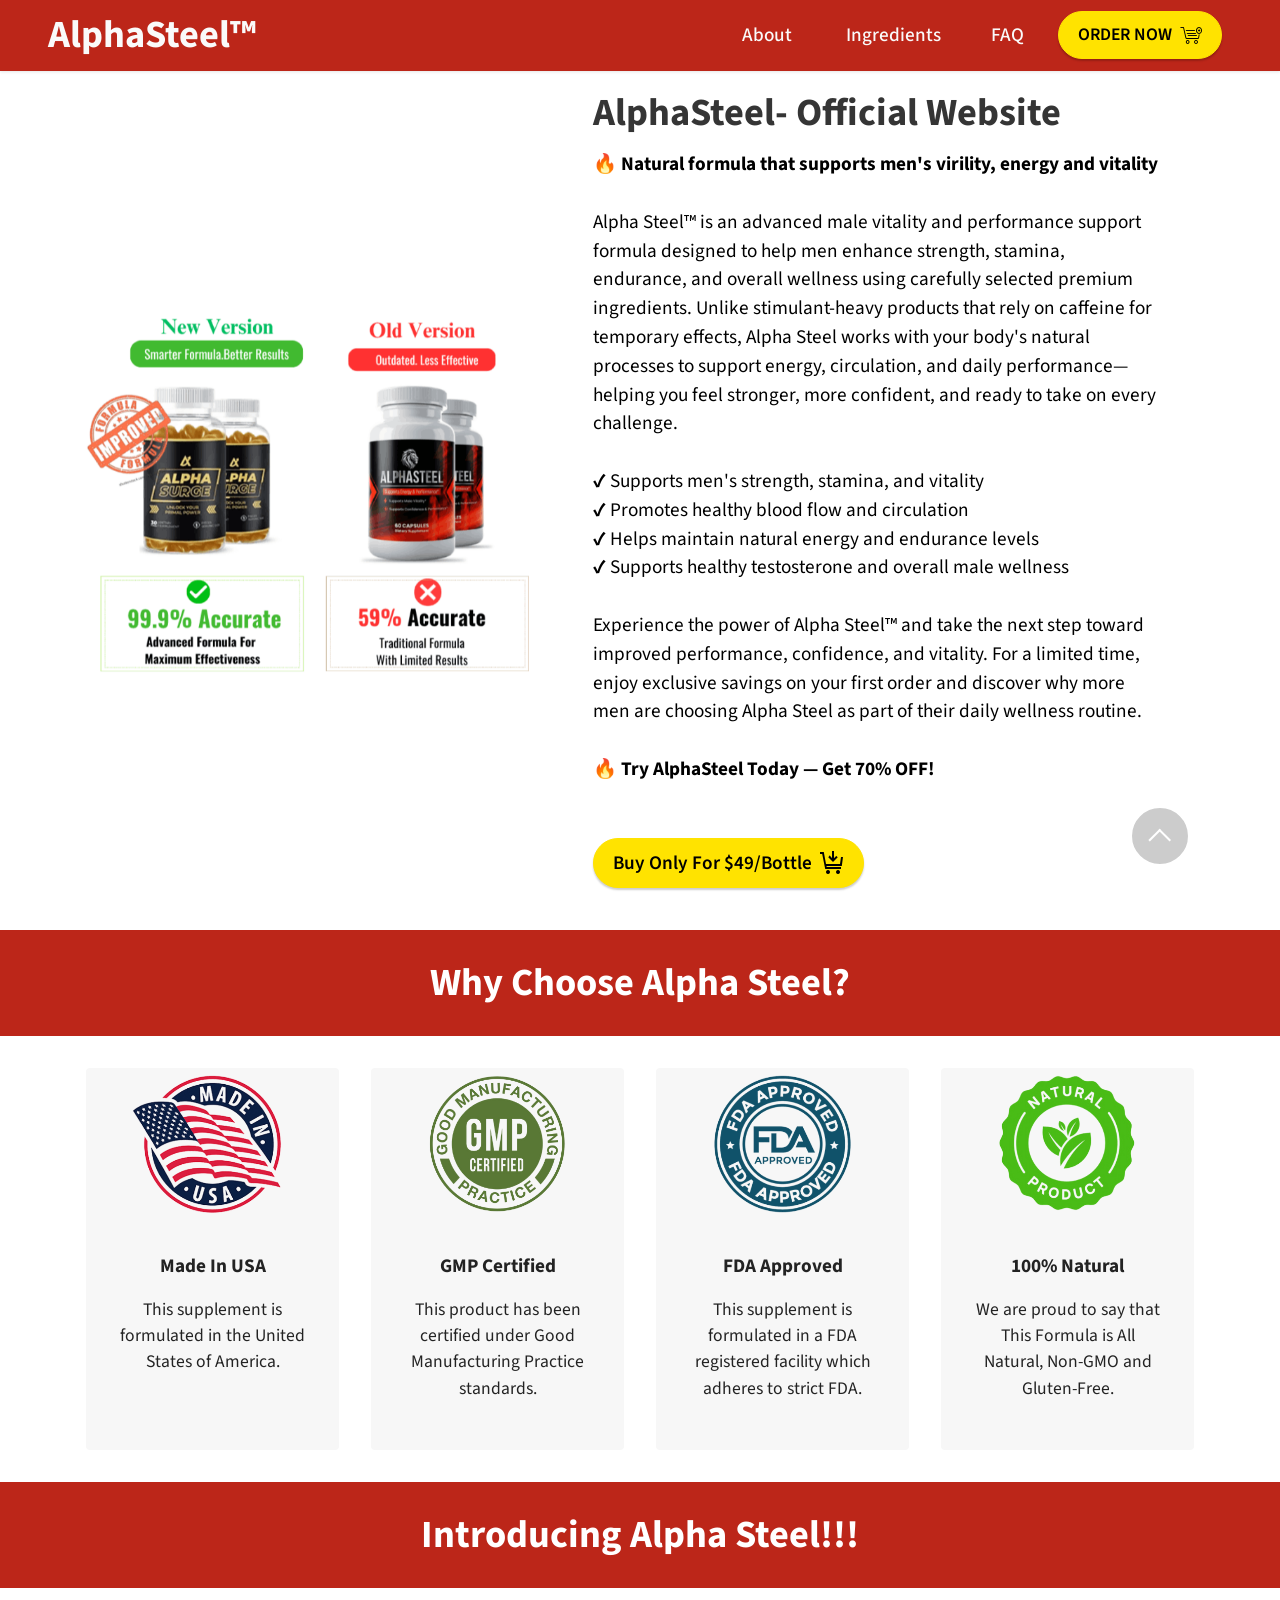
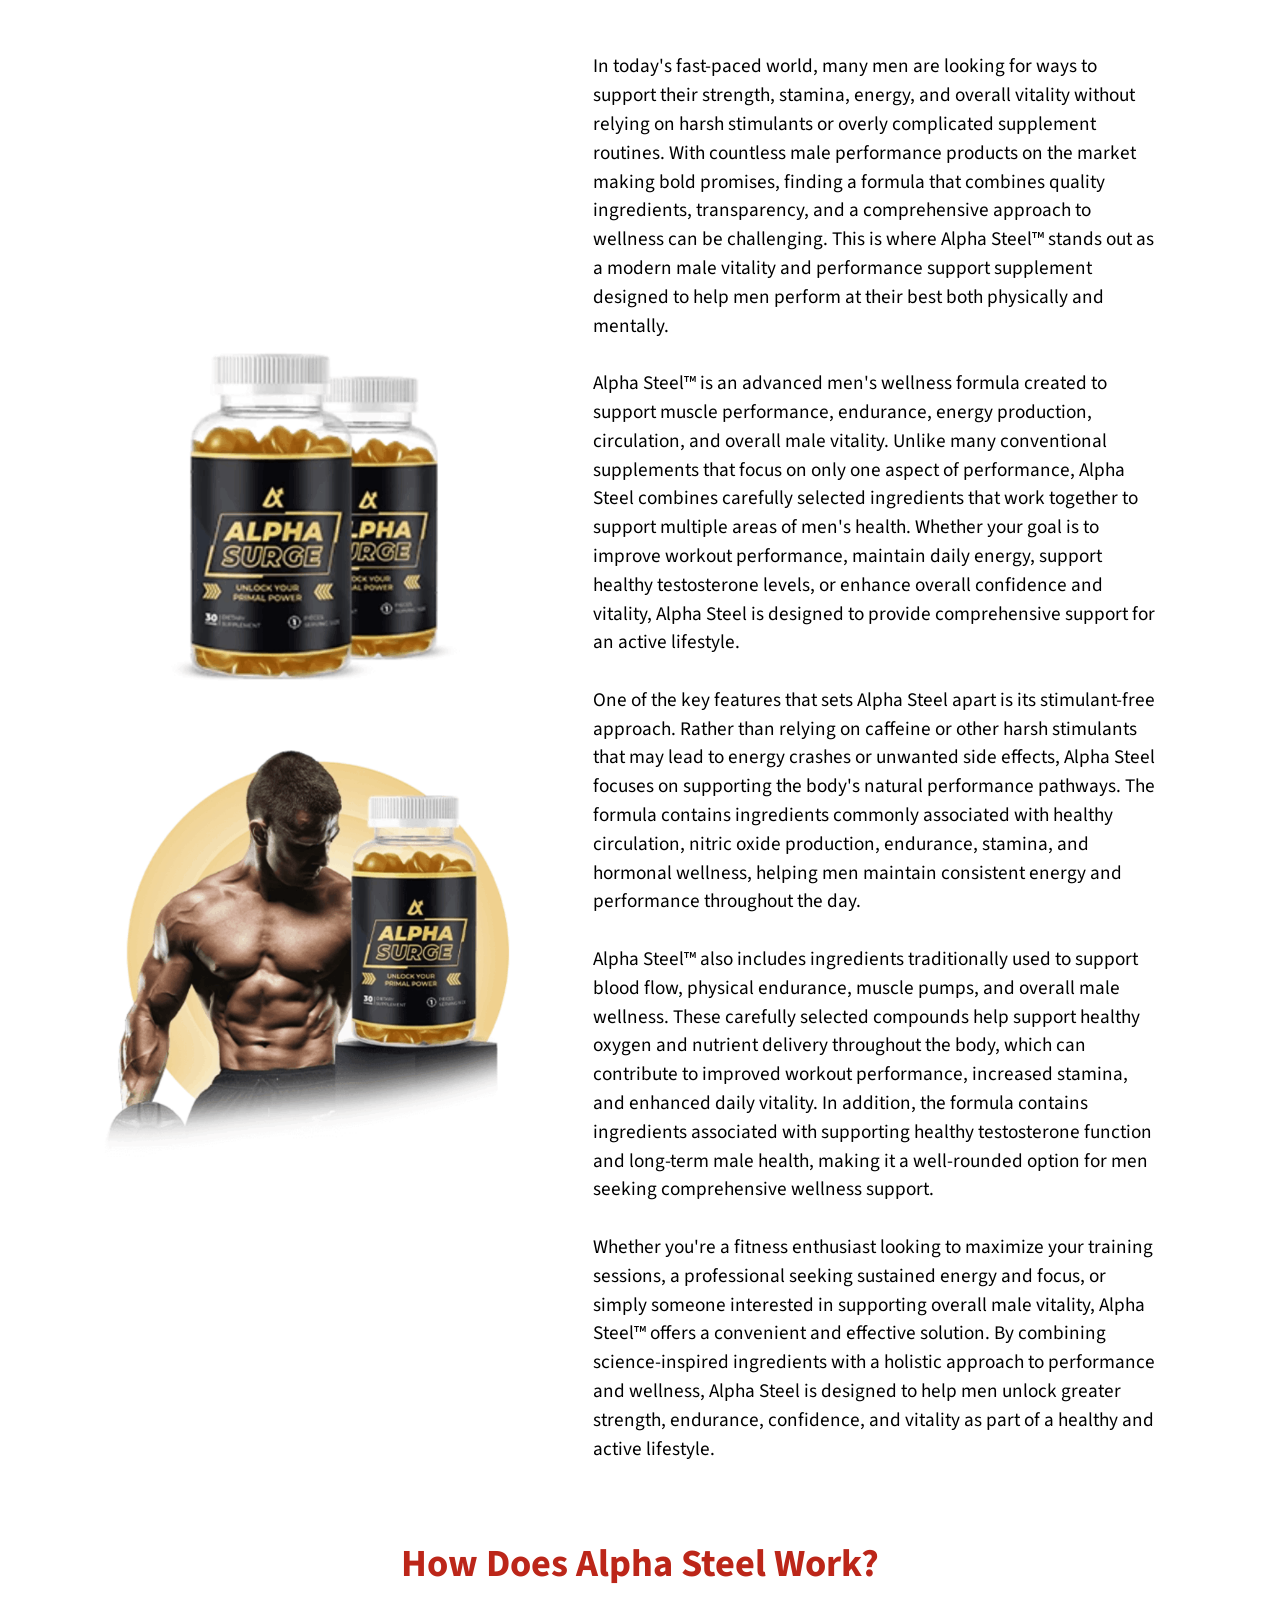
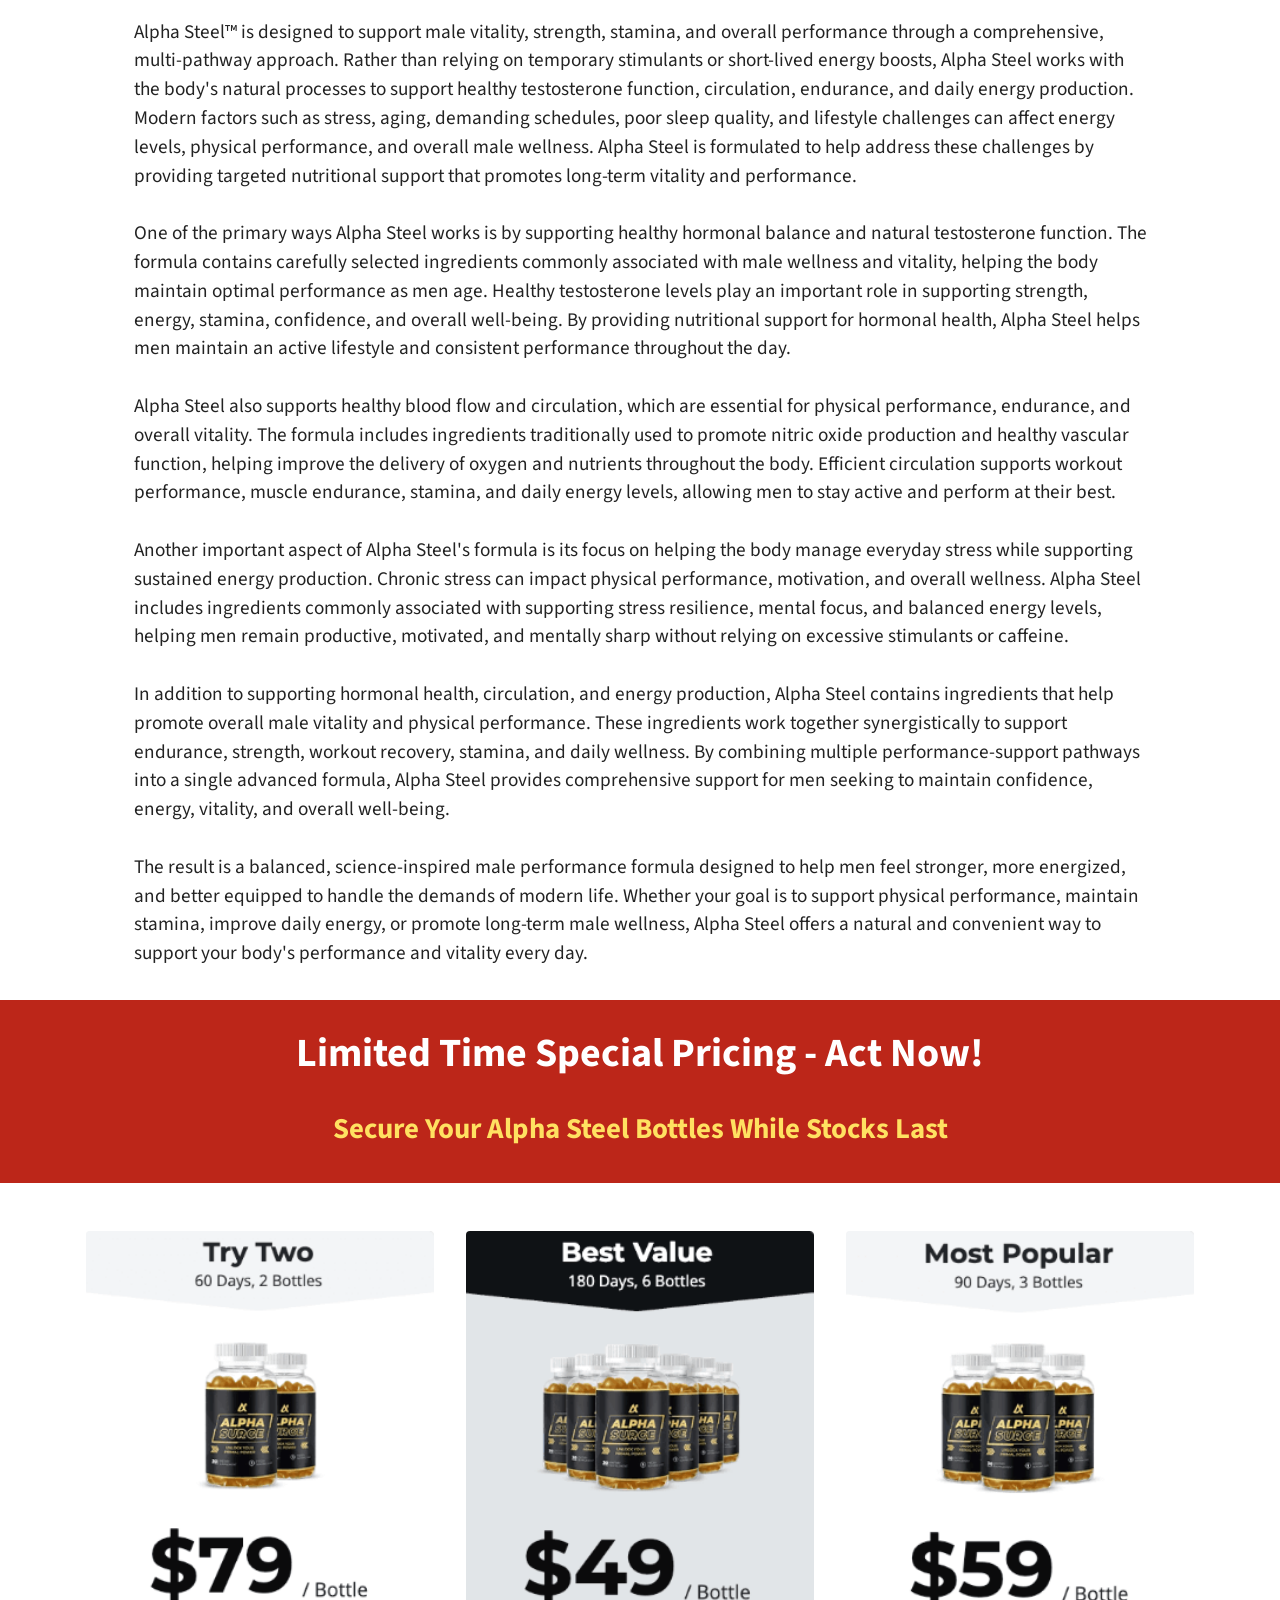
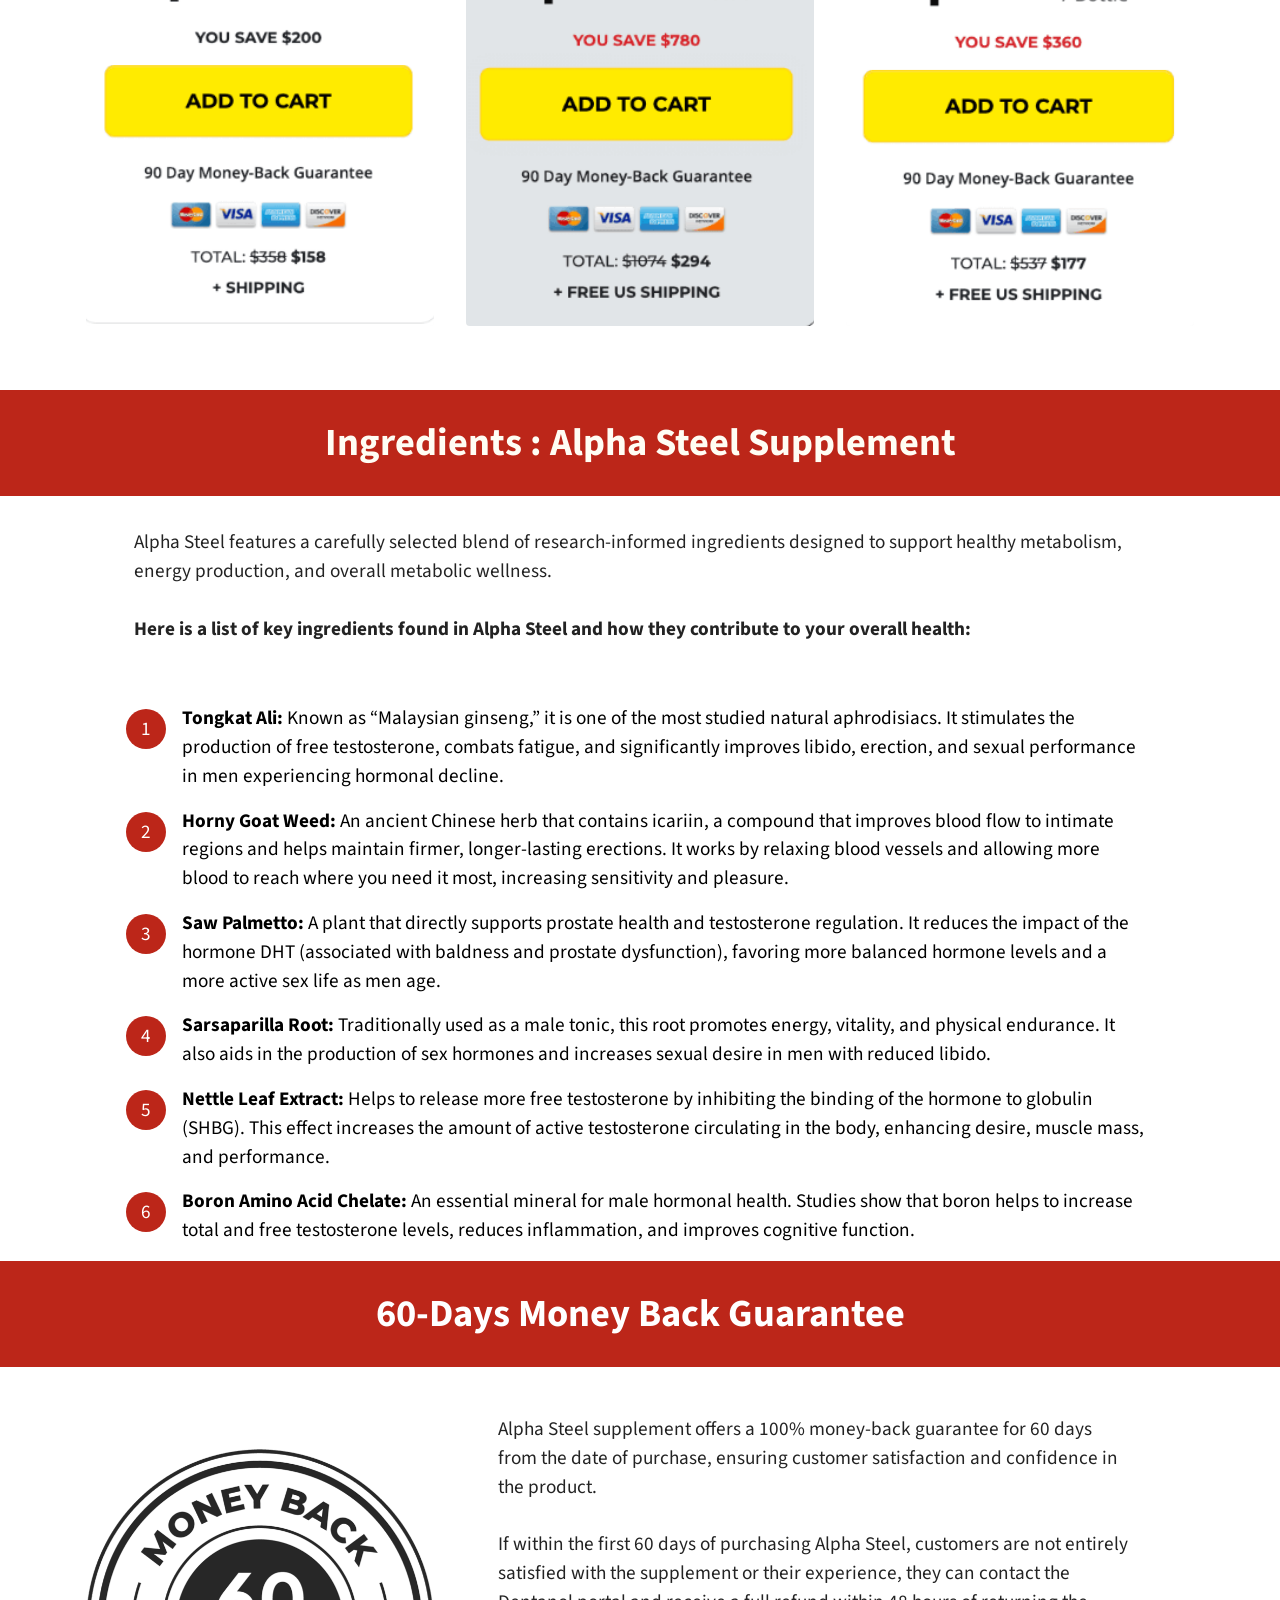
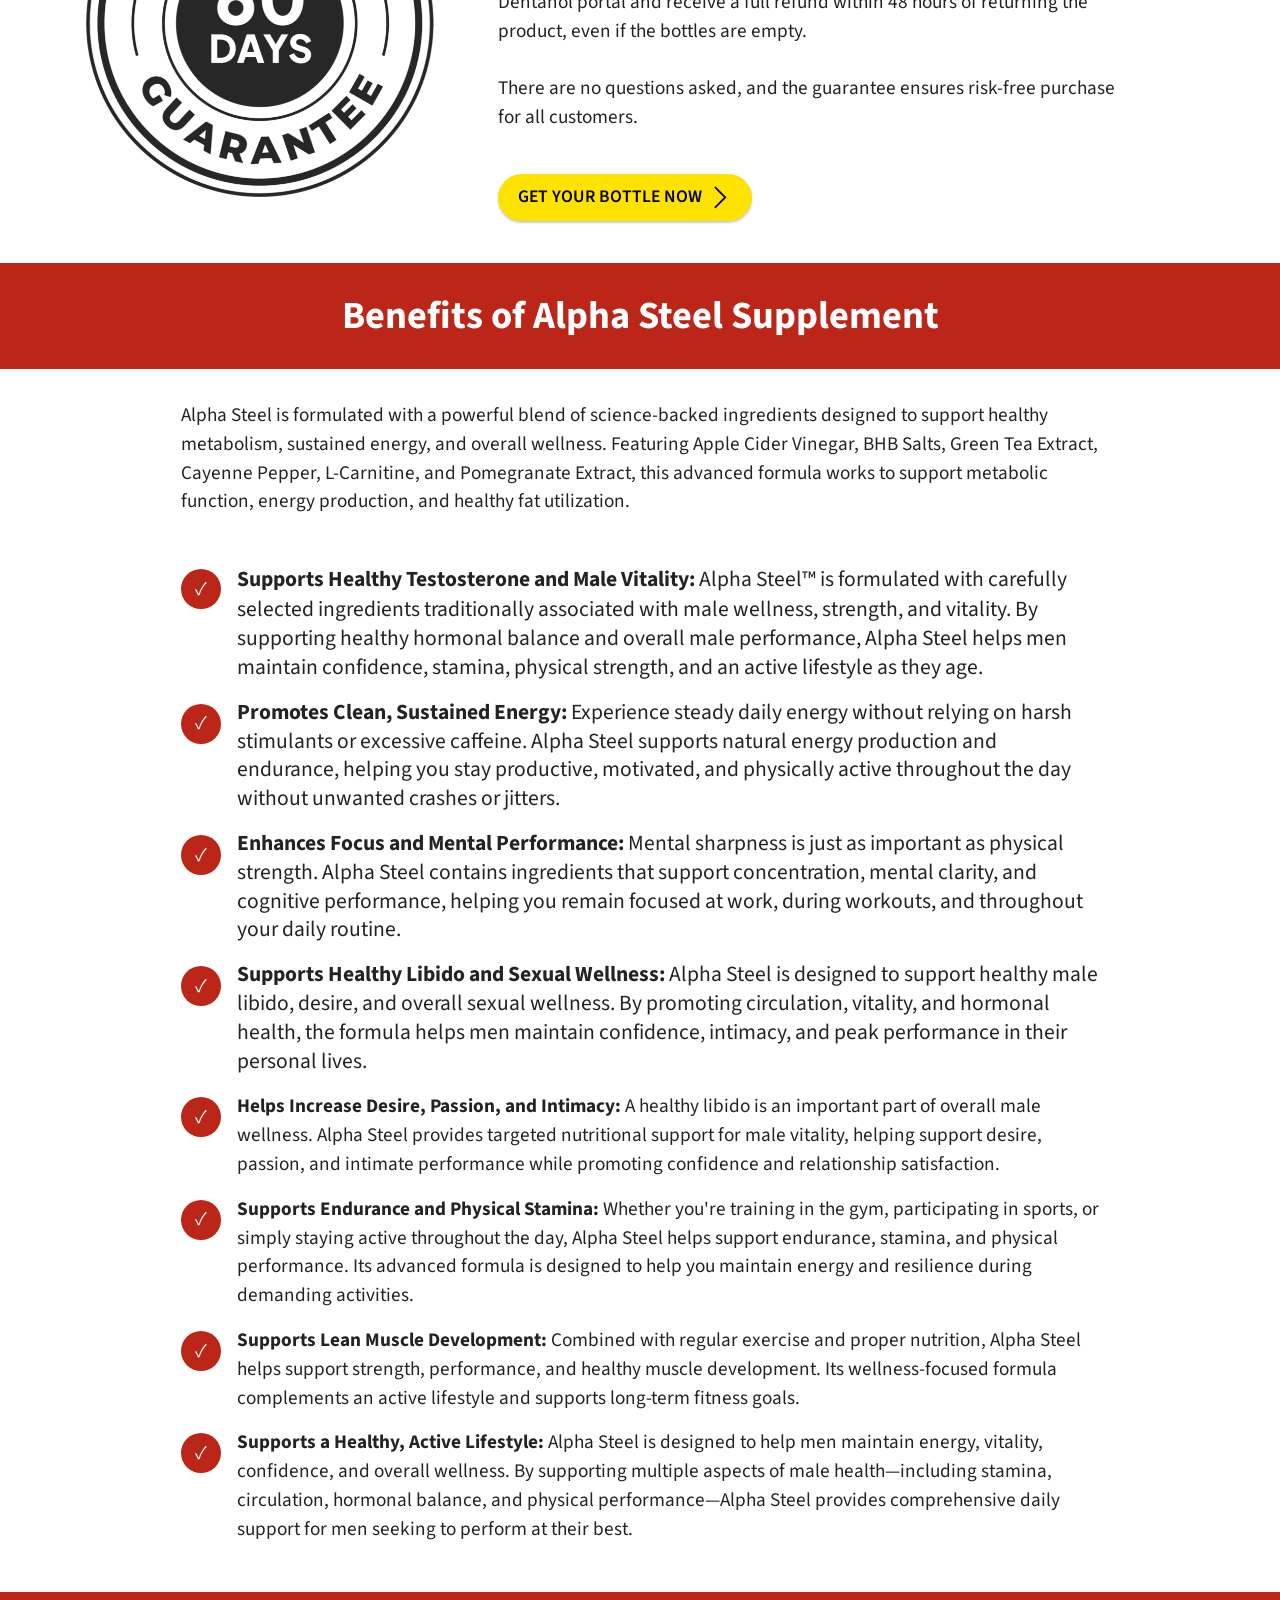
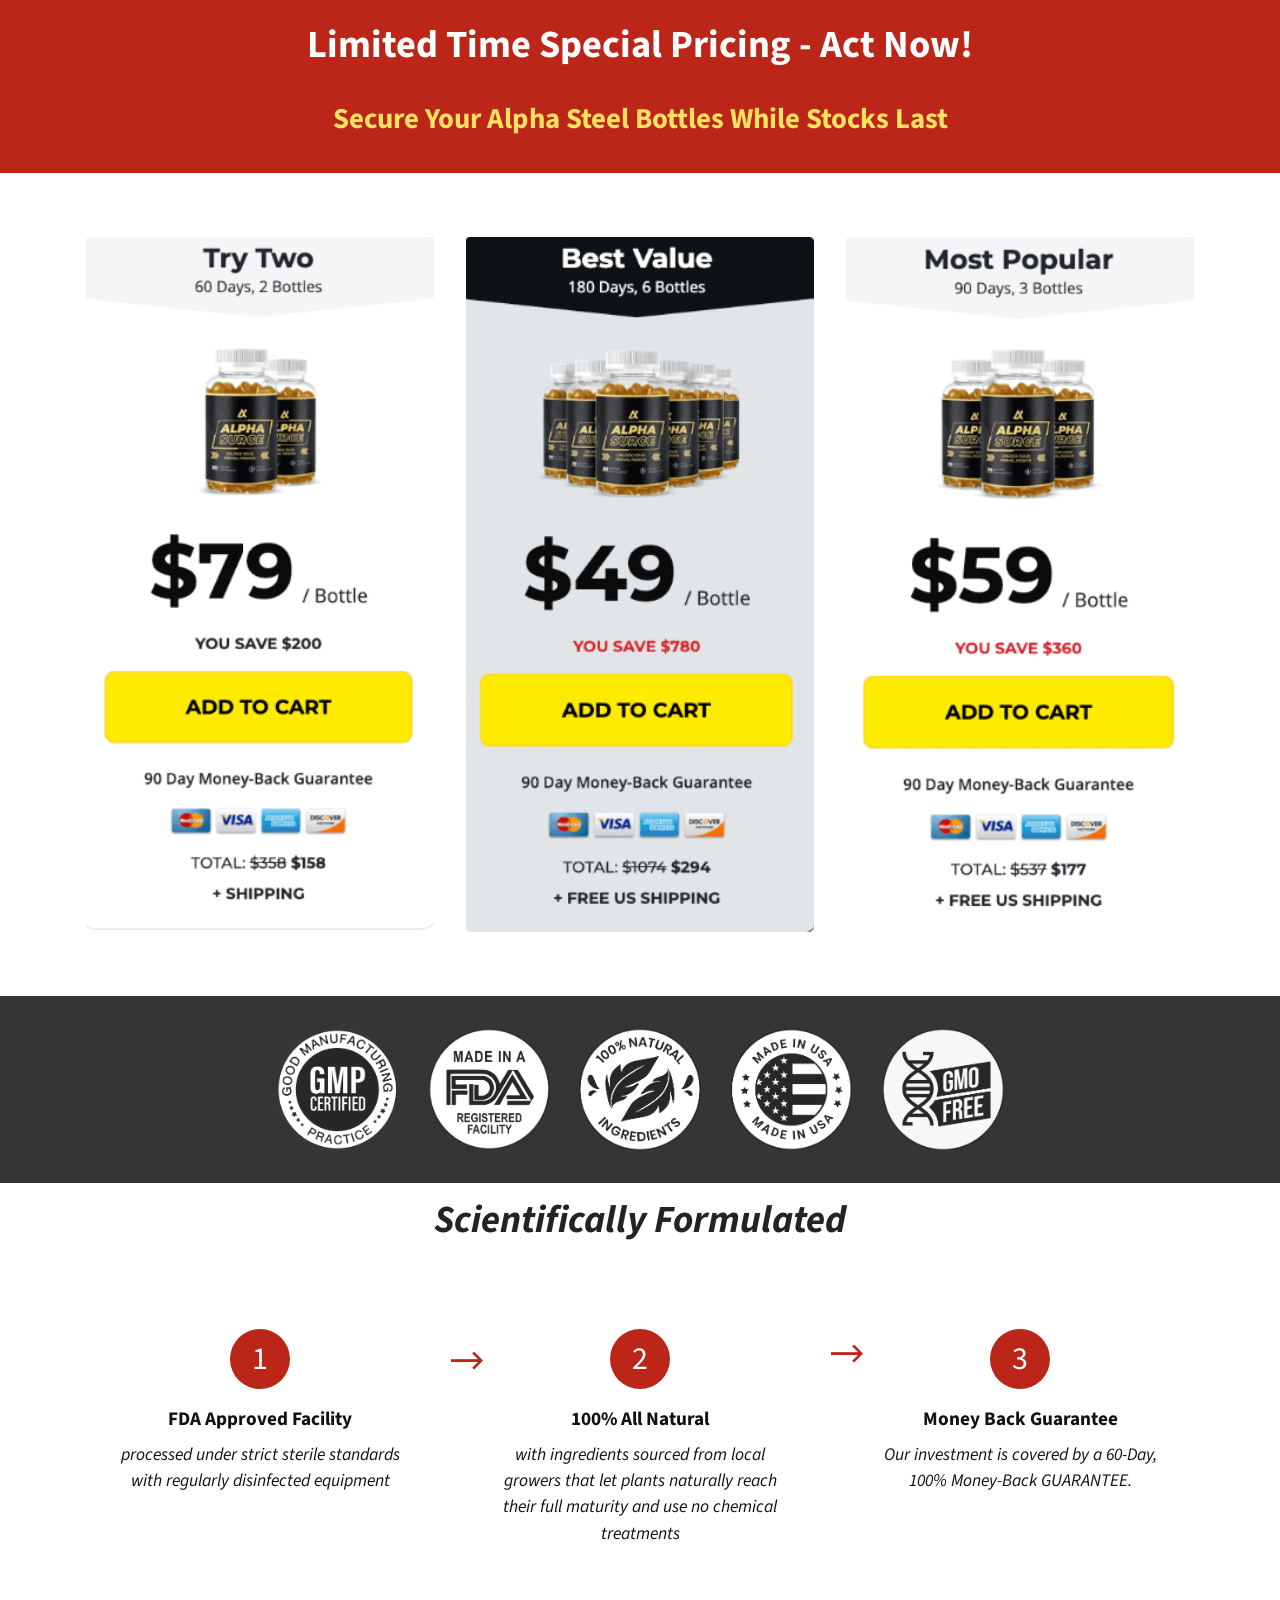
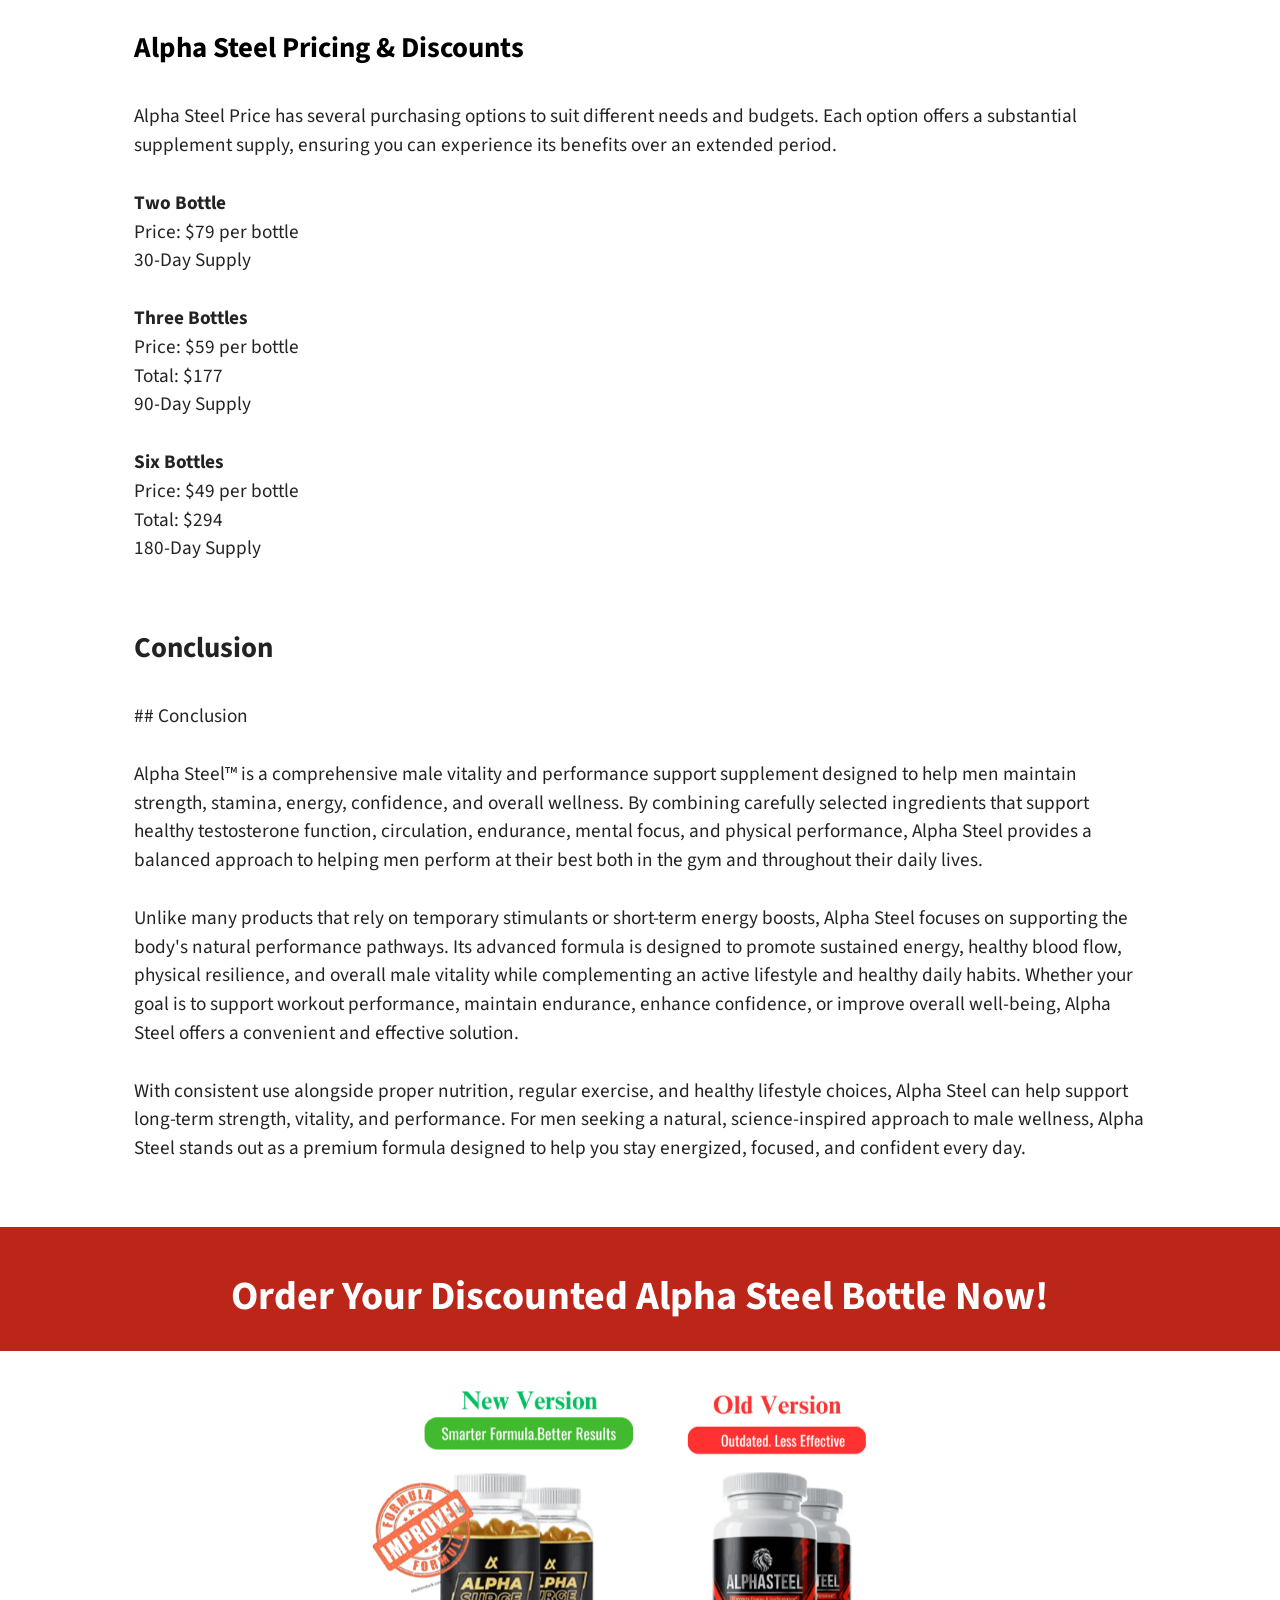
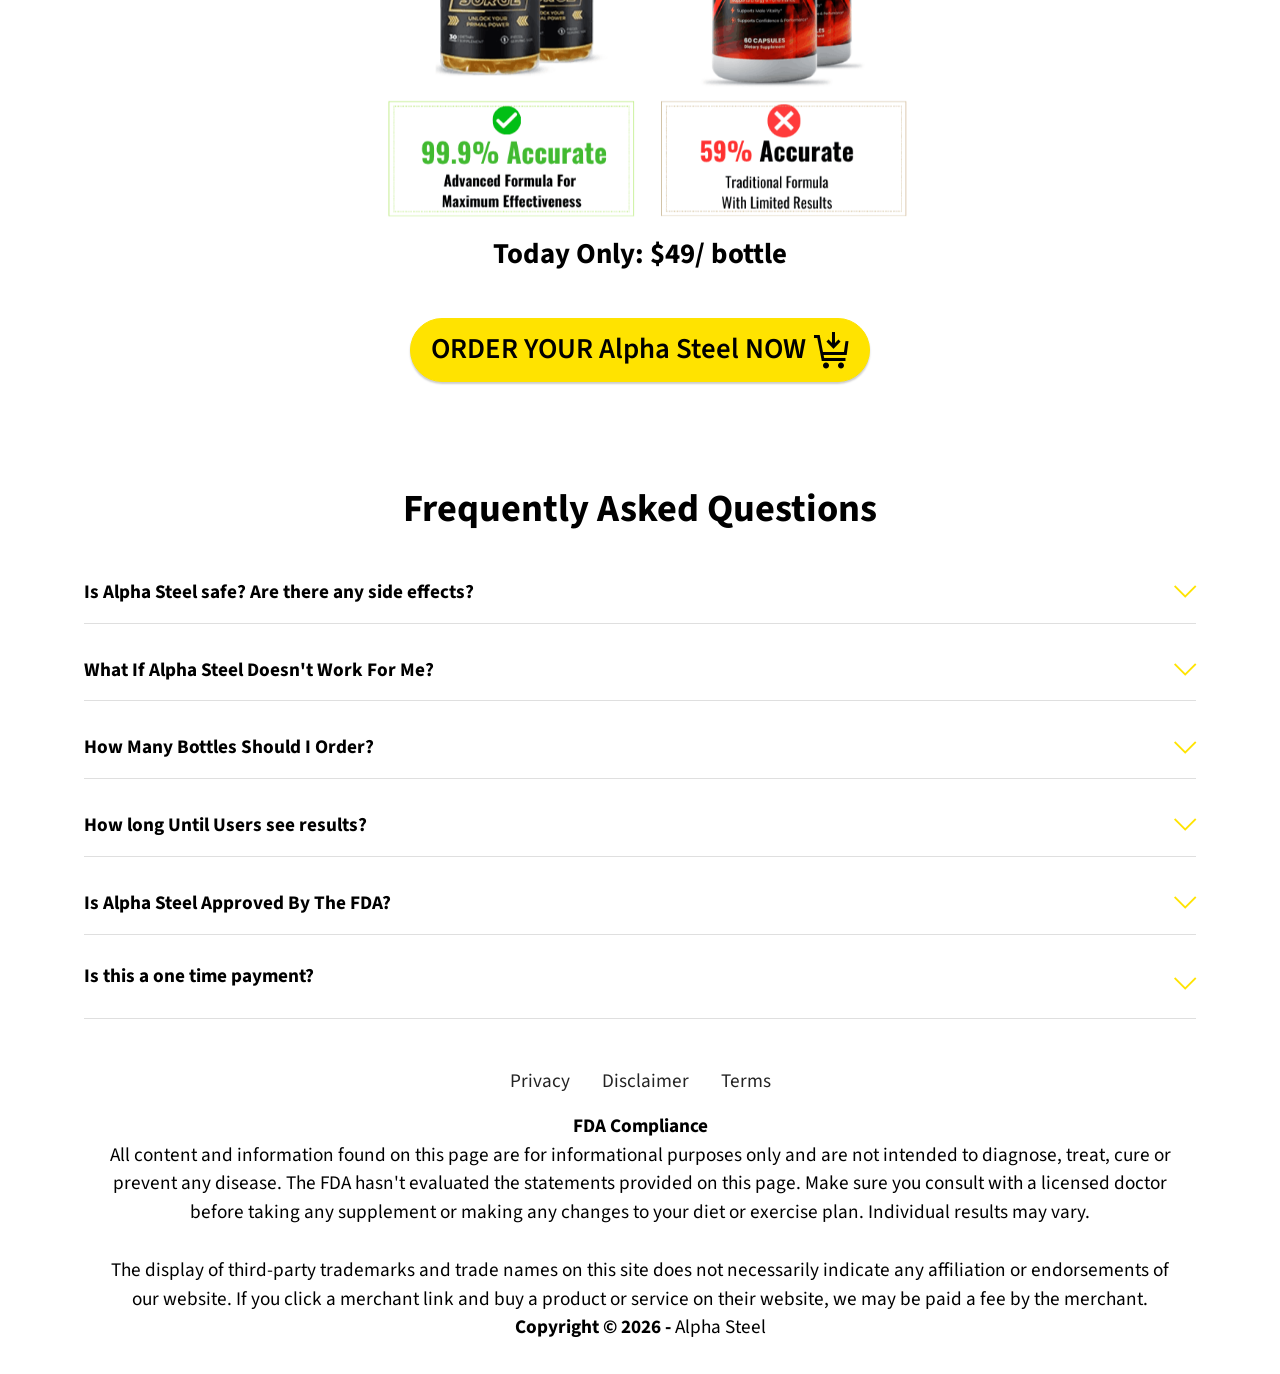
<file: index.html>
<!DOCTYPE html>
<html lang="en" >
<head>
  <!-- Site made with Mobirise Website Builder v5.9.18, https://mobirise.com -->
  <meta charset="UTF-8">
  <meta http-equiv="X-UA-Compatible" content="IE=edge">
  <meta name="generator" content="Mobirise v5.9.18, mobirise.com">
  <meta name="twitter:card" content="summary_large_image"/>
  <meta name="twitter:image:src" content="assets/images/index-meta.png">
  <meta property="og:image" content="assets/images/index-meta.png">
  <meta name="twitter:title" content="AlphaSteel™ - USA | Official Website">
  <meta name="viewport" content="width=device-width, initial-scale=1, minimum-scale=1">
  <link rel="shortcut icon" href="assets/images/favicon-128x128.png" type="image/x-icon">
  <meta name="description" content="Alpha Steel™ is an advanced male vitality and performance support formula designed to help men enhance strength, stamina, endurance, and overall wellness using carefully selected premium ingredients.">
  
   <meta http-equiv="Content-Type" content="text/html; charset=UTF-8">

  <meta http-equiv="X-UA-Compatible" content="IE=edge">

  <meta name="keywords" content="Alpha Steel, Alpha Steel official, Alpha Steel website, Alpha Steel supplement, buy Alpha Steel, Alpha Steel order
	website">

  <meta name="author" content="Alpha Steel">


   <html lang="en">

  <meta http-equiv="Content-Type" content="text/html; charset=UTF-8">

  <meta http-equiv="X-UA-Compatible" content="IE=edge">
  
  <title>AlphaSteel™ - USA | Official Website</title>
  <link rel="stylesheet" href="assets/web/assets/mobirise-icons2/mobirise2.css">
  <link rel="stylesheet" href="assets/web/assets/mobirise-icons/mobirise-icons.css">
  <link rel="stylesheet" href="assets/bootstrap/css/bootstrap.min.css">
  <link rel="stylesheet" href="assets/bootstrap/css/bootstrap-grid.min.css">
  <link rel="stylesheet" href="assets/bootstrap/css/bootstrap-reboot.min.css">
  <link rel="stylesheet" href="assets/animatecss/animate.css">
  <link rel="stylesheet" href="assets/dropdown/css/style.css">
  <link rel="stylesheet" href="assets/socicon/css/styles.css">
  <link rel="stylesheet" href="assets/theme/css/style.css">
  <link rel="preload" href="https://fonts.googleapis.com/css?family=Source+Sans+Pro:200,200i,300,300i,400,400i,600,600i,700,700i,900,900i&display=swap" as="style" onload="this.onload=null;this.rel='stylesheet'">
  <noscript><link rel="stylesheet" href="https://fonts.googleapis.com/css?family=Source+Sans+Pro:200,200i,300,300i,400,400i,600,600i,700,700i,900,900i&display=swap"></noscript>
  <link rel="preload" as="style" href="assets/mobirise/css/mbr-additional.css?v=ZSrj2t"><link rel="stylesheet" href="assets/mobirise/css/mbr-additional.css?v=ZSrj2t" type="text/css">

    <!-- Open Graph / Facebook -->

<meta property="og:type" content="website" />

<meta property="og:url" content="https://us-en-getalphasteel.com/" />

<meta property="og:title" content="AlphaSteel™ - USA | Official Website" />

<meta property="og:description" content="Alpha Steel™ is an advanced male vitality and performance support formula designed to help men enhance strength, stamina, endurance, and overall wellness using carefully selected premium ingredients." />



<!-- Twitter -->

<meta property="twitter:description" content="Alpha Steel™ is an advanced male vitality and performance support formula designed to help men enhance strength, stamina, endurance, and overall wellness using carefully selected premium ingredients." />
  
  
</head>
<body>
  
  <section data-bs-version="5.1" class="menu menu2 cid-tmA18yABu7" once="menu" id="menu2-s">
    
    <nav class="navbar navbar-dropdown navbar-fixed-top navbar-expand-lg">
        <div class="container-fluid">
            <div class="navbar-brand">
                
                <span class="navbar-caption-wrap"><a class="navbar-caption text-white text-primary display-2" href="https://f0d84pxr5z33k5k7qnj7upxbgb.hop.clickbank.net/?&extclid=alst">AlphaSteel™<br></a></span>
            </div>
            <button class="navbar-toggler" type="button" data-toggle="collapse" data-bs-toggle="collapse" data-target="#navbarSupportedContent" data-bs-target="#navbarSupportedContent" aria-controls="navbarNavAltMarkup" aria-expanded="false" aria-label="Toggle navigation">
                <div class="hamburger">
                    <span></span>
                    <span></span>
                    <span></span>
                    <span></span>
                </div>
            </button>
            <div class="collapse navbar-collapse" id="navbarSupportedContent">
                <ul class="navbar-nav nav-dropdown" data-app-modern-menu="true"><li class="nav-item"><a class="nav-link link text-white display-7" href="index.html#image1-1t">About&nbsp;</a></li>
                    <li class="nav-item"><a class="nav-link link text-white text-primary display-7" href="index.html#content9-6c">Ingredients</a>
                    </li><li class="nav-item"><a class="nav-link link text-white text-primary display-7" href="index.html#content16-19">FAQ</a></li></ul>
                
                <div class="navbar-buttons mbr-section-btn"><a class="btn btn-primary display-4" href="https://f0d84pxr5z33k5k7qnj7upxbgb.hop.clickbank.net/?&extclid=alst"><span class="mbri-cart-add mbr-iconfont mbr-iconfont-btn"></span>ORDER NOW</a></div>
            </div>
        </div>
    </nav>
</section>

<section data-bs-version="5.1" class="header11 cid-tmzZsiiIXk" id="header11-r">

    

    
    

    <div class="container">
        <div class="row justify-content-center">
            <div class="col-12 col-md-5 image-wrapper">
                <img class="w-100" src="assets/images/fitlifetrends-886x517.png" alt="Alpha Steel Supplement">
            </div>
            <div class="col-12 col-md">
                <div class="text-wrapper text-center">
                    <h1 class="mbr-section-title mbr-fonts-style mb-3 display-2"><strong>AlphaSteel- Official Website</strong></h1>
                    <p class="mbr-text mbr-fonts-style display-7">🔥<strong>&nbsp;Natural formula that supports men's virility, energy and vitality<br></strong><br>Alpha Steel™ is an advanced male vitality and performance support formula designed to help men enhance strength, stamina, endurance, and overall wellness using carefully selected premium ingredients. Unlike stimulant-heavy products that rely on caffeine for temporary effects, Alpha Steel works with your body's natural processes to support energy, circulation, and daily performance—helping you feel stronger, more confident, and ready to take on every challenge.<br><br>✔ Supports men's strength, stamina, and vitality<br>✔ Promotes healthy blood flow and circulation<br>✔ Helps maintain natural energy and endurance levels<br>✔ Supports healthy testosterone and overall male wellness<br><br>Experience the power of Alpha Steel™ and take the next step toward improved performance, confidence, and vitality. For a limited time, enjoy exclusive savings on your first order and discover why more men are choosing Alpha Steel as part of their daily wellness routine.<br><br><strong>🔥 Try AlphaSteel Today — Get 70% OFF!<br></strong>&nbsp;<br></p>
                    <div class="mbr-section-btn mt-3"><a class="btn btn-primary display-7" href="https://f0d84pxr5z33k5k7qnj7upxbgb.hop.clickbank.net/?&extclid=alst"><span class="mobi-mbri mobi-mbri-cart-add mbr-iconfont mbr-iconfont-btn"></span> Buy Only For $49/Bottle</a></div>
                </div>
            </div>
        </div>
    </div>
</section>

<section data-bs-version="5.1" class="content4 cid-ttAOq4Ii7G" id="content4-4n">
    

    
    
    <div class="container">
        <div class="row justify-content-center">
            <div class="title col-md-12 col-lg-4">
                
                
                
            </div>
        </div>
    </div>
</section>

<section data-bs-version="5.1" class="content4 cid-tnOg2SSYOC" id="content4-2b">
    

    
    
    <div class="container-fluid">
        <div class="row justify-content-center">
            <div class="title col-md-12 col-lg-12">
                <h3 class="mbr-section-title mbr-fonts-style align-center mb-4 display-2"><strong>Why Choose Alpha Steel?</strong></h3>
                
                
            </div>
        </div>
    </div>
</section>

<section data-bs-version="5.1" class="gallery3 cid-tnOdgKPWFd" id="gallery3-2a">
    
    
    <div class="container">
        
        <div class="row mt-4">
            <div class="item features-image сol-12 col-md-6 col-lg-3 active">
                <div class="item-wrapper">
                    <div class="item-img">
                        <img src="assets/images/made-in-usa-500x300.png" alt="Made In USA" data-slide-to="0" data-bs-slide-to="0">
                    </div>
                    <div class="item-content">
                        <h5 class="item-title mbr-fonts-style display-7"><strong>Made In USA</strong></h5>
                        
                        <p class="mbr-text mbr-fonts-style mt-3 display-4">This supplement is formulated in the United States of America.<br></p>
                    </div>
                    
                </div>
            </div><div class="item features-image сol-12 col-md-6 col-lg-3">
                <div class="item-wrapper">
                    <div class="item-img">
                        <img src="assets/images/gmp-certified-500x300.png" alt="GMP Certified" data-slide-to="1" data-bs-slide-to="1">
                    </div>
                    <div class="item-content">
                        <h5 class="item-title mbr-fonts-style display-7"><strong>GMP Certified</strong></h5>
                        
                        <p class="mbr-text mbr-fonts-style mt-3 display-4">This product has been certified under Good Manufacturing Practice standards.<br></p>
                    </div>
                    
                </div>
            </div><div class="item features-image сol-12 col-md-6 col-lg-3">
                <div class="item-wrapper">
                    <div class="item-img">
                        <img src="assets/images/fda-500x300.png" alt="FDA Approved" data-slide-to="2" data-bs-slide-to="2">
                    </div>
                    <div class="item-content">
                        <h5 class="item-title mbr-fonts-style display-7"><strong>FDA Approved</strong></h5>
                        
                        <p class="mbr-text mbr-fonts-style mt-3 display-4">This supplement is formulated in a FDA registered facility which adheres to strict FDA.<br></p>
                    </div>
                    
                </div>
            </div><div class="item features-image сol-12 col-md-6 col-lg-3">
                <div class="item-wrapper">
                    <div class="item-img">
                        <img src="assets/images/natural-product-500x300.png" alt="Natural Product" title="" data-slide-to="3" data-bs-slide-to="3">
                    </div>
                    <div class="item-content">
                        <h5 class="item-title mbr-fonts-style display-7"><strong>100% Natural</strong></h5>
                        
                        <p class="mbr-text mbr-fonts-style mt-3 display-4">We are proud to say that This Formula is All Natural, Non-GMO and Gluten-Free.<br></p>
                    </div>
                    
                </div>
            </div>
            
            
            
        </div>
    </div>
</section>

<section data-bs-version="5.1" class="content4 cid-uyVOeL6cnI" id="content4-6v">
    

    
    
    <div class="container">
        <div class="row justify-content-center">
            <div class="title col-md-12 col-lg-10">
                <h3 class="mbr-section-title mbr-fonts-style align-center mb-4 display-2"><strong>Introducing Alpha Steel!!!</strong></h3>
                
                
            </div>
        </div>
    </div>
</section>

<section data-bs-version="5.1" class="image1 cid-tmIu46GhV9" id="image1-1t">
    

    
    

    <div class="container">
        <div class="row align-items-center">
            <div class="col-12 col-lg-5">
                <div class="image-wrapper">
                    <img src="assets/images/untitled-design-886x1414.png" alt="Alpha Steel Gummies">
                    
                </div>
            </div>
            <div class="col-12 col-lg">
                <div class="text-wrapper">
                    
                    <p class="mbr-text mbr-fonts-style display-7">In today's fast-paced world, many men are looking for ways to support their strength, stamina, energy, and overall vitality without relying on harsh stimulants or overly complicated supplement routines. With countless male performance products on the market making bold promises, finding a formula that combines quality ingredients, transparency, and a comprehensive approach to wellness can be challenging. This is where Alpha Steel™ stands out as a modern male vitality and performance support supplement designed to help men perform at their best both physically and mentally.<br><br>Alpha Steel™ is an advanced men's wellness formula created to support muscle performance, endurance, energy production, circulation, and overall male vitality. Unlike many conventional supplements that focus on only one aspect of performance, Alpha Steel combines carefully selected ingredients that work together to support multiple areas of men's health. Whether your goal is to improve workout performance, maintain daily energy, support healthy testosterone levels, or enhance overall confidence and vitality, Alpha Steel is designed to provide comprehensive support for an active lifestyle.<br><br>One of the key features that sets Alpha Steel apart is its stimulant-free approach. Rather than relying on caffeine or other harsh stimulants that may lead to energy crashes or unwanted side effects, Alpha Steel focuses on supporting the body's natural performance pathways. The formula contains ingredients commonly associated with healthy circulation, nitric oxide production, endurance, stamina, and hormonal wellness, helping men maintain consistent energy and performance throughout the day.<br><br>Alpha Steel™ also includes ingredients traditionally used to support blood flow, physical endurance, muscle pumps, and overall male wellness. These carefully selected compounds help support healthy oxygen and nutrient delivery throughout the body, which can contribute to improved workout performance, increased stamina, and enhanced daily vitality. In addition, the formula contains ingredients associated with supporting healthy testosterone function and long-term male health, making it a well-rounded option for men seeking comprehensive wellness support.<br><br>Whether you're a fitness enthusiast looking to maximize your training sessions, a professional seeking sustained energy and focus, or simply someone interested in supporting overall male vitality, Alpha Steel™ offers a convenient and effective solution. By combining science-inspired ingredients with a holistic approach to performance and wellness, Alpha Steel is designed to help men unlock greater strength, endurance, confidence, and vitality as part of a healthy and active lifestyle.<br></p>
                </div>
            </div>
        </div>
    </div>
</section>

<section data-bs-version="5.1" class="content5 cid-tnOuGhRGpc" id="content5-2k">
    
    <div class="container">
        <div class="row justify-content-center">
            <div class="col-md-12 col-lg-11">
                <h3 class="mbr-section-title mbr-fonts-style mb-4 display-2"><div><strong>How Does Alpha Steel Work?</strong></div></h3>
                
                <p class="mbr-text mbr-fonts-style display-7">Alpha Steel™ is designed to support male vitality, strength, stamina, and overall performance through a comprehensive, multi-pathway approach. Rather than relying on temporary stimulants or short-lived energy boosts, Alpha Steel works with the body's natural processes to support healthy testosterone function, circulation, endurance, and daily energy production. Modern factors such as stress, aging, demanding schedules, poor sleep quality, and lifestyle challenges can affect energy levels, physical performance, and overall male wellness. Alpha Steel is formulated to help address these challenges by providing targeted nutritional support that promotes long-term vitality and performance.<br><br>One of the primary ways Alpha Steel works is by supporting healthy hormonal balance and natural testosterone function. The formula contains carefully selected ingredients commonly associated with male wellness and vitality, helping the body maintain optimal performance as men age. Healthy testosterone levels play an important role in supporting strength, energy, stamina, confidence, and overall well-being. By providing nutritional support for hormonal health, Alpha Steel helps men maintain an active lifestyle and consistent performance throughout the day.<br><br>Alpha Steel also supports healthy blood flow and circulation, which are essential for physical performance, endurance, and overall vitality. The formula includes ingredients traditionally used to promote nitric oxide production and healthy vascular function, helping improve the delivery of oxygen and nutrients throughout the body. Efficient circulation supports workout performance, muscle endurance, stamina, and daily energy levels, allowing men to stay active and perform at their best.<br><br>Another important aspect of Alpha Steel's formula is its focus on helping the body manage everyday stress while supporting sustained energy production. Chronic stress can impact physical performance, motivation, and overall wellness. Alpha Steel includes ingredients commonly associated with supporting stress resilience, mental focus, and balanced energy levels, helping men remain productive, motivated, and mentally sharp without relying on excessive stimulants or caffeine.<br><br>In addition to supporting hormonal health, circulation, and energy production, Alpha Steel contains ingredients that help promote overall male vitality and physical performance. These ingredients work together synergistically to support endurance, strength, workout recovery, stamina, and daily wellness. By combining multiple performance-support pathways into a single advanced formula, Alpha Steel provides comprehensive support for men seeking to maintain confidence, energy, vitality, and overall well-being.<br><br>The result is a balanced, science-inspired male performance formula designed to help men feel stronger, more energized, and better equipped to handle the demands of modern life. Whether your goal is to support physical performance, maintain stamina, improve daily energy, or promote long-term male wellness, Alpha Steel offers a natural and convenient way to support your body's performance and vitality every day.<br></p>
            </div>
        </div>
    </div>
</section>

<section data-bs-version="5.1" class="content4 cid-tmIwfc7iXI" id="content4-1u">
    

    
    
    <div class="container">
        <div class="row justify-content-center">
            <div class="title col-md-12 col-lg-12">
                <h3 class="mbr-section-title mbr-fonts-style align-center mb-4 display-1"><div><strong>Limited Time Special Pricing - Act Now!</strong></div></h3>
                <h4 class="mbr-section-subtitle align-center mbr-fonts-style mb-4 display-5"><strong>Secure Your Alpha Steel Bottles While Stocks Last</strong></h4>
                
            </div>
        </div>
    </div>
</section>

<section data-bs-version="5.1" class="content2 cid-vmx66VdD2O" id="content2-7g">
    
    
    <div class="container">
        
        <div class="row mt-4">
            <div class="item features-image сol-12 col-md-6 col-lg-4">
                <div class="item-wrapper">
                    <div class="item-img">
                        <a href="https://f0d84pxr5z33k5k7qnj7upxbgb.hop.clickbank.net/?&extclid=alst"><img src="assets/images/screenshot-2026-06-21-214401-303x594.png" alt="alphasteel 2 Bottle Pack" title=""></a>
                    </div>
                    
                    
                </div>
            </div>
            <div class="item features-image сol-12 col-md-6 col-lg-4">
                <div class="item-wrapper">
                    <div class="item-img">
                        <a href="https://f0d84pxr5z33k5k7qnj7upxbgb.hop.clickbank.net/?&extclid=alst"><img src="assets/images/screenshot-2026-06-21-214423-300x590.png" alt="AlphaSteel 6 Bottle Pack" title=""></a>
                    </div>
                    
                    
                </div>
            </div>
            <div class="item features-image сol-12 col-md-6 col-lg-4">
                <div class="item-wrapper">
                    <div class="item-img">
                        <a href="https://f0d84pxr5z33k5k7qnj7upxbgb.hop.clickbank.net/?&extclid=alst"><img src="assets/images/screenshot-2026-06-21-214444-295x589.png" alt="AlphaSteel 3 Bottle Pack" title=""></a>
                    </div>
                    
                    
                </div>
            </div>

        </div>
    </div>
</section>

<section data-bs-version="5.1" class="content4 cid-vixrSclEuD" id="content4-79">
    

    
    
    <div class="container">
        <div class="row justify-content-center">
            <div class="title col-md-12 col-lg-10">
                <h3 class="mbr-section-title mbr-fonts-style align-center mb-4 display-2"><strong>Ingredients : Alpha Steel Supplement</strong></h3>
                
                
            </div>
        </div>
    </div>
</section>

<section data-bs-version="5.1" class="content5 cid-vixsZU9E52" id="content5-7a">
    
    <div class="container">
        <div class="row justify-content-center">
            <div class="col-md-12 col-lg-11">
                
                
                <p class="mbr-text mbr-fonts-style display-7">Alpha Steel features a carefully selected blend of research-informed ingredients designed to support healthy metabolism, energy production, and overall metabolic wellness.<br><br><strong>Here is a list of key ingredients found in&nbsp;Alpha Steel and how they contribute to your overall health: 
<br></strong>
<br></p>
            </div>
        </div>
    </div>
</section>

<section data-bs-version="5.1" class="content9 cid-tBZlr2ESDv" id="content9-6c">
    

    <div class="container">
        <div class="row justify-content-center">
            <div class="counter-container col-md-12 col-lg-11">
                
                <div class="mbr-text mbr-fonts-style display-7">
                    <ol>
                        <li><strong>Tongkat Ali: </strong>Known as<strong>&nbsp;</strong>“Malaysian ginseng,” it is one of the most studied natural aphrodisiacs. It stimulates the production of free testosterone, combats fatigue, and significantly improves libido, erection, and sexual performance in men experiencing hormonal decline.</li><li><strong>Horny Goat Weed:</strong> An ancient Chinese herb that contains icariin, a compound that improves blood flow to intimate regions and helps maintain firmer, longer-lasting erections. It works by relaxing blood vessels and allowing more blood to reach where you need it most, increasing sensitivity and pleasure.</li><li><strong>Saw Palmetto:</strong>&nbsp;A plant that directly supports prostate health and testosterone regulation. It reduces the impact of the hormone DHT (associated with baldness and prostate dysfunction), favoring more balanced hormone levels and a more active sex life as men age.</li><li><strong>Sarsaparilla Root:</strong>&nbsp;Traditionally used as a male tonic, this root promotes energy, vitality, and physical endurance. It also aids in the production of sex hormones and increases sexual desire in men with reduced libido.</li><li><strong>Nettle Leaf Extract:</strong>&nbsp;Helps to release more free testosterone by inhibiting the binding of the hormone to globulin (SHBG). This effect increases the amount of active testosterone circulating in the body, enhancing desire, muscle mass, and performance.</li><li><strong>Boron Amino Acid Chelate:</strong>&nbsp;An essential mineral for male hormonal health. Studies show that boron helps to increase total and free testosterone levels, reduces inflammation, and improves cognitive function.</li><li><strong>
</strong></li><li><strong>
</strong></li><li><strong>
</strong></li><li><strong>
</strong></li><li><strong>
</strong></li><li><strong>
</strong></li><li><strong>
</strong></li><li><strong>
</strong></li><li><strong>
</strong></li><li><strong>
</strong></li><li><strong>
</strong></li><li><strong>
</strong></li><li><strong>
</strong></li></ol><ol>
                    </ol>
                </div>
            </div>
        </div>
    </div>
</section>

<section data-bs-version="5.1" class="content4 cid-vixykXWLWN" id="content4-7b">
    

    
    
    <div class="container">
        <div class="row justify-content-center">
            <div class="title col-md-12 col-lg-10">
                <h3 class="mbr-section-title mbr-fonts-style align-center mb-4 display-2"><strong>60-Days Money Back Guarantee</strong></h3>
                
                
            </div>
        </div>
    </div>
</section>

<section data-bs-version="5.1" class="features7 cid-v7ls8mOong" id="features7-76">
    <!---->
    

    
    
    <div class="container">
        <div class="card-wrapper">
            <div class="row align-items-center">
                <div class="col-12 col-lg-4">
                    <div class="image-wrapper">
                        <img src="assets/images/60-days-money-back-685x685.png" alt="Money Back Guarantee">
                    </div>
                </div>
                <div class="col-12 col-lg">
                    <div class="text-box">
                        
                        <p class="mbr-text mbr-fonts-style display-7">Alpha Steel supplement offers a 100% money-back guarantee for 60 days from the date of purchase, ensuring customer satisfaction and confidence in the product.
<br>
<br>If within the first 60 days of purchasing Alpha Steel, customers are not entirely satisfied with the supplement or their experience, they can contact the Dentanol portal and receive a full refund within 48 hours of returning the product, even if the bottles are empty.
<br>
<br>There are no questions asked, and the guarantee ensures risk-free purchase for all customers.</p>
                        
                        <div class="mbr-section-btn pt-3"><a href="https://f0d84pxr5z33k5k7qnj7upxbgb.hop.clickbank.net/?&extclid=alst" class="btn btn-primary display-4"><span class="mobi-mbri mobi-mbri-arrow-next mbr-iconfont mbr-iconfont-btn"></span>GET YOUR BOTTLE NOW</a></div>
                    </div>
                </div>
            </div>
        </div>
    </div>
</section>

<section data-bs-version="5.1" class="content4 cid-vixzAnh8B6" id="content4-7c">
    

    
    
    <div class="container">
        <div class="row justify-content-center">
            <div class="title col-md-12 col-lg-10">
                <h3 class="mbr-section-title mbr-fonts-style align-center mb-4 display-2"><strong>Benefits of Alpha Steel Supplement</strong></h3>
                
                
            </div>
        </div>
    </div>
</section>

<section data-bs-version="5.1" class="content5 cid-vixzSzA3Qo" id="content5-7d">
    
    <div class="container">
        <div class="row justify-content-center">
            <div class="col-md-12 col-lg-10">
                
                
                <p class="mbr-text mbr-fonts-style display-7">Alpha Steel is formulated with a powerful blend of science-backed ingredients designed to support healthy metabolism, sustained energy, and overall wellness. Featuring Apple Cider Vinegar, BHB Salts, Green Tea Extract, Cayenne Pepper, L-Carnitine, and Pomegranate Extract, this advanced formula works to support metabolic function, energy production, and healthy fat utilization.&nbsp;<br></p>
            </div>
        </div>
    </div>
</section>

<section data-bs-version="5.1" class="content8 cid-vixAten3ic" id="content8-7e">
    
    <div class="container">
        <div class="row justify-content-center">
            <div class="counter-container col-md-12 col-lg-10">
                
                <div class="mbr-text mbr-fonts-style display-7">
                    <ul>
                        <li><strong style="font-size: calc(1.07rem + 0.13 * ((100vw - 20rem) / 28));">Supports Healthy Testosterone and Male Vitality: </strong><span style="font-size: calc(1.07rem + 0.13 * ((100vw - 20rem) / 28));">Alpha Steel™ is formulated with carefully selected ingredients traditionally associated with male wellness, strength, and vitality. By supporting healthy hormonal balance and overall male performance, Alpha Steel helps men maintain confidence, stamina, physical strength, and an active lifestyle as they age.</span></li><li><span style="font-size: calc(1.07rem + 0.13 * ((100vw - 20rem) / 28));"><strong>Promotes Clean, Sustained Energy:</strong>&nbsp;Experience steady daily energy without relying on harsh stimulants or excessive caffeine. Alpha Steel supports natural energy production and endurance, helping you stay productive, motivated, and physically active throughout the day without unwanted crashes or jitters.</span></li><li><span style="font-size: calc(1.07rem + 0.13 * ((100vw - 20rem) / 28));"><strong>Enhances Focus and Mental Performance:</strong>&nbsp;Mental sharpness is just as important as physical strength. Alpha Steel contains ingredients that support concentration, mental clarity, and cognitive performance, helping you remain focused at work, during workouts, and throughout your daily routine.</span></li><li><span style="font-size: calc(1.07rem + 0.13 * ((100vw - 20rem) / 28));"><strong>Supports Healthy Libido and Sexual Wellness:</strong>&nbsp;Alpha Steel is designed to support healthy male libido, desire, and overall sexual wellness. By promoting circulation, vitality, and hormonal health, the formula helps men maintain confidence, intimacy, and peak performance in their personal lives.</span></li><li><strong>Helps Increase Desire, Passion, and Intimacy:</strong>&nbsp;A healthy libido is an important part of overall male wellness. Alpha Steel provides targeted nutritional support for male vitality, helping support desire, passion, and intimate performance while promoting confidence and relationship satisfaction.</li><li><strong>Supports Endurance and Physical Stamina:</strong>&nbsp;Whether you're training in the gym, participating in sports, or simply staying active throughout the day, Alpha Steel helps support endurance, stamina, and physical performance. Its advanced formula is designed to help you maintain energy and resilience during demanding activities.</li><li><strong>Supports Lean Muscle Development:</strong>&nbsp;Combined with regular exercise and proper nutrition, Alpha Steel helps support strength, performance, and healthy muscle development. Its wellness-focused formula complements an active lifestyle and supports long-term fitness goals.</li><li><strong>Supports a Healthy, Active Lifestyle:</strong>&nbsp;Alpha Steel is designed to help men maintain energy, vitality, confidence, and overall wellness. By supporting multiple aspects of male health—including stamina, circulation, hormonal balance, and physical performance—Alpha Steel provides comprehensive daily support for men seeking to perform at their best.</li>
                    </ul>
                </div>
            </div>
        </div>
    </div>
</section>

<section data-bs-version="5.1" class="content4 cid-tBu3dBvZQn" id="content4-61">
    

    
    
    <div class="container">
        <div class="row justify-content-center">
            <div class="title col-md-12 col-lg-12">
                <h3 class="mbr-section-title mbr-fonts-style align-center mb-4 display-2"><div><strong>Limited Time Special Pricing - Act Now!</strong></div><div><strong>
</strong></div></h3>
                <h4 class="mbr-section-subtitle align-center mbr-fonts-style mb-4 display-5"><strong>Secure Your Alpha Steel Bottles While Stocks Last</strong></h4>
                
            </div>
        </div>
    </div>
</section>

<section data-bs-version="5.1" class="content2 cid-vmx91jTddd" id="content2-7h">
    
    
    <div class="container">
        
        <div class="row mt-4">
            <div class="item features-image сol-12 col-md-6 col-lg-4">
                <div class="item-wrapper">
                    <div class="item-img">
                        <a href="https://f0d84pxr5z33k5k7qnj7upxbgb.hop.clickbank.net/?&extclid=alst"><img src="assets/images/screenshot-2026-06-21-214401-303x594.png" alt="AlphaSteel 2 Bottle" title=""></a>
                    </div>
                    
                    
                </div>
            </div>
            <div class="item features-image сol-12 col-md-6 col-lg-4">
                <div class="item-wrapper">
                    <div class="item-img">
                        <a href="https://f0d84pxr5z33k5k7qnj7upxbgb.hop.clickbank.net/?&extclid=alst"><img src="assets/images/screenshot-2026-06-21-214423-300x590.png" alt="AlphaSteel 6 Bottle" title=""></a>
                    </div>
                    
                    
                </div>
            </div>
            <div class="item features-image сol-12 col-md-6 col-lg-4">
                <div class="item-wrapper">
                    <div class="item-img">
                        <a href="https://f0d84pxr5z33k5k7qnj7upxbgb.hop.clickbank.net/?&extclid=alst"><img src="assets/images/screenshot-2026-06-21-214444-295x589.png" alt="AlphaSteel 3 Bottle" title=""></a>
                    </div>
                    
                    
                </div>
            </div>

        </div>
    </div>
</section>

<section data-bs-version="5.1" class="image3 cid-uyW5zuzrYf" id="image3-73">
    

    
    

    <div class="container">
        <div class="row justify-content-center">
            <div class="col-12 col-lg-8">
                <div class="image-wrapper">
                    <img src="assets/images/certification-badge-1-1761x297.png" alt="Certificate Approved">
                    
                </div>
            </div>
        </div>
    </div>
</section>

<section data-bs-version="5.1" class="features23 cid-tBu0ORyBOD" id="features24-60">

    

    
    
    <div class="container">
        <div class="row justify-content-center">
            <div class="col-12">
                <div class="card-wrapper mb-4">
                    <div class="card-box align-center">
                        <h4 class="card-title mbr-fonts-style mb-4 display-2"><strong><em>Scientifically Formulated</em></strong></h4>
                        
                        
                    </div>
                </div>
            </div>
            <div class="col-12 col-md-6 col-lg-4">
                <div class="item first mbr-flex p-4">
                    <div class="icon-wrap w-100">
                        <div class="icon-box">
                            <span class="step-number mbr-fonts-style display-5">1</span>
                        </div>
                    </div>

                    <div class="text-box">
                        <h4 class="icon-title card-title mbr-black mbr-fonts-style display-7"><strong>FDA Approved Facility</strong></h4>
                        <h5 class="mbr-text mbr-black mbr-fonts-style display-4"><em>processed under strict sterile standards with regularly disinfected equipment</em></h5>
                    </div>
                </div>
                <!-- <span mbr-icon class="mbr-iconfont mobi-mbri-devices mobi-mbri"></span> -->
            </div>
            <div class="col-12 col-md-6 col-lg-4">
                <div class="item mbr-flex p-4">
                    <div class="icon-wrap w-100">
                        <div class="icon-box">
                            <span class="step-number mbr-fonts-style display-5">2</span>
                        </div>
                    </div>
                    <div class="text-box">
                        <h4 class="icon-title card-title mbr-black mbr-fonts-style display-7"><strong>100% All Natural</strong></h4>
                        <h5 class="mbr-text mbr-black mbr-fonts-style display-4"><em>with ingredients sourced from local growers that let plants naturally reach their full maturity and use no chemical treatments</em></h5>
                    </div>
                </div>
            </div>
            <div class="col-12 col-md-6 col-lg-4">
                <div class="item mbr-flex p-4">
                    <div class="icon-wrap w-100">
                        <div class="icon-box">
                            <span class="step-number mbr-fonts-style display-5">3</span>
                        </div>
                    </div>
                    <div class="text-box">
                        <h4 class="icon-title card-title mbr-black mbr-fonts-style display-7"><strong>Money Back Guarantee</strong></h4>
                        <h5 class="mbr-text mbr-black mbr-fonts-style display-4"><em>Our investment is covered by a 60-Day, 100% Money-Back GUARANTEE.</em></h5>
                    </div>
                </div>
            </div>
            
            
            
            
            
        </div>
    </div>
</section>

<section data-bs-version="5.1" class="content5 cid-tEDBIlYILN" id="content5-6l">
    
    <div class="container">
        <div class="row justify-content-center">
            <div class="col-md-12 col-lg-11">
                
                <h4 class="mbr-section-subtitle mbr-fonts-style mb-4 display-5"><strong>Alpha Steel Pricing &amp; Discounts</strong></h4>
                <p class="mbr-text mbr-fonts-style display-7">Alpha Steel Price has several purchasing options to suit different needs and budgets. Each option offers a substantial supplement supply, ensuring you can experience its benefits over an extended period.
<br>
<br><strong>Two Bottle
</strong><br>Price: $79 per bottle
<br>30-Day Supply
<br>
<br><strong>Three Bottles
</strong><br>Price: $59 per bottle
<br>Total: $177<br>90-Day Supply
<br>
<br><strong>Six Bottles
</strong><br>Price: $49 per bottle
<br>Total: $294<br>180-Day Supply<br></p>
            </div>
        </div>
    </div>
</section>

<section data-bs-version="5.1" class="content5 cid-uyW8zFsTTL" id="content5-74">
    
    <div class="container">
        <div class="row justify-content-center">
            <div class="col-md-12 col-lg-11">
                
                <h4 class="mbr-section-subtitle mbr-fonts-style mb-4 display-5"><strong>Conclusion</strong></h4>
                <p class="mbr-text mbr-fonts-style display-7">## Conclusion
<br>
<br>Alpha Steel™ is a comprehensive male vitality and performance support supplement designed to help men maintain strength, stamina, energy, confidence, and overall wellness. By combining carefully selected ingredients that support healthy testosterone function, circulation, endurance, mental focus, and physical performance, Alpha Steel provides a balanced approach to helping men perform at their best both in the gym and throughout their daily lives.
<br>
<br>Unlike many products that rely on temporary stimulants or short-term energy boosts, Alpha Steel focuses on supporting the body's natural performance pathways. Its advanced formula is designed to promote sustained energy, healthy blood flow, physical resilience, and overall male vitality while complementing an active lifestyle and healthy daily habits. Whether your goal is to support workout performance, maintain endurance, enhance confidence, or improve overall well-being, Alpha Steel offers a convenient and effective solution.
<br>
<br>With consistent use alongside proper nutrition, regular exercise, and healthy lifestyle choices, Alpha Steel can help support long-term strength, vitality, and performance. For men seeking a natural, science-inspired approach to male wellness, Alpha Steel stands out as a premium formula designed to help you stay energized, focused, and confident every day.&nbsp;<br></p>
            </div>
        </div>
    </div>
</section>

<section data-bs-version="5.1" class="content4 cid-tnOYhNIGaO" id="content4-35">
    

    
    
    <div class="container">
        <div class="row justify-content-center">
            <div class="title col-md-12 col-lg-10">
                <h3 class="mbr-section-title mbr-fonts-style align-center mb-4 display-1"><strong>Order Your Discounted Alpha Steel Bottle Now!</strong></h3>
                
                
            </div>
        </div>
    </div>
</section>

<section data-bs-version="5.1" class="image3 cid-tnOYr9DDlj" id="image3-36">
    

    
    

    <div class="container">
        <div class="row justify-content-center">
            <div class="col-12 col-lg-6">
                <div class="image-wrapper">
                    <a href="https://f0d84pxr5z33k5k7qnj7upxbgb.hop.clickbank.net/?&extclid=alst"><img src="assets/images/fitlifetrends-1024x597.png" alt="Alpha Surge Best Value Pack"></a>
                    
                </div>
            </div>
        </div>
    </div>
</section>

<section data-bs-version="5.1" class="content4 cid-tnOYRfc8kj" id="content4-37">
    

    
    
    <div class="container">
        <div class="row justify-content-center">
            <div class="title col-md-12 col-lg-10">
                <h3 class="mbr-section-title mbr-fonts-style align-center mb-4 display-5"><strong>Today Only: $49/ bottle</strong></h3>
                
                <div class="mbr-section-btn align-center"><a class="btn btn-primary display-5" href="https://f0d84pxr5z33k5k7qnj7upxbgb.hop.clickbank.net/?&extclid=alst"><span class="mobi-mbri mobi-mbri-cart-add mbr-iconfont mbr-iconfont-btn"></span> ORDER YOUR Alpha Steel NOW</a></div>
            </div>
        </div>
    </div>
</section>

<section data-bs-version="5.1" class="content16 cid-tmAwtLzngo" id="content16-19">

    

    
    
    <div class="container-fluid">
        <div class="row justify-content-center">
            <div class="col-12 col-md-11">
                <div class="mbr-section-head align-center mb-4">
                    <h3 class="mbr-section-title mb-0 mbr-fonts-style display-2"><strong>Frequently Asked Questions</strong></h3>
                    
                </div>
                <div id="bootstrap-accordion_27" class="panel-group accordionStyles accordion" role="tablist" aria-multiselectable="true">
                    <div class="card mb-3">
                        <div class="card-header" role="tab" id="headingOne">
                            <a role="button" class="panel-title collapsed" data-toggle="collapse" data-bs-toggle="collapse" data-core="" href="#collapse1_27" aria-expanded="false" aria-controls="collapse1">
                                <h6 class="panel-title-edit mbr-fonts-style mb-0 display-7"><strong>Is Alpha Steel safe? Are there any side effects?</strong></h6>
                                <span class="sign mbr-iconfont mbri-arrow-down"></span>
                            </a>
                        </div>
                        <div id="collapse1_27" class="panel-collapse noScroll collapse" role="tabpanel" aria-labelledby="headingOne" data-parent="#accordion" data-bs-parent="#bootstrap-accordion_27">
                            <div class="panel-body">
                                <p class="mbr-fonts-style panel-text display-7">Alpha Steel supplement is absolutely 100% natural, safe and effective. Many thousands of folks enjoy taking Alpha Steel pills every day and there has been absolutely zero side effects reported.
<br>
<br>Alpha Steel is manufactured here in the USA in our state of the art FDA approved and GMP (good manufacturing practices) certified facility under the most sterile, strict and precise standards.
<br>
<br>As always, if you have a medical condition it’s recommended to consult with your doctor.&nbsp;<br></p>
                            </div>
                        </div>
                    </div>
                    <div class="card mb-3">
                        <div class="card-header" role="tab" id="headingOne">
                            <a role="button" class="panel-title collapsed" data-toggle="collapse" data-bs-toggle="collapse" data-core="" href="#collapse2_27" aria-expanded="false" aria-controls="collapse2">
                                <h6 class="panel-title-edit mbr-fonts-style mb-0 display-7"><strong>What If Alpha Steel Doesn't Work For Me?</strong></h6>
                                <span class="sign mbr-iconfont mbri-arrow-down"></span>
                            </a>
                        </div>
                        <div id="collapse2_27" class="panel-collapse noScroll collapse" role="tabpanel" aria-labelledby="headingOne" data-parent="#accordion" data-bs-parent="#bootstrap-accordion_27">
                            <div class="panel-body">
                                <p class="mbr-fonts-style panel-text display-7">We're so confident that our product works so every single bottle comes with our personal 60-day 100% money back guarantee. If for any reason you're unsatisfied with your results, you can just return what you haven't used for a full, no questions asked refund.<br></p>
                            </div>
                        </div>
                    </div>
                    <div class="card mb-3">
                        <div class="card-header" role="tab" id="headingOne">
                            <a role="button" class="panel-title collapsed" data-toggle="collapse" data-bs-toggle="collapse" data-core="" href="#collapse3_27" aria-expanded="false" aria-controls="collapse3">
                                <h6 class="panel-title-edit mbr-fonts-style mb-0 display-7"><strong>How Many Bottles Should I Order?</strong></h6>
                                <span class="sign mbr-iconfont mbri-arrow-down"></span>
                            </a>
                        </div>
                        <div id="collapse3_27" class="panel-collapse noScroll collapse" role="tabpanel" aria-labelledby="headingOne" data-parent="#accordion" data-bs-parent="#bootstrap-accordion_27">
                            <div class="panel-body">
                                <p class="mbr-fonts-style panel-text display-7">Alpha Steel order is best used for at least 3 to 5 months to achieve the best results. This will ensure you reach your goals. It can be purchased monthly, but we recommend you buy 3 to 6 bottles of this supplement as we offer discounts and that's the minimum amount you need to see results. You should note that this discount is not available year-round. So take advantage of it while you can.<br></p>
                            </div>
                        </div>
                    </div>
                    <div class="card mb-3">
                        <div class="card-header" role="tab" id="headingOne">
                            <a role="button" class="panel-title collapsed" data-toggle="collapse" data-bs-toggle="collapse" data-core="" href="#collapse4_27" aria-expanded="false" aria-controls="collapse4">
                                <h6 class="panel-title-edit mbr-fonts-style mb-0 display-7"><strong>How long Until Users see results?</strong></h6>
                                <span class="sign mbr-iconfont mbri-arrow-down"></span>
                            </a>
                        </div>
                        <div id="collapse4_27" class="panel-collapse noScroll collapse" role="tabpanel" aria-labelledby="headingOne" data-parent="#accordion" data-bs-parent="#bootstrap-accordion_27">
                            <div class="panel-body">
                                <p class="mbr-fonts-style panel-text display-7">This will greatly depend on your current health status. It should take at least one to two weeks to see results, but if you do not, be a little patient, and you will eventually see life-changing results.<br></p>
                            </div>
                        </div>
                    </div>
                    <div class="card mb-3">
                        <div class="card-header" role="tab" id="headingOne">
                            <a role="button" class="panel-title collapsed" data-toggle="collapse" data-bs-toggle="collapse" data-core="" href="#collapse5_27" aria-expanded="false" aria-controls="collapse5">
                                <h6 class="panel-title-edit mbr-fonts-style mb-0 display-7"><strong>Is Alpha Steel Approved By The FDA?</strong></h6>
                                <span class="sign mbr-iconfont mbri-arrow-down"></span>
                            </a>
                        </div>
                        <div id="collapse5_27" class="panel-collapse noScroll collapse" role="tabpanel" aria-labelledby="headingOne" data-parent="#accordion" data-bs-parent="#bootstrap-accordion_27">
                            <div class="panel-body">
                                <p class="mbr-fonts-style panel-text display-7">Alpha Steel is manufactured in the USA by our FDA-approved, GMP-certified facility. We adhere to the highest standards.<br></p>
                            </div>
                        </div>
                    </div>
                    <div class="card mb-3">
                        <div class="card-header" role="tab" id="headingOne">
                            <a role="button" class="panel-title collapsed" data-toggle="collapse" data-bs-toggle="collapse" data-core="" href="#collapse6_27" aria-expanded="false" aria-controls="collapse6">
                                <h6 class="panel-title-edit mbr-fonts-style mb-0 display-7"><p><strong>Is this a one time payment?</strong></p></h6>
                                <span class="sign mbr-iconfont mbri-arrow-down"></span>
                            </a>
                        </div>
                        <div id="collapse6_27" class="panel-collapse noScroll collapse" role="tabpanel" aria-labelledby="headingOne" data-parent="#accordion" data-bs-parent="#bootstrap-accordion_27">
                            <div class="panel-body">
                                <p class="mbr-fonts-style panel-text display-7">Yes, your order today is a one time payment with no auto ship subscriptions or hidden charges.<br></p>
                            </div>
                        </div>
                    </div>
                </div>
            </div>
        </div>
    </div>
</section>

<section data-bs-version="5.1" class="footer3 cid-tBujDcPTMr" once="footers" id="footer3-64">

    

    

    <div class="container">
        <div class="media-container-row align-center mbr-white">
            <div class="row row-links">
                <ul class="foot-menu">
                    
                    
                    
                    
                    
                <li class="foot-menu-item mbr-fonts-style display-7"><a href="privacy.html" class="text-danger" target="_blank">Privacy</a></li><li class="foot-menu-item mbr-fonts-style display-7"><a href="disclaimer.html" class="text-danger" target="_blank">Disclaimer</a></li><li class="foot-menu-item mbr-fonts-style display-7"><a href="terms.html" class="text-danger" target="_blank">Terms</a></li></ul>
            </div>
            
            <div class="row row-copirayt">
                <p class="mbr-text mb-0 mbr-fonts-style mbr-white align-center display-7"><strong>FDA Compliance</strong><br>All content and information found on this page are for informational purposes only and are not intended to diagnose, treat, cure or prevent any disease. The FDA hasn't evaluated the statements provided on this page. Make sure you consult with a licensed doctor before taking any supplement or making any changes to your diet or exercise plan. Individual results may vary.<br>
<br>The display of third-party trademarks and trade names on this site does not necessarily indicate any affiliation or endorsements of our website. If you click a merchant link and buy a product or service on their website, we may be paid a fee by the merchant.
<br><strong>Copyright © 2026 -&nbsp;</strong>Alpha Steel</p>
            </div>
        </div>
    </div> 
  
 <div id="scrollToTop" class="scrollToTop mbr-arrow-up"><a style="text-align: center;"><i class="mbr-arrow-up-icon mbr-arrow-up-icon-cm cm-icon cm-icon-smallarrow-up"></i></a></div>
    <input name="animation" type="hidden">
  </body>
</html>
</file>
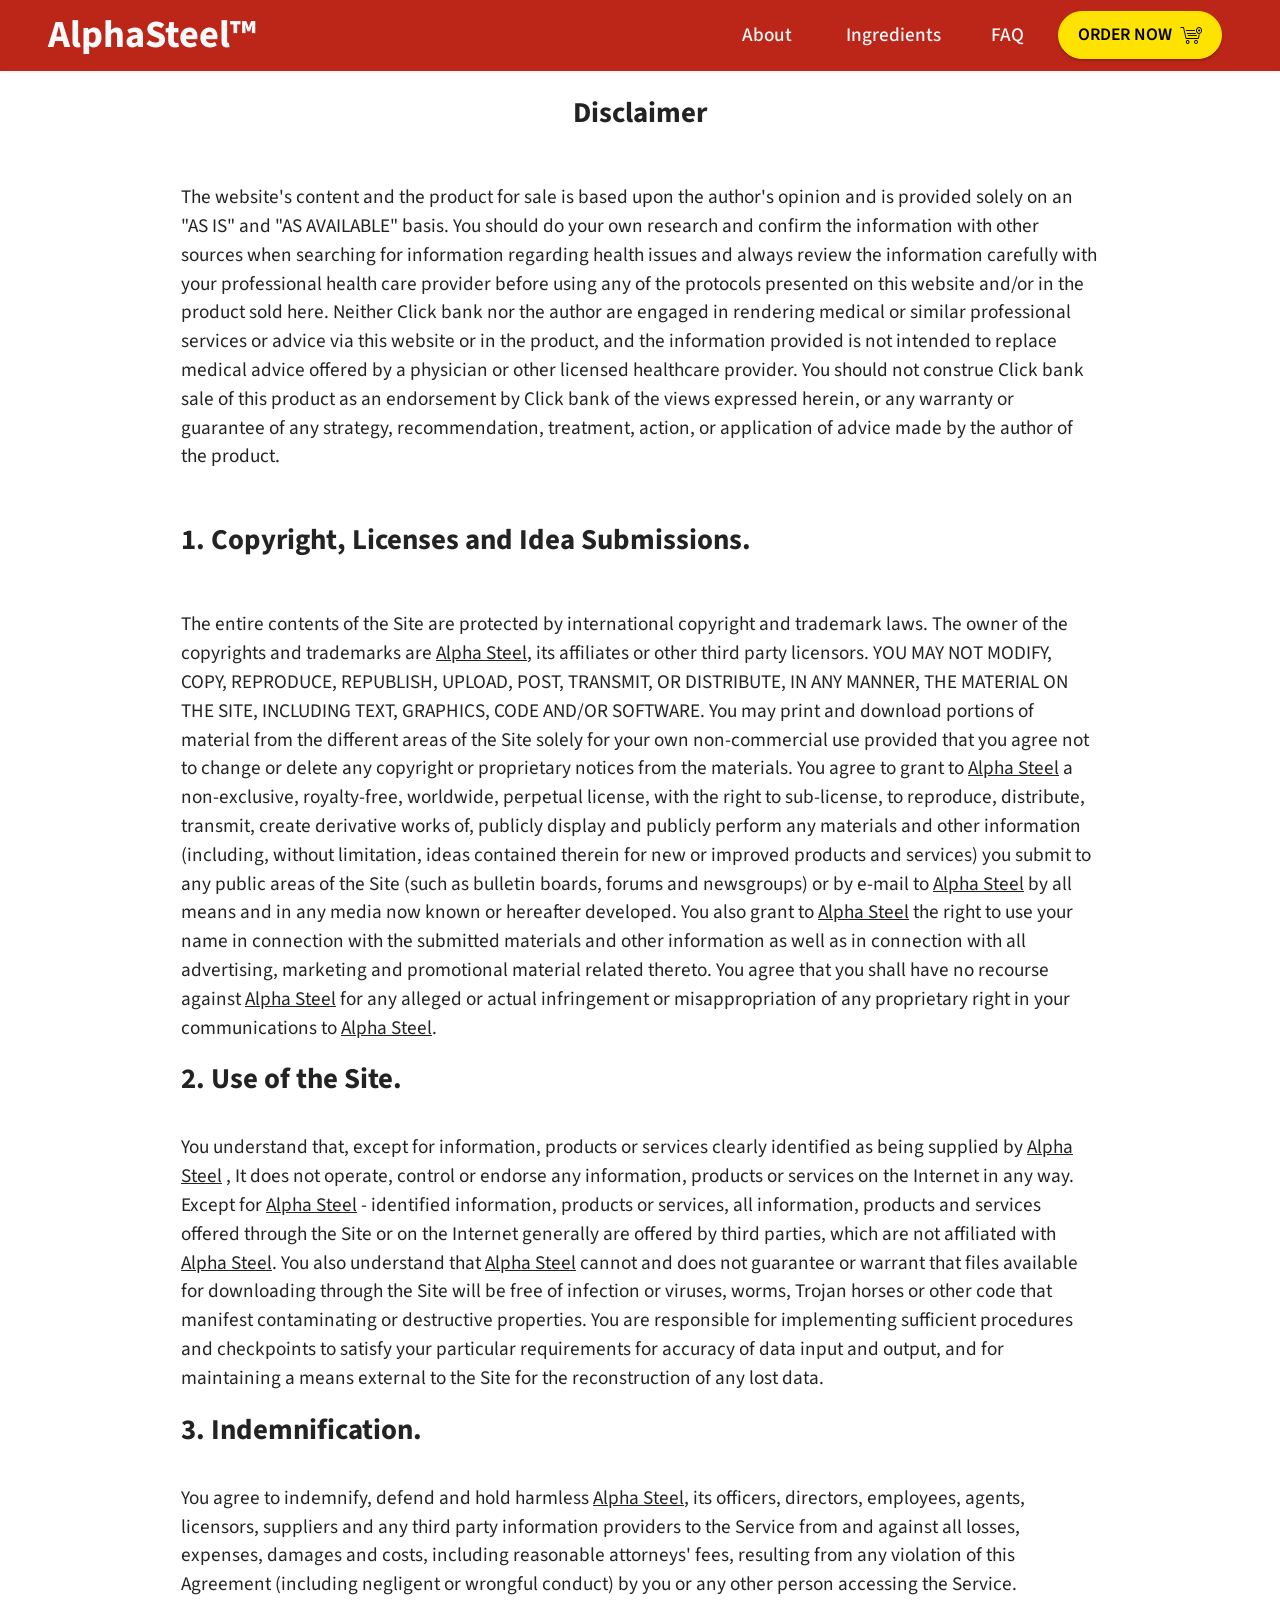
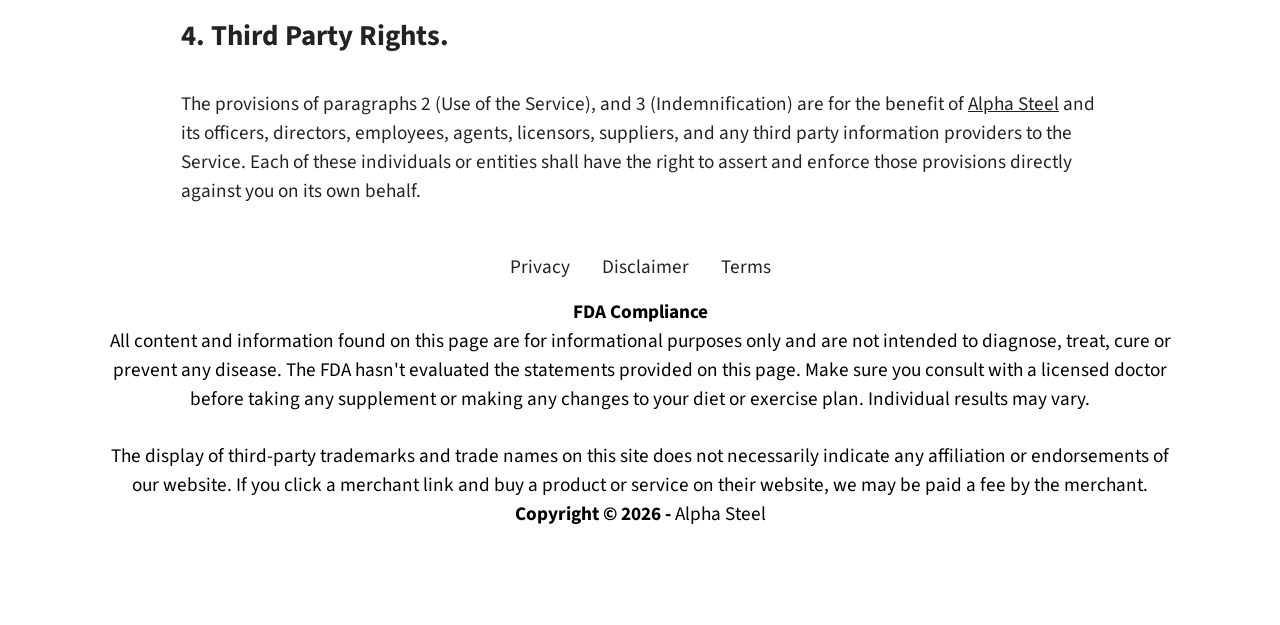
<file: disclaimer.html>
<!DOCTYPE html>
<html  >
<head>
  <!-- Site made with Mobirise Website Builder v5.9.18, https://mobirise.com -->
  <meta charset="UTF-8">
  <meta http-equiv="X-UA-Compatible" content="IE=edge">
  <meta name="generator" content="Mobirise v5.9.18, mobirise.com">
  <meta name="viewport" content="width=device-width, initial-scale=1, minimum-scale=1">
  <link rel="shortcut icon" href="assets/images/favicon-128x128.png" type="image/x-icon">
  <meta name="description" content="Disclaimer">
  
  
  <title>Disclaimer</title>
  <link rel="stylesheet" href="assets/web/assets/mobirise-icons/mobirise-icons.css">
  <link rel="stylesheet" href="assets/bootstrap/css/bootstrap.min.css">
  <link rel="stylesheet" href="assets/bootstrap/css/bootstrap-grid.min.css">
  <link rel="stylesheet" href="assets/bootstrap/css/bootstrap-reboot.min.css">
  <link rel="stylesheet" href="assets/animatecss/animate.css">
  <link rel="stylesheet" href="assets/dropdown/css/style.css">
  <link rel="stylesheet" href="assets/socicon/css/styles.css">
  <link rel="stylesheet" href="assets/theme/css/style.css">
  <link rel="preload" href="https://fonts.googleapis.com/css?family=Source+Sans+Pro:200,200i,300,300i,400,400i,600,600i,700,700i,900,900i&display=swap" as="style" onload="this.onload=null;this.rel='stylesheet'">
  <noscript><link rel="stylesheet" href="https://fonts.googleapis.com/css?family=Source+Sans+Pro:200,200i,300,300i,400,400i,600,600i,700,700i,900,900i&display=swap"></noscript>
  <link rel="preload" as="style" href="assets/mobirise/css/mbr-additional.css?v=UMHzAv"><link rel="stylesheet" href="assets/mobirise/css/mbr-additional.css?v=UMHzAv" type="text/css">

  
  
  
</head>
<body>
  
  <section data-bs-version="5.1" class="menu menu2 cid-tmA18yABu7" once="menu" id="menu2-3i">
    
    <nav class="navbar navbar-dropdown navbar-fixed-top navbar-expand-lg">
        <div class="container-fluid">
            <div class="navbar-brand">
                
                <span class="navbar-caption-wrap"><a class="navbar-caption text-white text-primary display-2" href="https://f0d84pxr5z33k5k7qnj7upxbgb.hop.clickbank.net/?&extclid=alst">AlphaSteel™<br></a></span>
            </div>
            <button class="navbar-toggler" type="button" data-toggle="collapse" data-bs-toggle="collapse" data-target="#navbarSupportedContent" data-bs-target="#navbarSupportedContent" aria-controls="navbarNavAltMarkup" aria-expanded="false" aria-label="Toggle navigation">
                <div class="hamburger">
                    <span></span>
                    <span></span>
                    <span></span>
                    <span></span>
                </div>
            </button>
            <div class="collapse navbar-collapse" id="navbarSupportedContent">
                <ul class="navbar-nav nav-dropdown" data-app-modern-menu="true"><li class="nav-item"><a class="nav-link link text-white display-7" href="index.html#image1-1t">About&nbsp;</a></li>
                    <li class="nav-item"><a class="nav-link link text-white text-primary display-7" href="index.html#content9-6c">Ingredients</a>
                    </li><li class="nav-item"><a class="nav-link link text-white text-primary display-7" href="index.html#content16-19">FAQ</a></li></ul>
                
                <div class="navbar-buttons mbr-section-btn"><a class="btn btn-primary display-4" href="https://f0d84pxr5z33k5k7qnj7upxbgb.hop.clickbank.net/?&extclid=alst"><span class="mbri-cart-add mbr-iconfont mbr-iconfont-btn"></span>ORDER NOW</a></div>
            </div>
        </div>
    </nav>
</section>

<section data-bs-version="5.1" class="content4 cid-tnPBHiR7om" id="content4-3j">
    

    
    
    <div class="container">
        <div class="row justify-content-center">
            <div class="title col-md-12 col-lg-10">
                <h3 class="mbr-section-title mbr-fonts-style align-center mb-4 display-5"><strong>Disclaimer</strong>
                </h3>
                
                
            </div>
        </div>
    </div>
</section>

<section data-bs-version="5.1" class="content5 cid-tAItBoYvZy" id="content5-5b">
    
    <div class="container">
        <div class="row justify-content-center">
            <div class="col-md-12 col-lg-10">
                
                
                <p class="mbr-text mbr-fonts-style display-7">
                    The website's content and the product for sale is based upon the author's opinion and is provided solely on an "AS IS" and "AS AVAILABLE" basis. You should do your own research and confirm the information with other sources when searching for information regarding health issues and always review the information carefully with your professional health care provider before using any of the protocols presented on this website and/or in the product sold here. Neither Click bank nor the author are engaged in rendering medical or similar professional services or advice via this website or in the product, and the information provided is not intended to replace medical advice offered by a physician or other licensed healthcare provider. You should not construe Click bank sale of this product as an endorsement by Click bank of the views expressed herein, or any warranty or guarantee of any strategy, recommendation, treatment, action, or application of advice made by the author of the product.</p>
            </div>
        </div>
    </div>
</section>

<section data-bs-version="5.1" class="content4 cid-tAItU4vJtG" id="content4-5c">
    

    
    
    <div class="container">
        <div class="row justify-content-center">
            <div class="title col-md-12 col-lg-10">
                <h3 class="mbr-section-title mbr-fonts-style align-center mb-4 display-5"><strong>1. Copyright, Licenses and Idea Submissions.</strong></h3>
                
                
            </div>
        </div>
    </div>
</section>

<section data-bs-version="5.1" class="content5 cid-tAIu7JBlQI" id="content5-5d">
    
    <div class="container">
        <div class="row justify-content-center">
            <div class="col-md-12 col-lg-10">
                
                
                <p class="mbr-text mbr-fonts-style display-7">
                    The entire contents of the Site are protected by international copyright and trademark laws. The owner of the copyrights and trademarks are <u>Alpha Steel</u>, its affiliates or other third party licensors. YOU MAY NOT MODIFY, COPY, REPRODUCE, REPUBLISH, UPLOAD, POST, TRANSMIT, OR DISTRIBUTE, IN ANY MANNER, THE MATERIAL ON THE SITE, INCLUDING TEXT, GRAPHICS, CODE AND/OR SOFTWARE. You may print and download portions of material from the different areas of the Site solely for your own non-commercial use provided that you agree not to change or delete any copyright or proprietary notices from the materials. You agree to grant to <u>Alpha Steel</u>&nbsp;a non-exclusive, royalty-free, worldwide, perpetual license, with the right to sub-license, to reproduce, distribute, transmit, create derivative works of, publicly display and publicly perform any materials and other information (including, without limitation, ideas contained therein for new or improved products and services) you submit to any public areas of the Site (such as bulletin boards, forums and newsgroups) or by e-mail to <u>Alpha Steel</u>&nbsp;by all means and in any media now known or hereafter developed. You also grant to <u>Alpha Steel</u>&nbsp;the right to use your name in connection with the submitted materials and other information as well as in connection with all advertising, marketing and promotional material related thereto. You agree that you shall have no recourse against <u>Alpha Steel</u>&nbsp;for any alleged or actual infringement or misappropriation of any proprietary right in your communications to <u>Alpha Steel</u>.</p>
            </div>
        </div>
    </div>
</section>

<section data-bs-version="5.1" class="content4 cid-tAIug8sEMw" id="content4-5e">
    

    
    
    <div class="container">
        <div class="row justify-content-center">
            <div class="title col-md-12 col-lg-10">
                <h3 class="mbr-section-title mbr-fonts-style align-center mb-4 display-5"><strong>2. Use of the Site.</strong></h3>
                
                
            </div>
        </div>
    </div>
</section>

<section data-bs-version="5.1" class="content5 cid-tAIuslZqyq" id="content5-5f">
    
    <div class="container">
        <div class="row justify-content-center">
            <div class="col-md-12 col-lg-10">
                
                
                <p class="mbr-text mbr-fonts-style display-7">
                    You understand that, except for information, products or services clearly identified as being supplied by <u>Alpha Steel</u>&nbsp;, It&nbsp;does not operate, control or endorse any information, products or services on the Internet in any way. Except for <u>Alpha Steel</u>&nbsp;- identified information, products or services, all information, products and services offered through the Site or on the Internet generally are offered by third parties, which are not affiliated with <u>Alpha Steel</u>. You also understand that <u>Alpha Steel</u>&nbsp;cannot and does not guarantee or warrant that files available for downloading through the Site will be free of infection or viruses, worms, Trojan horses or other code that manifest contaminating or destructive properties. You are responsible for implementing sufficient procedures and checkpoints to satisfy your particular requirements for accuracy of data input and output, and for maintaining a means external to the Site for the reconstruction of any lost data.</p>
            </div>
        </div>
    </div>
</section>

<section data-bs-version="5.1" class="content4 cid-tAIuAgAte2" id="content4-5g">
    

    
    
    <div class="container">
        <div class="row justify-content-center">
            <div class="title col-md-12 col-lg-10">
                <h3 class="mbr-section-title mbr-fonts-style align-center mb-4 display-5"><strong>3. Indemnification.</strong></h3>
                
                
            </div>
        </div>
    </div>
</section>

<section data-bs-version="5.1" class="content5 cid-tAIuBh2mSm" id="content5-5h">
    
    <div class="container">
        <div class="row justify-content-center">
            <div class="col-md-12 col-lg-10">
                
                
                <p class="mbr-text mbr-fonts-style display-7">
                    You agree to indemnify, defend and hold harmless <u>Alpha Steel</u>, its officers, directors, employees, agents, licensors, suppliers and any third party information providers to the Service from and against all losses, expenses, damages and costs, including reasonable attorneys' fees, resulting from any violation of this Agreement (including negligent or wrongful conduct) by you or any other person accessing the Service.</p>
            </div>
        </div>
    </div>
</section>

<section data-bs-version="5.1" class="content4 cid-tAIuNhwiAn" id="content4-5i">
    

    
    
    <div class="container">
        <div class="row justify-content-center">
            <div class="title col-md-12 col-lg-10">
                <h3 class="mbr-section-title mbr-fonts-style align-center mb-4 display-5"><strong>4. Third Party Rights.</strong></h3>
                
                
            </div>
        </div>
    </div>
</section>

<section data-bs-version="5.1" class="content5 cid-tAIuO10ISX" id="content5-5j">
    
    <div class="container">
        <div class="row justify-content-center">
            <div class="col-md-12 col-lg-10">
                
                
                <p class="mbr-text mbr-fonts-style display-7">
                    The provisions of paragraphs 2 (Use of the Service), and 3 (Indemnification) are for the benefit of <u>Alpha Steel</u>&nbsp;and its officers, directors, employees, agents, licensors, suppliers, and any third party information providers to the Service. Each of these individuals or entities shall have the right to assert and enforce those provisions directly against you on its own behalf.</p>
            </div>
        </div>
    </div>
</section>

<section data-bs-version="5.1" class="footer3 cid-tBujDcPTMr" once="footers" id="footer3-64">

    

    

    <div class="container">
        <div class="media-container-row align-center mbr-white">
            <div class="row row-links">
                <ul class="foot-menu">
                    
                    
                    
                    
                    
                <li class="foot-menu-item mbr-fonts-style display-7"><a href="privacy.html" class="text-danger" target="_blank">Privacy</a></li><li class="foot-menu-item mbr-fonts-style display-7"><a href="disclaimer.html" class="text-danger" target="_blank">Disclaimer</a></li><li class="foot-menu-item mbr-fonts-style display-7"><a href="terms.html" class="text-danger" target="_blank">Terms</a></li></ul>
            </div>
            
            <div class="row row-copirayt">
                <p class="mbr-text mb-0 mbr-fonts-style mbr-white align-center display-7"><strong>FDA Compliance</strong><br>All content and information found on this page are for informational purposes only and are not intended to diagnose, treat, cure or prevent any disease. The FDA hasn't evaluated the statements provided on this page. Make sure you consult with a licensed doctor before taking any supplement or making any changes to your diet or exercise plan. Individual results may vary.<br>
<br>The display of third-party trademarks and trade names on this site does not necessarily indicate any affiliation or endorsements of our website. If you click a merchant link and buy a product or service on their website, we may be paid a fee by the merchant.
<br><strong>Copyright © 2026 -&nbsp;</strong>Alpha Steel</p>
            </div>
        </div>
    </div>
</section><section class="display-7" style="padding: 0;align-items: center;justify-content: center;flex-wrap: wrap;    align-content: center;display: flex;position: relative;height: 4rem;"><a href="https://mobiri.se/2912600" style="flex: 1 1;height: 4rem;position: absolute;width: 100%;z-index: 1;"><img alt="" style="height: 4rem;" src="[data-uri]"></a><p style="margin: 0;text-align: center;" class="display-7">&#8204;</p><a style="z-index:1" href="https://mobirise.com/builder/ai-website-creator.html">AI Website Creator</a></section><script src="assets/bootstrap/js/bootstrap.bundle.min.js"></script>  <script src="assets/smoothscroll/smooth-scroll.js"></script>  <script src="assets/ytplayer/index.js"></script>  <script src="assets/dropdown/js/navbar-dropdown.js"></script>  <script src="assets/theme/js/script.js"></script>  
  
  
 <div id="scrollToTop" class="scrollToTop mbr-arrow-up"><a style="text-align: center;"><i class="mbr-arrow-up-icon mbr-arrow-up-icon-cm cm-icon cm-icon-smallarrow-up"></i></a></div>
    <input name="animation" type="hidden">
  </body>
</html>
</file>
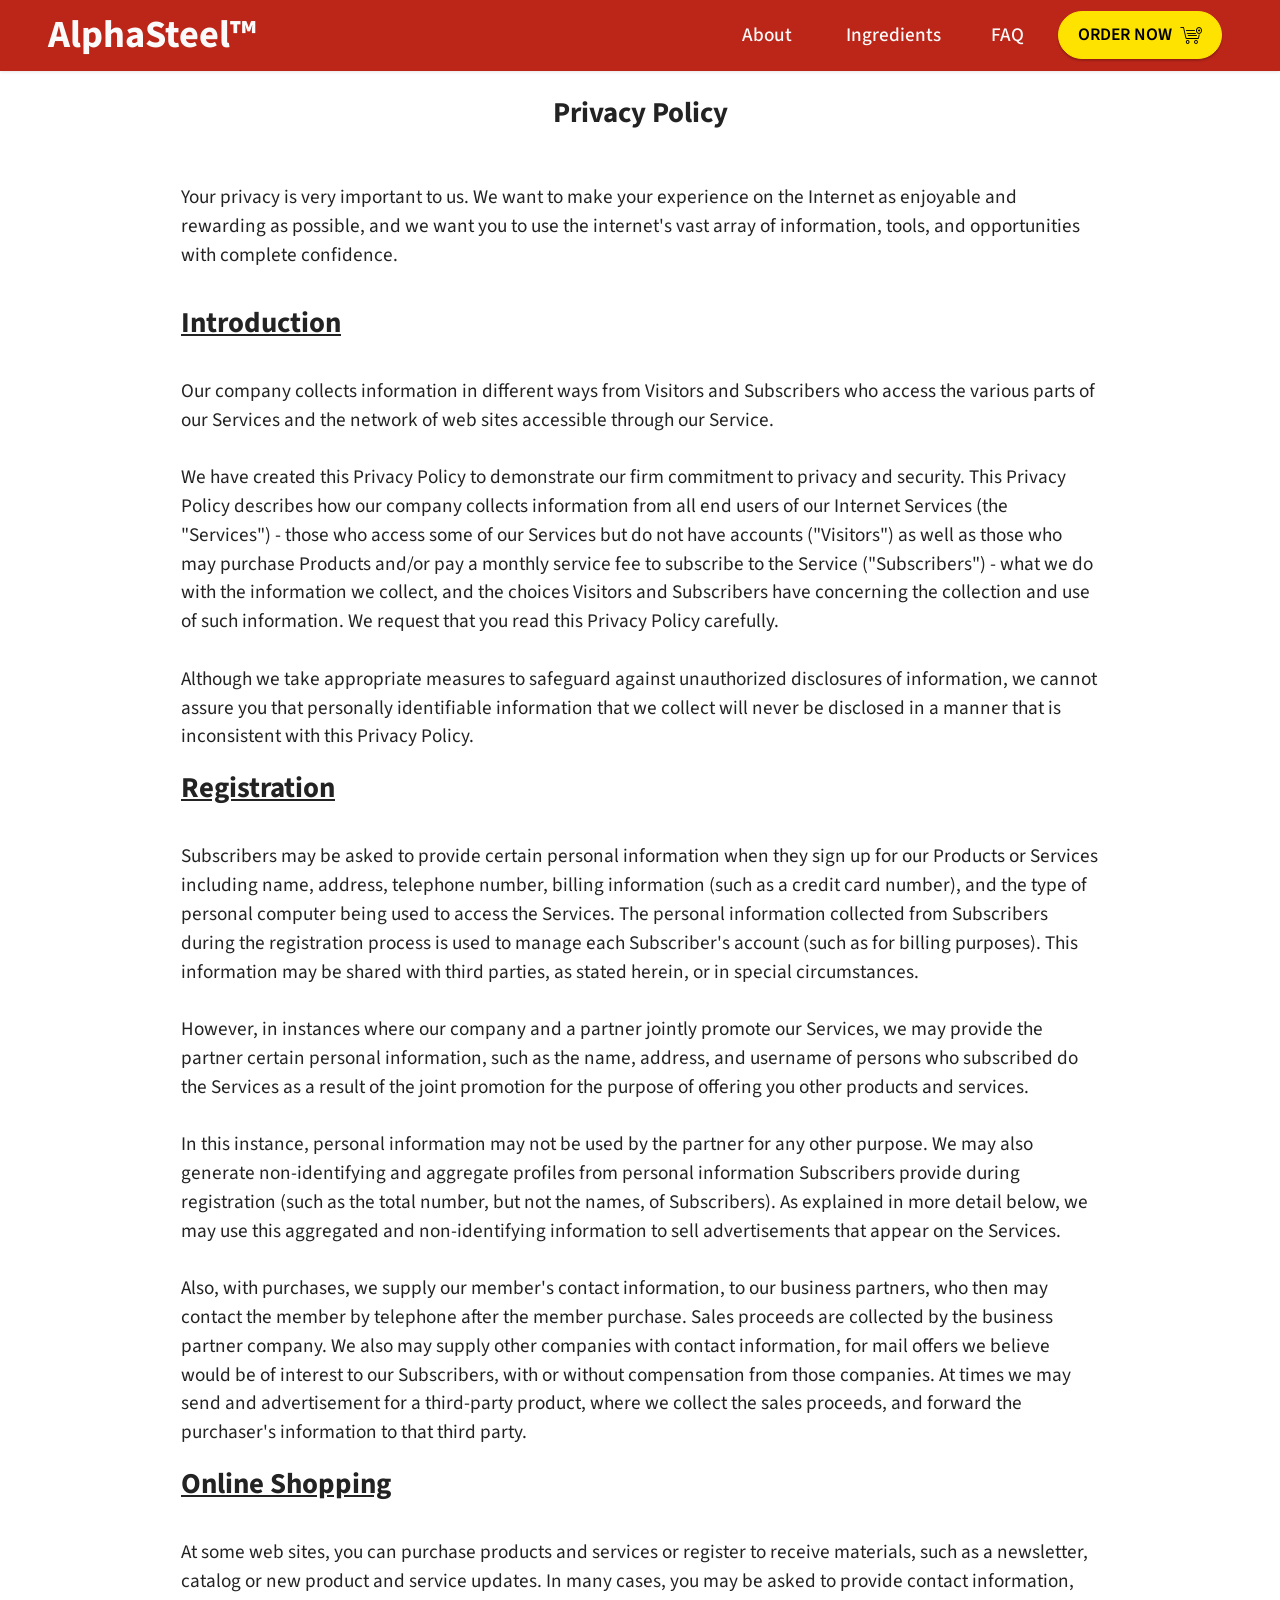
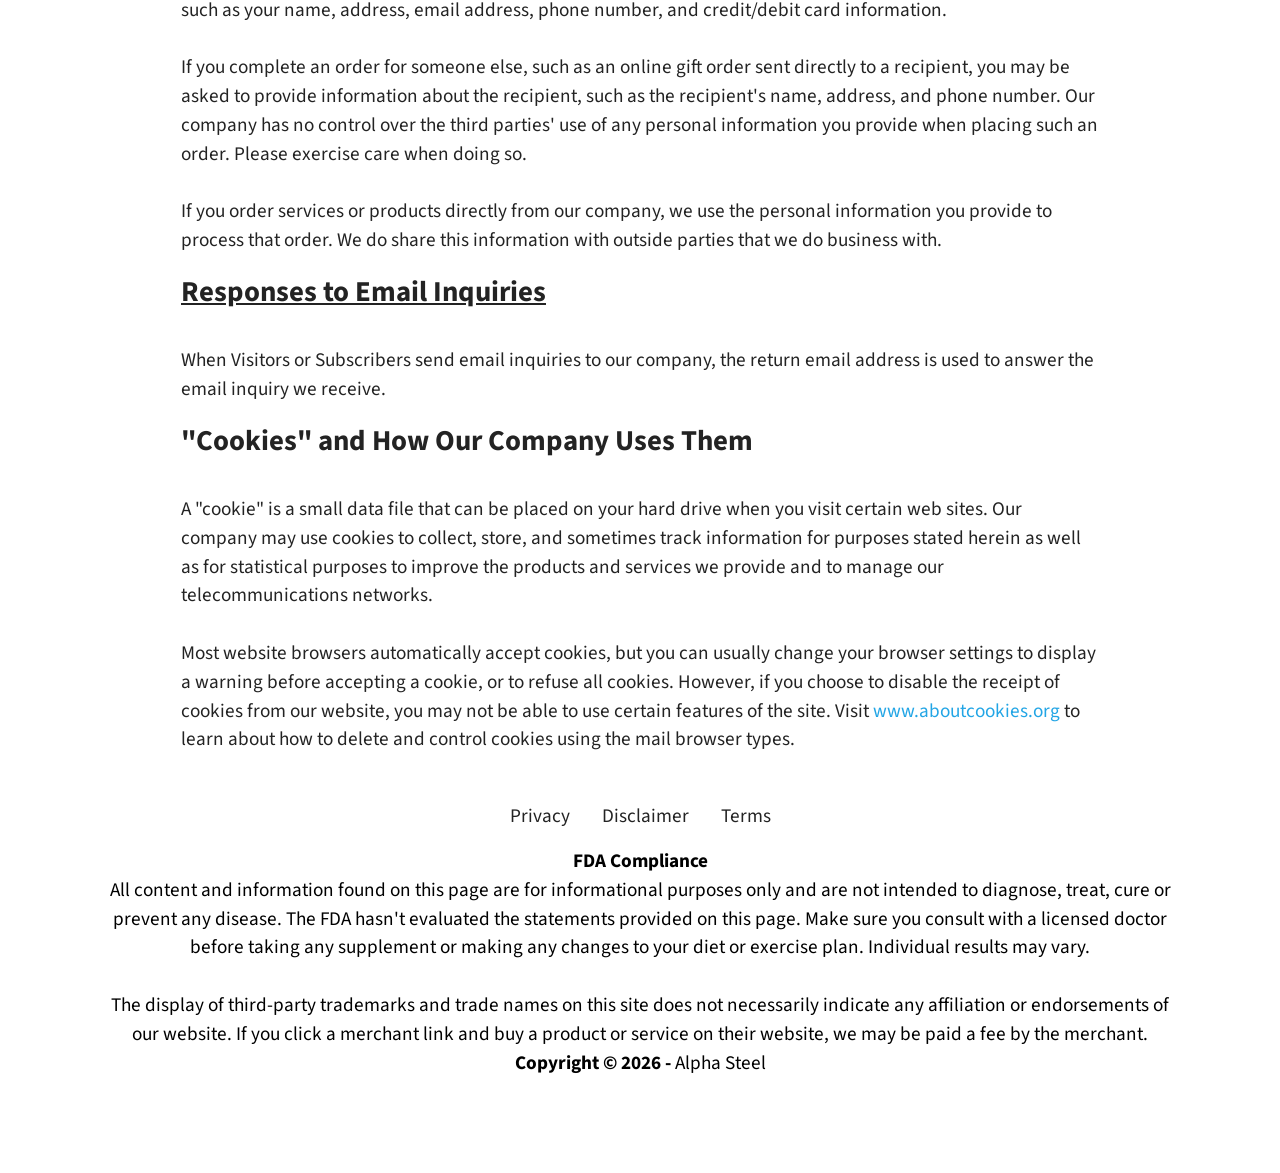
<file: privacy.html>
<!DOCTYPE html>
<html  >
<head>
  <!-- Site made with Mobirise Website Builder v5.9.18, https://mobirise.com -->
  <meta charset="UTF-8">
  <meta http-equiv="X-UA-Compatible" content="IE=edge">
  <meta name="generator" content="Mobirise v5.9.18, mobirise.com">
  <meta name="viewport" content="width=device-width, initial-scale=1, minimum-scale=1">
  <link rel="shortcut icon" href="assets/images/favicon-128x128.png" type="image/x-icon">
  <meta name="description" content="Privacy Policy">
  
  
  <title>Privacy Policy</title>
  <link rel="stylesheet" href="assets/web/assets/mobirise-icons/mobirise-icons.css">
  <link rel="stylesheet" href="assets/bootstrap/css/bootstrap.min.css">
  <link rel="stylesheet" href="assets/bootstrap/css/bootstrap-grid.min.css">
  <link rel="stylesheet" href="assets/bootstrap/css/bootstrap-reboot.min.css">
  <link rel="stylesheet" href="assets/animatecss/animate.css">
  <link rel="stylesheet" href="assets/dropdown/css/style.css">
  <link rel="stylesheet" href="assets/socicon/css/styles.css">
  <link rel="stylesheet" href="assets/theme/css/style.css">
  <link rel="preload" href="https://fonts.googleapis.com/css?family=Source+Sans+Pro:200,200i,300,300i,400,400i,600,600i,700,700i,900,900i&display=swap" as="style" onload="this.onload=null;this.rel='stylesheet'">
  <noscript><link rel="stylesheet" href="https://fonts.googleapis.com/css?family=Source+Sans+Pro:200,200i,300,300i,400,400i,600,600i,700,700i,900,900i&display=swap"></noscript>
  <link rel="preload" as="style" href="assets/mobirise/css/mbr-additional.css?v=zcdJYY"><link rel="stylesheet" href="assets/mobirise/css/mbr-additional.css?v=zcdJYY" type="text/css">

  
  
  
</head>
<body>
  
  <section data-bs-version="5.1" class="menu menu2 cid-tmA18yABu7" once="menu" id="menu2-38">
    
    <nav class="navbar navbar-dropdown navbar-fixed-top navbar-expand-lg">
        <div class="container-fluid">
            <div class="navbar-brand">
                
                <span class="navbar-caption-wrap"><a class="navbar-caption text-white text-primary display-2" href="https://f0d84pxr5z33k5k7qnj7upxbgb.hop.clickbank.net/?&extclid=alst">AlphaSteel™<br></a></span>
            </div>
            <button class="navbar-toggler" type="button" data-toggle="collapse" data-bs-toggle="collapse" data-target="#navbarSupportedContent" data-bs-target="#navbarSupportedContent" aria-controls="navbarNavAltMarkup" aria-expanded="false" aria-label="Toggle navigation">
                <div class="hamburger">
                    <span></span>
                    <span></span>
                    <span></span>
                    <span></span>
                </div>
            </button>
            <div class="collapse navbar-collapse" id="navbarSupportedContent">
                <ul class="navbar-nav nav-dropdown" data-app-modern-menu="true"><li class="nav-item"><a class="nav-link link text-white display-7" href="index.html#image1-1t">About&nbsp;</a></li>
                    <li class="nav-item"><a class="nav-link link text-white text-primary display-7" href="index.html#content9-6c">Ingredients</a>
                    </li><li class="nav-item"><a class="nav-link link text-white text-primary display-7" href="index.html#content16-19">FAQ</a></li></ul>
                
                <div class="navbar-buttons mbr-section-btn"><a class="btn btn-primary display-4" href="https://f0d84pxr5z33k5k7qnj7upxbgb.hop.clickbank.net/?&extclid=alst"><span class="mbri-cart-add mbr-iconfont mbr-iconfont-btn"></span>ORDER NOW</a></div>
            </div>
        </div>
    </nav>
</section>

<section data-bs-version="5.1" class="content4 cid-tnPkNcgxWQ" id="content4-39">
    

    
    
    <div class="container">
        <div class="row justify-content-center">
            <div class="title col-md-12 col-lg-10">
                <h3 class="mbr-section-title mbr-fonts-style align-center mb-4 display-5"><strong>Privacy Policy</strong></h3>
                
                
            </div>
        </div>
    </div>
</section>

<section data-bs-version="5.1" class="content5 cid-tAIwmdX5cy" id="content5-5l">
    
    <div class="container">
        <div class="row justify-content-center">
            <div class="col-md-12 col-lg-10">
                
                
                <p class="mbr-text mbr-fonts-style display-7">
                    Your privacy is very important to us. We want to make your experience on the Internet as enjoyable and rewarding as possible, and we want you to use the internet's vast array of information, tools, and opportunities with complete confidence.</p>
            </div>
        </div>
    </div>
</section>

<section data-bs-version="5.1" class="content4 cid-tAIwup1y0c" id="content4-5m">
    

    
    
    <div class="container">
        <div class="row justify-content-center">
            <div class="title col-md-12 col-lg-10">
                <h3 class="mbr-section-title mbr-fonts-style align-center mb-4 display-5">
                    <strong><u>Introduction</u></strong>
                </h3>
                
                
            </div>
        </div>
    </div>
</section>

<section data-bs-version="5.1" class="content5 cid-tAIwuP4nms" id="content5-5n">
    
    <div class="container">
        <div class="row justify-content-center">
            <div class="col-md-12 col-lg-10">
                
                
                <p class="mbr-text mbr-fonts-style display-7">Our company collects information in different ways from Visitors and Subscribers who access the various parts of our Services and the network of web sites accessible through our Service.
<br>
<br>We have created this Privacy Policy to demonstrate our firm commitment to privacy and security. This Privacy Policy describes how our company collects information from all end users of our Internet Services (the "Services") - those who access some of our Services but do not have accounts ("Visitors") as well as those who may purchase Products and/or pay a monthly service fee to subscribe to the Service ("Subscribers") - what we do with the information we collect, and the choices Visitors and Subscribers have concerning the collection and use of such information. We request that you read this Privacy Policy carefully.
<br>
<br>Although we take appropriate measures to safeguard against unauthorized disclosures of information, we cannot assure you that personally identifiable information that we collect will never be disclosed in a manner that is inconsistent with this Privacy Policy.</p>
            </div>
        </div>
    </div>
</section>

<section data-bs-version="5.1" class="content4 cid-tAIwITVYKF" id="content4-5o">
    

    
    
    <div class="container">
        <div class="row justify-content-center">
            <div class="title col-md-12 col-lg-10">
                <h3 class="mbr-section-title mbr-fonts-style align-center mb-4 display-5">
                    <strong><u>Registration</u></strong>
                </h3>
                
                
            </div>
        </div>
    </div>
</section>

<section data-bs-version="5.1" class="content5 cid-tAIwJa2ELA" id="content5-5p">
    
    <div class="container">
        <div class="row justify-content-center">
            <div class="col-md-12 col-lg-10">
                
                
                <p class="mbr-text mbr-fonts-style display-7">Subscribers may be asked to provide certain personal information when they sign up for our Products or Services including name, address, telephone number, billing information (such as a credit card number), and the type of personal computer being used to access the Services. The personal information collected from Subscribers during the registration process is used to manage each Subscriber's account (such as for billing purposes). This information may be shared with third parties, as stated herein, or in special circumstances.
<br>
<br>However, in instances where our company and a partner jointly promote our Services, we may provide the partner certain personal information, such as the name, address, and username of persons who subscribed do the Services as a result of the joint promotion for the purpose of offering you other products and services.
<br>
<br>In this instance, personal information may not be used by the partner for any other purpose. We may also generate non-identifying and aggregate profiles from personal information Subscribers provide during registration (such as the total number, but not the names, of Subscribers). As explained in more detail below, we may use this aggregated and non-identifying information to sell advertisements that appear on the Services.
<br>
<br>Also, with purchases, we supply our member's contact information, to our business partners, who then may contact the member by telephone after the member purchase. Sales proceeds are collected by the business partner company. We also may supply other companies with contact information, for mail offers we believe would be of interest to our Subscribers, with or without compensation from those companies. At times we may send and advertisement for a third-party product, where we collect the sales proceeds, and forward the purchaser's information to that third party.</p>
            </div>
        </div>
    </div>
</section>

<section data-bs-version="5.1" class="content4 cid-tAIwYeYRku" id="content4-5q">
    

    
    
    <div class="container">
        <div class="row justify-content-center">
            <div class="title col-md-12 col-lg-10">
                <h3 class="mbr-section-title mbr-fonts-style align-center mb-4 display-5"><strong><u>Online Shopping</u></strong></h3>
                
                
            </div>
        </div>
    </div>
</section>

<section data-bs-version="5.1" class="content5 cid-tAIwYvSPJt" id="content5-5r">
    
    <div class="container">
        <div class="row justify-content-center">
            <div class="col-md-12 col-lg-10">
                
                
                <p class="mbr-text mbr-fonts-style display-7">At some web sites, you can purchase products and services or register to receive materials, such as a newsletter, catalog or new product and service updates. In many cases, you may be asked to provide contact information, such as your name, address, email address, phone number, and credit/debit card information.
<br>
<br>If you complete an order for someone else, such as an online gift order sent directly to a recipient, you may be asked to provide information about the recipient, such as the recipient's name, address, and phone number. Our company has no control over the third parties' use of any personal information you provide when placing such an order. Please exercise care when doing so.
<br>
<br>If you order services or products directly from our company, we use the personal information you provide to process that order. We do share this information with outside parties that we do business with.</p>
            </div>
        </div>
    </div>
</section>

<section data-bs-version="5.1" class="content4 cid-tAIxkslOva" id="content4-5s">
    

    
    
    <div class="container">
        <div class="row justify-content-center">
            <div class="title col-md-12 col-lg-10">
                <h3 class="mbr-section-title mbr-fonts-style align-center mb-4 display-5"><strong><u>Responses to Email Inquiries</u></strong></h3>
                
                
            </div>
        </div>
    </div>
</section>

<section data-bs-version="5.1" class="content5 cid-tAIxkICWSd" id="content5-5t">
    
    <div class="container">
        <div class="row justify-content-center">
            <div class="col-md-12 col-lg-10">
                
                
                <p class="mbr-text mbr-fonts-style display-7">
                    When Visitors or Subscribers send email inquiries to our company, the return email address is used to answer the email inquiry we receive.</p>
            </div>
        </div>
    </div>
</section>

<section data-bs-version="5.1" class="content4 cid-tAIxxMky6a" id="content4-5u">
    

    
    
    <div class="container">
        <div class="row justify-content-center">
            <div class="title col-md-12 col-lg-10">
                <h3 class="mbr-section-title mbr-fonts-style align-center mb-4 display-5"><strong>"Cookies" and How Our Company Uses Them</strong></h3>
                
                
            </div>
        </div>
    </div>
</section>

<section data-bs-version="5.1" class="content5 cid-tAIxyftNwT" id="content5-5v">
    
    <div class="container">
        <div class="row justify-content-center">
            <div class="col-md-12 col-lg-10">
                
                
                <p class="mbr-text mbr-fonts-style display-7">A "cookie" is a small data file that can be placed on your hard drive when you visit certain web sites. Our company may use cookies to collect, store, and sometimes track information for purposes stated herein as well as for statistical purposes to improve the products and services we provide and to manage our telecommunications networks.
<br>
<br>Most website browsers automatically accept cookies, but you can usually change your browser settings to display a warning before accepting a cookie, or to refuse all cookies. However, if you choose to disable the receipt of cookies from our website, you may not be able to use certain features of the site. Visit <a href="https://www.aboutcookies.org/" class="text-info" target="_blank">www.aboutcookies.org</a> to learn about how to delete and control cookies using the mail browser types.</p>
            </div>
        </div>
    </div>
</section>

<section data-bs-version="5.1" class="footer3 cid-tBujDcPTMr" once="footers" id="footer3-64">

    

    

    <div class="container">
        <div class="media-container-row align-center mbr-white">
            <div class="row row-links">
                <ul class="foot-menu">
                    
                    
                    
                    
                    
                <li class="foot-menu-item mbr-fonts-style display-7"><a href="privacy.html" class="text-danger" target="_blank">Privacy</a></li><li class="foot-menu-item mbr-fonts-style display-7"><a href="disclaimer.html" class="text-danger" target="_blank">Disclaimer</a></li><li class="foot-menu-item mbr-fonts-style display-7"><a href="terms.html" class="text-danger" target="_blank">Terms</a></li></ul>
            </div>
            
            <div class="row row-copirayt">
                <p class="mbr-text mb-0 mbr-fonts-style mbr-white align-center display-7"><strong>FDA Compliance</strong><br>All content and information found on this page are for informational purposes only and are not intended to diagnose, treat, cure or prevent any disease. The FDA hasn't evaluated the statements provided on this page. Make sure you consult with a licensed doctor before taking any supplement or making any changes to your diet or exercise plan. Individual results may vary.<br>
<br>The display of third-party trademarks and trade names on this site does not necessarily indicate any affiliation or endorsements of our website. If you click a merchant link and buy a product or service on their website, we may be paid a fee by the merchant.
<br><strong>Copyright © 2026 -&nbsp;</strong>Alpha Steel</p>
            </div>
        </div>
    </div>
</section><section class="display-7" style="padding: 0;align-items: center;justify-content: center;flex-wrap: wrap;    align-content: center;display: flex;position: relative;height: 4rem;"><a href="https://mobiri.se/2912600" style="flex: 1 1;height: 4rem;position: absolute;width: 100%;z-index: 1;"><img alt="" style="height: 4rem;" src="[data-uri]"></a><p style="margin: 0;text-align: center;" class="display-7">&#8204;</p><a style="z-index:1" href="https://mobirise.com/builder/no-code-website-builder.html">No Code Website Builder</a></section><script src="assets/bootstrap/js/bootstrap.bundle.min.js"></script>  <script src="assets/smoothscroll/smooth-scroll.js"></script>  <script src="assets/ytplayer/index.js"></script>  <script src="assets/dropdown/js/navbar-dropdown.js"></script>  <script src="assets/theme/js/script.js"></script>  
  
  
 <div id="scrollToTop" class="scrollToTop mbr-arrow-up"><a style="text-align: center;"><i class="mbr-arrow-up-icon mbr-arrow-up-icon-cm cm-icon cm-icon-smallarrow-up"></i></a></div>
    <input name="animation" type="hidden">
  </body>
</html>
</file>
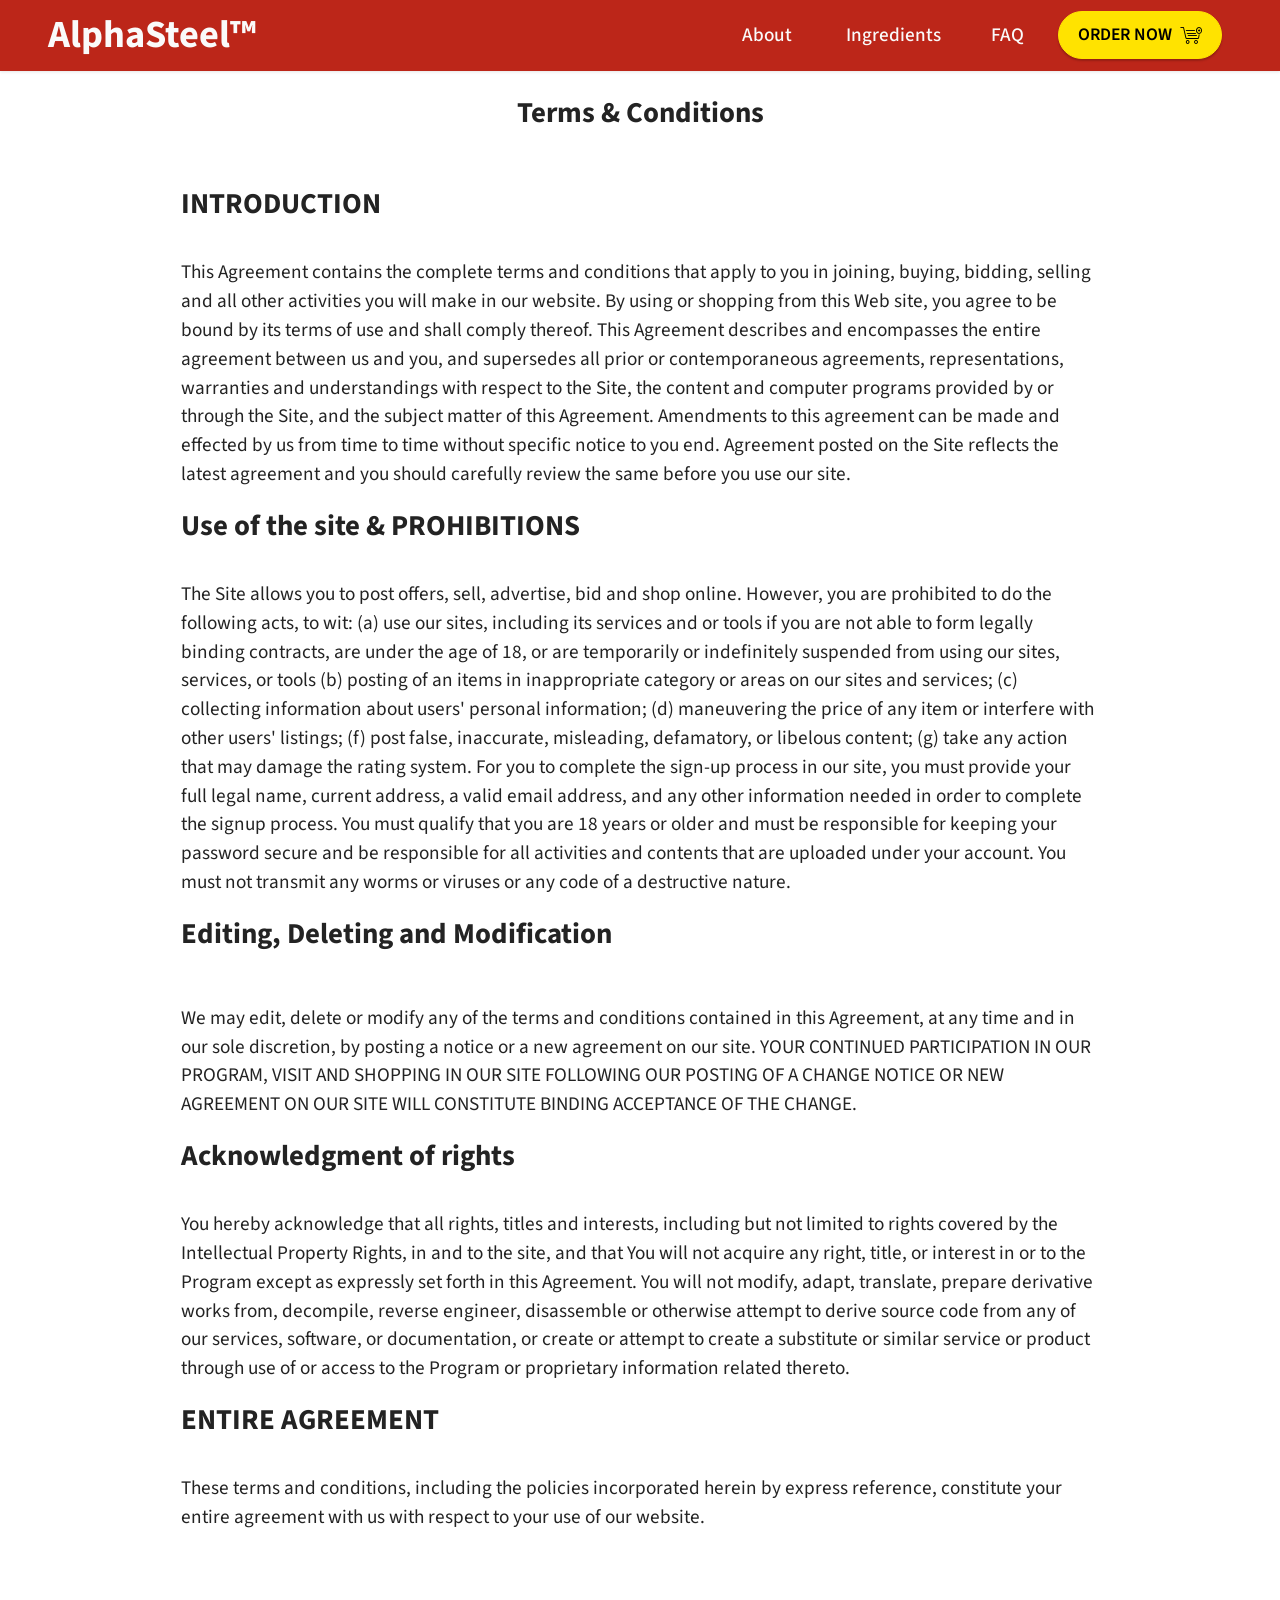
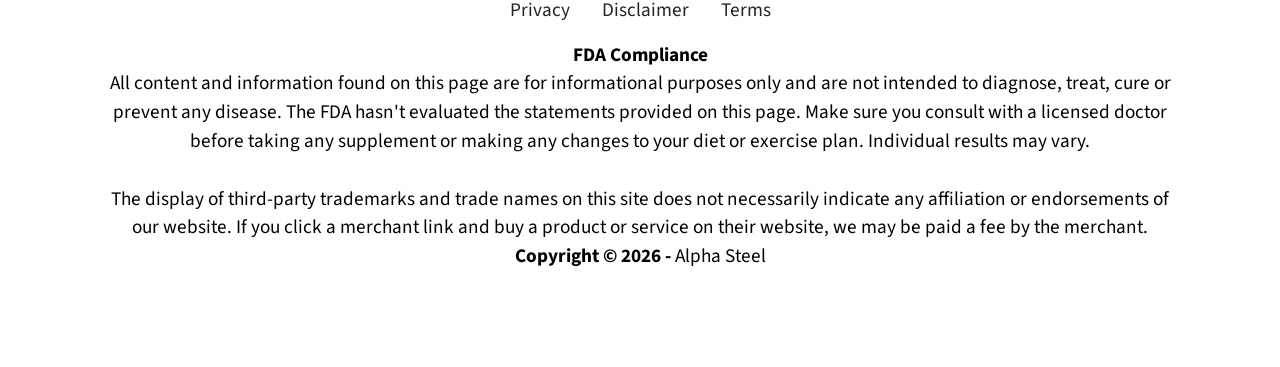
<file: terms.html>
<!DOCTYPE html>
<html  >
<head>
  <!-- Site made with Mobirise Website Builder v5.9.18, https://mobirise.com -->
  <meta charset="UTF-8">
  <meta http-equiv="X-UA-Compatible" content="IE=edge">
  <meta name="generator" content="Mobirise v5.9.18, mobirise.com">
  <meta name="viewport" content="width=device-width, initial-scale=1, minimum-scale=1">
  <link rel="shortcut icon" href="assets/images/favicon-128x128.png" type="image/x-icon">
  <meta name="description" content="Terms and Conditions">
  
  
  <title>Terms and Conditions</title>
  <link rel="stylesheet" href="assets/web/assets/mobirise-icons/mobirise-icons.css">
  <link rel="stylesheet" href="assets/bootstrap/css/bootstrap.min.css">
  <link rel="stylesheet" href="assets/bootstrap/css/bootstrap-grid.min.css">
  <link rel="stylesheet" href="assets/bootstrap/css/bootstrap-reboot.min.css">
  <link rel="stylesheet" href="assets/animatecss/animate.css">
  <link rel="stylesheet" href="assets/dropdown/css/style.css">
  <link rel="stylesheet" href="assets/socicon/css/styles.css">
  <link rel="stylesheet" href="assets/theme/css/style.css">
  <link rel="preload" href="https://fonts.googleapis.com/css?family=Source+Sans+Pro:200,200i,300,300i,400,400i,600,600i,700,700i,900,900i&display=swap" as="style" onload="this.onload=null;this.rel='stylesheet'">
  <noscript><link rel="stylesheet" href="https://fonts.googleapis.com/css?family=Source+Sans+Pro:200,200i,300,300i,400,400i,600,600i,700,700i,900,900i&display=swap"></noscript>
  <link rel="preload" as="style" href="assets/mobirise/css/mbr-additional.css?v=QyMnIM"><link rel="stylesheet" href="assets/mobirise/css/mbr-additional.css?v=QyMnIM" type="text/css">

  
  
  
</head>
<body>
  
  <section data-bs-version="5.1" class="menu menu2 cid-tmA18yABu7" once="menu" id="menu2-3n">
    
    <nav class="navbar navbar-dropdown navbar-fixed-top navbar-expand-lg">
        <div class="container-fluid">
            <div class="navbar-brand">
                
                <span class="navbar-caption-wrap"><a class="navbar-caption text-white text-primary display-2" href="https://f0d84pxr5z33k5k7qnj7upxbgb.hop.clickbank.net/?&extclid=alst">AlphaSteel™<br></a></span>
            </div>
            <button class="navbar-toggler" type="button" data-toggle="collapse" data-bs-toggle="collapse" data-target="#navbarSupportedContent" data-bs-target="#navbarSupportedContent" aria-controls="navbarNavAltMarkup" aria-expanded="false" aria-label="Toggle navigation">
                <div class="hamburger">
                    <span></span>
                    <span></span>
                    <span></span>
                    <span></span>
                </div>
            </button>
            <div class="collapse navbar-collapse" id="navbarSupportedContent">
                <ul class="navbar-nav nav-dropdown" data-app-modern-menu="true"><li class="nav-item"><a class="nav-link link text-white display-7" href="index.html#image1-1t">About&nbsp;</a></li>
                    <li class="nav-item"><a class="nav-link link text-white text-primary display-7" href="index.html#content9-6c">Ingredients</a>
                    </li><li class="nav-item"><a class="nav-link link text-white text-primary display-7" href="index.html#content16-19">FAQ</a></li></ul>
                
                <div class="navbar-buttons mbr-section-btn"><a class="btn btn-primary display-4" href="https://f0d84pxr5z33k5k7qnj7upxbgb.hop.clickbank.net/?&extclid=alst"><span class="mbri-cart-add mbr-iconfont mbr-iconfont-btn"></span>ORDER NOW</a></div>
            </div>
        </div>
    </nav>
</section>

<section data-bs-version="5.1" class="content4 cid-tnPEJs8dic" id="content4-3o">
    

    
    
    <div class="container">
        <div class="row justify-content-center">
            <div class="title col-md-12 col-lg-10">
                <h3 class="mbr-section-title mbr-fonts-style align-center mb-4 display-5"><strong>Terms &amp; Conditions</strong></h3>
                
                
            </div>
        </div>
    </div>
</section>

<section data-bs-version="5.1" class="content4 cid-tnPEXBpj6L" id="content4-3p">
    

    
    
    <div class="container">
        <div class="row justify-content-center">
            <div class="title col-md-12 col-lg-10">
                <h3 class="mbr-section-title mbr-fonts-style align-center mb-4 display-5"><strong>INTRODUCTION</strong><strong><br></strong></h3>
                <h4 class="mbr-section-subtitle align-center mbr-fonts-style mb-4 display-7"><p></p><p></p></h4>
                
            </div>
        </div>
    </div>
</section>

<section data-bs-version="5.1" class="content5 cid-tAIr9ROa9n" id="content5-51">
    
    <div class="container">
        <div class="row justify-content-center">
            <div class="col-md-12 col-lg-10">
                
                
                <p class="mbr-text mbr-fonts-style display-7">
                    This Agreement contains the complete terms and conditions that apply to you in joining, buying, bidding, selling and all other activities you will make in our website. By using or shopping from this Web site, you agree to be bound by its terms of use and shall comply thereof. This Agreement describes and encompasses the entire agreement between us and you, and supersedes all prior or contemporaneous agreements, representations, warranties and understandings with respect to the Site, the content and computer programs provided by or through the Site, and the subject matter of this Agreement. Amendments to this agreement can be made and effected by us from time to time without specific notice to you end. Agreement posted on the Site reflects the latest agreement and you should carefully review the same before you use our site.</p>
            </div>
        </div>
    </div>
</section>

<section data-bs-version="5.1" class="content4 cid-tAIrTUK5Zr" id="content4-53">
    

    
    
    <div class="container">
        <div class="row justify-content-center">
            <div class="title col-md-12 col-lg-10">
                <h3 class="mbr-section-title mbr-fonts-style align-center mb-4 display-5"><strong>Use of the site &amp; PROHIBITIONS</strong></h3>
                
                
            </div>
        </div>
    </div>
</section>

<section data-bs-version="5.1" class="content5 cid-tAIs6rd867" id="content5-54">
    
    <div class="container">
        <div class="row justify-content-center">
            <div class="col-md-12 col-lg-10">
                
                
                <p class="mbr-text mbr-fonts-style display-7">
                    The Site allows you to post offers, sell, advertise, bid and shop online. However, you are prohibited to do the following acts, to wit: (a) use our sites, including its services and or tools if you are not able to form legally binding contracts, are under the age of 18, or are temporarily or indefinitely suspended from using our sites, services, or tools (b) posting of an items in inappropriate category or areas on our sites and services; (c) collecting information about users' personal information; (d) maneuvering the price of any item or interfere with other users' listings; (f) post false, inaccurate, misleading, defamatory, or libelous content; (g) take any action that may damage the rating system. For you to complete the sign-up process in our site, you must provide your full legal name, current address, a valid email address, and any other information needed in order to complete the signup process. You must qualify that you are 18 years or older and must be responsible for keeping your password secure and be responsible for all activities and contents that are uploaded under your account. You must not transmit any worms or viruses or any code of a destructive nature.</p>
            </div>
        </div>
    </div>
</section>

<section data-bs-version="5.1" class="content4 cid-tAIslGM1SJ" id="content4-55">
    

    
    
    <div class="container">
        <div class="row justify-content-center">
            <div class="title col-md-12 col-lg-10">
                <h3 class="mbr-section-title mbr-fonts-style align-center mb-4 display-5"><strong>Editing, Deleting and Modification</strong></h3>
                
                
            </div>
        </div>
    </div>
</section>

<section data-bs-version="5.1" class="content5 cid-tAIsv58nWL" id="content5-56">
    
    <div class="container">
        <div class="row justify-content-center">
            <div class="col-md-12 col-lg-10">
                
                
                <p class="mbr-text mbr-fonts-style display-7">
                    We may edit, delete or modify any of the terms and conditions contained in this Agreement, at any time and in our sole discretion, by posting a notice or a new agreement on our site. YOUR CONTINUED PARTICIPATION IN OUR PROGRAM, VISIT AND SHOPPING IN OUR SITE FOLLOWING OUR POSTING OF A CHANGE NOTICE OR NEW AGREEMENT ON OUR SITE WILL CONSTITUTE BINDING ACCEPTANCE OF THE CHANGE.</p>
            </div>
        </div>
    </div>
</section>

<section data-bs-version="5.1" class="content4 cid-tAIsLehZVv" id="content4-57">
    

    
    
    <div class="container">
        <div class="row justify-content-center">
            <div class="title col-md-12 col-lg-10">
                <h3 class="mbr-section-title mbr-fonts-style align-center mb-4 display-5"><strong>Acknowledgment of rights</strong></h3>
                
                
            </div>
        </div>
    </div>
</section>

<section data-bs-version="5.1" class="content5 cid-tAIsSxp6uf" id="content5-58">
    
    <div class="container">
        <div class="row justify-content-center">
            <div class="col-md-12 col-lg-10">
                
                
                <p class="mbr-text mbr-fonts-style display-7">
                    You hereby acknowledge that all rights, titles and interests, including but not limited to rights covered by the Intellectual Property Rights, in and to the site, and that You will not acquire any right, title, or interest in or to the Program except as expressly set forth in this Agreement. You will not modify, adapt, translate, prepare derivative works from, decompile, reverse engineer, disassemble or otherwise attempt to derive source code from any of our services, software, or documentation, or create or attempt to create a substitute or similar service or product through use of or access to the Program or proprietary information related thereto.</p>
            </div>
        </div>
    </div>
</section>

<section data-bs-version="5.1" class="content4 cid-tAIt1ntlMd" id="content4-59">
    

    
    
    <div class="container">
        <div class="row justify-content-center">
            <div class="title col-md-12 col-lg-10">
                <h3 class="mbr-section-title mbr-fonts-style align-center mb-4 display-5"><strong>ENTIRE AGREEMENT</strong></h3>
                
                
            </div>
        </div>
    </div>
</section>

<section data-bs-version="5.1" class="content5 cid-tAItcp3ORt" id="content5-5a">
    
    <div class="container">
        <div class="row justify-content-center">
            <div class="col-md-12 col-lg-10">
                
                
                <p class="mbr-text mbr-fonts-style display-7">
                    These terms and conditions, including the policies incorporated herein by express reference, constitute your entire agreement with us with respect to your use of our website.</p>
            </div>
        </div>
    </div>
</section>

<section data-bs-version="5.1" class="footer3 cid-tBujDcPTMr" once="footers" id="footer3-64">

    

    

    <div class="container">
        <div class="media-container-row align-center mbr-white">
            <div class="row row-links">
                <ul class="foot-menu">
                    
                    
                    
                    
                    
                <li class="foot-menu-item mbr-fonts-style display-7"><a href="privacy.html" class="text-danger" target="_blank">Privacy</a></li><li class="foot-menu-item mbr-fonts-style display-7"><a href="disclaimer.html" class="text-danger" target="_blank">Disclaimer</a></li><li class="foot-menu-item mbr-fonts-style display-7"><a href="terms.html" class="text-danger" target="_blank">Terms</a></li></ul>
            </div>
            
            <div class="row row-copirayt">
                <p class="mbr-text mb-0 mbr-fonts-style mbr-white align-center display-7"><strong>FDA Compliance</strong><br>All content and information found on this page are for informational purposes only and are not intended to diagnose, treat, cure or prevent any disease. The FDA hasn't evaluated the statements provided on this page. Make sure you consult with a licensed doctor before taking any supplement or making any changes to your diet or exercise plan. Individual results may vary.<br>
<br>The display of third-party trademarks and trade names on this site does not necessarily indicate any affiliation or endorsements of our website. If you click a merchant link and buy a product or service on their website, we may be paid a fee by the merchant.
<br><strong>Copyright © 2026 -&nbsp;</strong>Alpha Steel</p>
            </div>
        </div>
    </div>
</section><section class="display-7" style="padding: 0;align-items: center;justify-content: center;flex-wrap: wrap;    align-content: center;display: flex;position: relative;height: 4rem;"><a href="https://mobiri.se/2912600" style="flex: 1 1;height: 4rem;position: absolute;width: 100%;z-index: 1;"><img alt="" style="height: 4rem;" src="[data-uri]"></a><p style="margin: 0;text-align: center;" class="display-7">&#8204;</p><a style="z-index:1" href="https://mobirise.com/builder/ai-website-maker.html">AI Website Maker</a></section><script src="assets/bootstrap/js/bootstrap.bundle.min.js"></script>  <script src="assets/smoothscroll/smooth-scroll.js"></script>  <script src="assets/ytplayer/index.js"></script>  <script src="assets/dropdown/js/navbar-dropdown.js"></script>  <script src="assets/theme/js/script.js"></script>  
  
  
 <div id="scrollToTop" class="scrollToTop mbr-arrow-up"><a style="text-align: center;"><i class="mbr-arrow-up-icon mbr-arrow-up-icon-cm cm-icon cm-icon-smallarrow-up"></i></a></div>
    <input name="animation" type="hidden">
  </body>
</html>
</file>
<file: assets/web/assets/mobirise-icons2/mobirise2.css>
@font-face {
  font-family: 'Moririse2';
  font-display: swap;
  src:  url('mobirise2.eot?f2bix4');
  src:  url('mobirise2.eot?f2bix4#iefix') format('embedded-opentype'),
    url('mobirise2.ttf?f2bix4') format('truetype'),
    url('mobirise2.woff?f2bix4') format('woff'),
    url('mobirise2.svg?f2bix4#mobirise2') format('svg');
  font-weight: normal;
  font-style: normal;
}

[class^="mobi-"], [class*=" mobi-"] {
  /* use !important to prevent issues with browser extensions that change fonts */
  font-family: 'Moririse2' !important;
  speak: none;
  font-style: normal;
  font-weight: normal;
  font-variant: normal;
  text-transform: none;
  line-height: 1;

  /* Better Font Rendering =========== */
  -webkit-font-smoothing: antialiased;
  -moz-osx-font-smoothing: grayscale;
}

.mobi-mbri-add-submenu:before {
  content: "\e900";
}
.mobi-mbri-alert:before {
  content: "\e901";
}
.mobi-mbri-align-center:before {
  content: "\e902";
}
.mobi-mbri-align-justify:before {
  content: "\e903";
}
.mobi-mbri-align-left:before {
  content: "\e904";
}
.mobi-mbri-align-right:before {
  content: "\e905";
}
.mobi-mbri-android:before {
  content: "\e906";
}
.mobi-mbri-apple:before {
  content: "\e907";
}
.mobi-mbri-arrow-down:before {
  content: "\e908";
}
.mobi-mbri-arrow-next:before {
  content: "\e909";
}
.mobi-mbri-arrow-prev:before {
  content: "\e90a";
}
.mobi-mbri-arrow-up:before {
  content: "\e90b";
}
.mobi-mbri-bold:before {
  content: "\e90c";
}
.mobi-mbri-bookmark:before {
  content: "\e90d";
}
.mobi-mbri-bootstrap:before {
  content: "\e90e";
}
.mobi-mbri-briefcase:before {
  content: "\e90f";
}
.mobi-mbri-browse:before {
  content: "\e910";
}
.mobi-mbri-bulleted-list:before {
  content: "\e911";
}
.mobi-mbri-calendar:before {
  content: "\e912";
}
.mobi-mbri-camera:before {
  content: "\e913";
}
.mobi-mbri-cart-add:before {
  content: "\e914";
}
.mobi-mbri-cart-full:before {
  content: "\e915";
}
.mobi-mbri-cash:before {
  content: "\e916";
}
.mobi-mbri-change-style:before {
  content: "\e917";
}
.mobi-mbri-chat:before {
  content: "\e918";
}
.mobi-mbri-clock:before {
  content: "\e919";
}
.mobi-mbri-close:before {
  content: "\e91a";
}
.mobi-mbri-cloud:before {
  content: "\e91b";
}
.mobi-mbri-code:before {
  content: "\e91c";
}
.mobi-mbri-contact-form:before {
  content: "\e91d";
}
.mobi-mbri-credit-card:before {
  content: "\e91e";
}
.mobi-mbri-cursor-click:before {
  content: "\e91f";
}
.mobi-mbri-cust-feedback:before {
  content: "\e920";
}
.mobi-mbri-database:before {
  content: "\e921";
}
.mobi-mbri-delivery:before {
  content: "\e922";
}
.mobi-mbri-desktop:before {
  content: "\e923";
}
.mobi-mbri-devices:before {
  content: "\e924";
}
.mobi-mbri-down:before {
  content: "\e925";
}
.mobi-mbri-download-2:before {
  content: "\e926";
}
.mobi-mbri-download:before {
  content: "\e927";
}
.mobi-mbri-drag-n-drop-2:before {
  content: "\e928";
}
.mobi-mbri-drag-n-drop:before {
  content: "\e929";
}
.mobi-mbri-edit-2:before {
  content: "\e92a";
}
.mobi-mbri-edit:before {
  content: "\e92b";
}
.mobi-mbri-error:before {
  content: "\e92c";
}
.mobi-mbri-extension:before {
  content: "\e92d";
}
.mobi-mbri-features:before {
  content: "\e92e";
}
.mobi-mbri-file:before {
  content: "\e92f";
}
.mobi-mbri-flag:before {
  content: "\e930";
}
.mobi-mbri-folder:before {
  content: "\e931";
}
.mobi-mbri-gift:before {
  content: "\e932";
}
.mobi-mbri-github:before {
  content: "\e933";
}
.mobi-mbri-globe-2:before {
  content: "\e934";
}
.mobi-mbri-globe:before {
  content: "\e935";
}
.mobi-mbri-growing-chart:before {
  content: "\e936";
}
.mobi-mbri-hearth:before {
  content: "\e937";
}
.mobi-mbri-help:before {
  content: "\e938";
}
.mobi-mbri-home:before {
  content: "\e939";
}
.mobi-mbri-hot-cup:before {
  content: "\e93a";
}
.mobi-mbri-idea:before {
  content: "\e93b";
}
.mobi-mbri-image-gallery:before {
  content: "\e93c";
}
.mobi-mbri-image-slider:before {
  content: "\e93d";
}
.mobi-mbri-info:before {
  content: "\e93e";
}
.mobi-mbri-italic:before {
  content: "\e93f";
}
.mobi-mbri-key:before {
  content: "\e940";
}
.mobi-mbri-laptop:before {
  content: "\e941";
}
.mobi-mbri-layers:before {
  content: "\e942";
}
.mobi-mbri-left-right:before {
  content: "\e943";
}
.mobi-mbri-left:before {
  content: "\e944";
}
.mobi-mbri-letter:before {
  content: "\e945";
}
.mobi-mbri-like:before {
  content: "\e946";
}
.mobi-mbri-link:before {
  content: "\e947";
}
.mobi-mbri-lock:before {
  content: "\e948";
}
.mobi-mbri-login:before {
  content: "\e949";
}
.mobi-mbri-logout:before {
  content: "\e94a";
}
.mobi-mbri-magic-stick:before {
  content: "\e94b";
}
.mobi-mbri-map-pin:before {
  content: "\e94c";
}
.mobi-mbri-menu:before {
  content: "\e94d";
}
.mobi-mbri-mobile-2:before {
  content: "\e94e";
}
.mobi-mbri-mobile-horizontal:before {
  content: "\e94f";
}
.mobi-mbri-mobile:before {
  content: "\e950";
}
.mobi-mbri-mobirise:before {
  content: "\e951";
}
.mobi-mbri-more-horizontal:before {
  content: "\e952";
}
.mobi-mbri-more-vertical:before {
  content: "\e953";
}
.mobi-mbri-music:before {
  content: "\e954";
}
.mobi-mbri-new-file:before {
  content: "\e955";
}
.mobi-mbri-numbered-list:before {
  content: "\e956";
}
.mobi-mbri-opened-folder:before {
  content: "\e957";
}
.mobi-mbri-pages:before {
  content: "\e958";
}
.mobi-mbri-paper-plane:before {
  content: "\e959";
}
.mobi-mbri-paperclip:before {
  content: "\e95a";
}
.mobi-mbri-phone:before {
  content: "\e95b";
}
.mobi-mbri-photo:before {
  content: "\e95c";
}
.mobi-mbri-photos:before {
  content: "\e95d";
}
.mobi-mbri-pin:before {
  content: "\e95e";
}
.mobi-mbri-play:before {
  content: "\e95f";
}
.mobi-mbri-plus:before {
  content: "\e960";
}
.mobi-mbri-preview:before {
  content: "\e961";
}
.mobi-mbri-print:before {
  content: "\e962";
}
.mobi-mbri-protect:before {
  content: "\e963";
}
.mobi-mbri-question:before {
  content: "\e964";
}
.mobi-mbri-quote-left:before {
  content: "\e965";
}
.mobi-mbri-quote-right:before {
  content: "\e966";
}
.mobi-mbri-redo:before {
  content: "\e967";
}
.mobi-mbri-refresh:before {
  content: "\e968";
}
.mobi-mbri-responsive-2:before {
  content: "\e969";
}
.mobi-mbri-responsive:before {
  content: "\e96a";
}
.mobi-mbri-right:before {
  content: "\e96b";
}
.mobi-mbri-rocket:before {
  content: "\e96c";
}
.mobi-mbri-sad-face:before {
  content: "\e96d";
}
.mobi-mbri-sale:before {
  content: "\e96e";
}
.mobi-mbri-save:before {
  content: "\e96f";
}
.mobi-mbri-search:before {
  content: "\e970";
}
.mobi-mbri-setting-2:before {
  content: "\e971";
}
.mobi-mbri-setting-3:before {
  content: "\e972";
}
.mobi-mbri-setting:before {
  content: "\e973";
}
.mobi-mbri-share:before {
  content: "\e974";
}
.mobi-mbri-shopping-bag:before {
  content: "\e975";
}
.mobi-mbri-shopping-basket:before {
  content: "\e976";
}
.mobi-mbri-shopping-cart:before {
  content: "\e977";
}
.mobi-mbri-sites:before {
  content: "\e978";
}
.mobi-mbri-smile-face:before {
  content: "\e979";
}
.mobi-mbri-speed:before {
  content: "\e97a";
}
.mobi-mbri-star:before {
  content: "\e97b";
}
.mobi-mbri-success:before {
  content: "\e97c";
}
.mobi-mbri-sun:before {
  content: "\e97d";
}
.mobi-mbri-sun2:before {
  content: "\e97e";
}
.mobi-mbri-tablet-vertical:before {
  content: "\e97f";
}
.mobi-mbri-tablet:before {
  content: "\e980";
}
.mobi-mbri-target:before {
  content: "\e981";
}
.mobi-mbri-timer:before {
  content: "\e982";
}
.mobi-mbri-to-ftp:before {
  content: "\e983";
}
.mobi-mbri-to-local-drive:before {
  content: "\e984";
}
.mobi-mbri-touch-swipe:before {
  content: "\e985";
}
.mobi-mbri-touch:before {
  content: "\e986";
}
.mobi-mbri-trash:before {
  content: "\e987";
}
.mobi-mbri-underline:before {
  content: "\e988";
}
.mobi-mbri-undo:before {
  content: "\e989";
}
.mobi-mbri-unlink:before {
  content: "\e98a";
}
.mobi-mbri-unlock:before {
  content: "\e98b";
}
.mobi-mbri-up-down:before {
  content: "\e98c";
}
.mobi-mbri-up:before {
  content: "\e98d";
}
.mobi-mbri-update:before {
  content: "\e98e";
}
.mobi-mbri-upload-2:before {
  content: "\e98f";
}
.mobi-mbri-upload:before {
  content: "\e990";
}
.mobi-mbri-user-2:before {
  content: "\e991";
}
.mobi-mbri-user:before {
  content: "\e992";
}
.mobi-mbri-users:before {
  content: "\e993";
}
.mobi-mbri-video-play:before {
  content: "\e994";
}
.mobi-mbri-video:before {
  content: "\e995";
}
.mobi-mbri-watch:before {
  content: "\e996";
}
.mobi-mbri-website-theme-2:before {
  content: "\e997";
}
.mobi-mbri-website-theme:before {
  content: "\e998";
}
.mobi-mbri-wifi:before {
  content: "\e999";
}
.mobi-mbri-windows:before {
  content: "\e99a";
}
.mobi-mbri-zoom-in:before {
  content: "\e99b";
}
.mobi-mbri-zoom-out:before {
  content: "\e99c";
}
</file>
<file: assets/web/assets/mobirise-icons/mobirise-icons.css>
@font-face {
  font-family: 'MobiriseIcons';
  src:  url('mobirise-icons.eot?spat4u');
  src:  url('mobirise-icons.eot?spat4u#iefix') format('embedded-opentype'),
    url('mobirise-icons.ttf?spat4u') format('truetype'),
    url('mobirise-icons.woff?spat4u') format('woff'),
    url('mobirise-icons.svg?spat4u#MobiriseIcons') format('svg');
  font-weight: normal;
  font-style: normal;
  font-display: swap;
}

[class^="mbri-"], [class*=" mbri-"] {
  /* use !important to prevent issues with browser extensions that change fonts */
  font-family: MobiriseIcons !important;
  speak: none;
  font-style: normal;
  font-weight: normal;
  font-variant: normal;
  text-transform: none;
  line-height: 1;

  /* Better Font Rendering =========== */
  -webkit-font-smoothing: antialiased;
  -moz-osx-font-smoothing: grayscale;
}

.mbri-add-submenu:before {
  content: "\e900";
}
.mbri-alert:before {
  content: "\e901";
}
.mbri-align-center:before {
  content: "\e902";
}
.mbri-align-justify:before {
  content: "\e903";
}
.mbri-align-left:before {
  content: "\e904";
}
.mbri-align-right:before {
  content: "\e905";
}
.mbri-android:before {
  content: "\e906";
}
.mbri-apple:before {
  content: "\e907";
}
.mbri-arrow-down:before {
  content: "\e908";
}
.mbri-arrow-next:before {
  content: "\e909";
}
.mbri-arrow-prev:before {
  content: "\e90a";
}
.mbri-arrow-up:before {
  content: "\e90b";
}
.mbri-bold:before {
  content: "\e90c";
}
.mbri-bookmark:before {
  content: "\e90d";
}
.mbri-bootstrap:before {
  content: "\e90e";
}
.mbri-briefcase:before {
  content: "\e90f";
}
.mbri-browse:before {
  content: "\e910";
}
.mbri-bulleted-list:before {
  content: "\e911";
}
.mbri-calendar:before {
  content: "\e912";
}
.mbri-camera:before {
  content: "\e913";
}
.mbri-cart-add:before {
  content: "\e914";
}
.mbri-cart-full:before {
  content: "\e915";
}
.mbri-cash:before {
  content: "\e916";
}
.mbri-change-style:before {
  content: "\e917";
}
.mbri-chat:before {
  content: "\e918";
}
.mbri-clock:before {
  content: "\e919";
}
.mbri-close:before {
  content: "\e91a";
}
.mbri-cloud:before {
  content: "\e91b";
}
.mbri-code:before {
  content: "\e91c";
}
.mbri-contact-form:before {
  content: "\e91d";
}
.mbri-credit-card:before {
  content: "\e91e";
}
.mbri-cursor-click:before {
  content: "\e91f";
}
.mbri-cust-feedback:before {
  content: "\e920";
}
.mbri-database:before {
  content: "\e921";
}
.mbri-delivery:before {
  content: "\e922";
}
.mbri-desktop:before {
  content: "\e923";
}
.mbri-devices:before {
  content: "\e924";
}
.mbri-down:before {
  content: "\e925";
}
.mbri-download:before {
  content: "\e989";
}
.mbri-drag-n-drop:before {
  content: "\e927";
}
.mbri-drag-n-drop2:before {
  content: "\e928";
}
.mbri-edit:before {
  content: "\e929";
}
.mbri-edit2:before {
  content: "\e92a";
}
.mbri-error:before {
  content: "\e92b";
}
.mbri-extension:before {
  content: "\e92c";
}
.mbri-features:before {
  content: "\e92d";
}
.mbri-file:before {
  content: "\e92e";
}
.mbri-flag:before {
  content: "\e92f";
}
.mbri-folder:before {
  content: "\e930";
}
.mbri-gift:before {
  content: "\e931";
}
.mbri-github:before {
  content: "\e932";
}
.mbri-globe:before {
  content: "\e933";
}
.mbri-globe-2:before {
  content: "\e934";
}
.mbri-growing-chart:before {
  content: "\e935";
}
.mbri-hearth:before {
  content: "\e936";
}
.mbri-help:before {
  content: "\e937";
}
.mbri-home:before {
  content: "\e938";
}
.mbri-hot-cup:before {
  content: "\e939";
}
.mbri-idea:before {
  content: "\e93a";
}
.mbri-image-gallery:before {
  content: "\e93b";
}
.mbri-image-slider:before {
  content: "\e93c";
}
.mbri-info:before {
  content: "\e93d";
}
.mbri-italic:before {
  content: "\e93e";
}
.mbri-key:before {
  content: "\e93f";
}
.mbri-laptop:before {
  content: "\e940";
}
.mbri-layers:before {
  content: "\e941";
}
.mbri-left-right:before {
  content: "\e942";
}
.mbri-left:before {
  content: "\e943";
}
.mbri-letter:before {
  content: "\e944";
}
.mbri-like:before {
  content: "\e945";
}
.mbri-link:before {
  content: "\e946";
}
.mbri-lock:before {
  content: "\e947";
}
.mbri-login:before {
  content: "\e948";
}
.mbri-logout:before {
  content: "\e949";
}
.mbri-magic-stick:before {
  content: "\e94a";
}
.mbri-map-pin:before {
  content: "\e94b";
}
.mbri-menu:before {
  content: "\e94c";
}
.mbri-mobile:before {
  content: "\e94d";
}
.mbri-mobile2:before {
  content: "\e94e";
}
.mbri-mobirise:before {
  content: "\e94f";
}
.mbri-more-horizontal:before {
  content: "\e950";
}
.mbri-more-vertical:before {
  content: "\e951";
}
.mbri-music:before {
  content: "\e952";
}
.mbri-new-file:before {
  content: "\e953";
}
.mbri-numbered-list:before {
  content: "\e954";
}
.mbri-opened-folder:before {
  content: "\e955";
}
.mbri-pages:before {
  content: "\e956";
}
.mbri-paper-plane:before {
  content: "\e957";
}
.mbri-paperclip:before {
  content: "\e958";
}
.mbri-photo:before {
  content: "\e959";
}
.mbri-photos:before {
  content: "\e95a";
}
.mbri-pin:before {
  content: "\e95b";
}
.mbri-play:before {
  content: "\e95c";
}
.mbri-plus:before {
  content: "\e95d";
}
.mbri-preview:before {
  content: "\e95e";
}
.mbri-print:before {
  content: "\e95f";
}
.mbri-protect:before {
  content: "\e960";
}
.mbri-question:before {
  content: "\e961";
}
.mbri-quote-left:before {
  content: "\e962";
}
.mbri-quote-right:before {
  content: "\e963";
}
.mbri-refresh:before {
  content: "\e964";
}
.mbri-responsive:before {
  content: "\e965";
}
.mbri-right:before {
  content: "\e966";
}
.mbri-rocket:before {
  content: "\e967";
}
.mbri-sad-face:before {
  content: "\e968";
}
.mbri-sale:before {
  content: "\e969";
}
.mbri-save:before {
  content: "\e96a";
}
.mbri-search:before {
  content: "\e96b";
}
.mbri-setting:before {
  content: "\e96c";
}
.mbri-setting2:before {
  content: "\e96d";
}
.mbri-setting3:before {
  content: "\e96e";
}
.mbri-share:before {
  content: "\e96f";
}
.mbri-shopping-bag:before {
  content: "\e970";
}
.mbri-shopping-basket:before {
  content: "\e971";
}
.mbri-shopping-cart:before {
  content: "\e972";
}
.mbri-sites:before {
  content: "\e973";
}
.mbri-smile-face:before {
  content: "\e974";
}
.mbri-speed:before {
  content: "\e975";
}
.mbri-star:before {
  content: "\e976";
}
.mbri-success:before {
  content: "\e977";
}
.mbri-sun:before {
  content: "\e978";
}
.mbri-sun2:before {
  content: "\e979";
}
.mbri-tablet:before {
  content: "\e97a";
}
.mbri-tablet-vertical:before {
  content: "\e97b";
}
.mbri-target:before {
  content: "\e97c";
}
.mbri-timer:before {
  content: "\e97d";
}
.mbri-to-ftp:before {
  content: "\e97e";
}
.mbri-to-local-drive:before {
  content: "\e97f";
}
.mbri-touch-swipe:before {
  content: "\e980";
}
.mbri-touch:before {
  content: "\e981";
}
.mbri-trash:before {
  content: "\e982";
}
.mbri-underline:before {
  content: "\e983";
}
.mbri-unlink:before {
  content: "\e984";
}
.mbri-unlock:before {
  content: "\e985";
}
.mbri-up-down:before {
  content: "\e986";
}
.mbri-up:before {
  content: "\e987";
}
.mbri-update:before {
  content: "\e988";
}
.mbri-upload:before {
 content: "\e926"; 
}
.mbri-user:before {
  content: "\e98a";
}
.mbri-user2:before {
  content: "\e98b";
}
.mbri-users:before {
  content: "\e98c";
}
.mbri-video:before {
  content: "\e98d";
}
.mbri-video-play:before {
  content: "\e98e";
}
.mbri-watch:before {
  content: "\e98f";
}
.mbri-website-theme:before {
  content: "\e990";
}
.mbri-wifi:before {
  content: "\e991";
}
.mbri-windows:before {
  content: "\e992";
}
.mbri-zoom-out:before {
  content: "\e993";
}
.mbri-redo:before {
  content: "\e994";
}
.mbri-undo:before {
  content: "\e995";
}
</file>
<file: assets/dropdown/css/style.css>
.navbar-dropdown {
  left: 0;
  padding: 0;
  position: absolute;
  right: 0;
  top: 0;
  transition: all 0.45s ease;
  z-index: 1030;
  background: #282828; }
  .navbar-dropdown .navbar-logo {
    margin-right: 0.8rem;
    transition: margin 0.3s ease-in-out;
    vertical-align: middle; }
    .navbar-dropdown .navbar-logo img {
      height: 3.125rem;
      transition: all 0.3s ease-in-out; }
    .navbar-dropdown .navbar-logo.mbr-iconfont {
      font-size: 3.125rem;
      line-height: 3.125rem; }
  .navbar-dropdown .navbar-caption {
    font-weight: 700;
    white-space: normal;
    vertical-align: -4px;
    line-height: 3.125rem !important; }
    .navbar-dropdown .navbar-caption, .navbar-dropdown .navbar-caption:hover {
      color: inherit;
      text-decoration: none; }
  .navbar-dropdown .mbr-iconfont + .navbar-caption {
    vertical-align: -1px; }
  .navbar-dropdown.navbar-fixed-top {
    position: fixed; }
  .navbar-dropdown .navbar-brand span {
    vertical-align: -4px; }
  .navbar-dropdown.bg-color.transparent {
    background: none; }
  .navbar-dropdown.navbar-short .navbar-brand {
    padding: 0.625rem 0; }
    .navbar-dropdown.navbar-short .navbar-brand span {
      vertical-align: -1px; }
  .navbar-dropdown.navbar-short .navbar-caption {
    line-height: 2.375rem !important;
    vertical-align: -2px; }
  .navbar-dropdown.navbar-short .navbar-logo {
    margin-right: 0.5rem; }
    .navbar-dropdown.navbar-short .navbar-logo img {
      height: 2.375rem; }
    .navbar-dropdown.navbar-short .navbar-logo.mbr-iconfont {
      font-size: 2.375rem;
      line-height: 2.375rem; }
  .navbar-dropdown.navbar-short .mbr-table-cell {
    height: 3.625rem; }
  .navbar-dropdown .navbar-close {
    left: 0.6875rem;
    position: fixed;
    top: 0.75rem;
    z-index: 1000; }
  .navbar-dropdown .hamburger-icon {
    content: "";
    display: inline-block;
    vertical-align: middle;
    width: 16px;
    -webkit-box-shadow: 0 -6px 0 1px #282828,0 0 0 1px #282828,0 6px 0 1px #282828;
    -moz-box-shadow: 0 -6px 0 1px #282828,0 0 0 1px #282828,0 6px 0 1px #282828;
    box-shadow: 0 -6px 0 1px #282828,0 0 0 1px #282828,0 6px 0 1px #282828; }

.dropdown-menu .dropdown-toggle[data-toggle="dropdown-submenu"]::after {
  border-bottom: 0.35em solid transparent;
  border-left: 0.35em solid;
  border-right: 0;
  border-top: 0.35em solid transparent;
  margin-left: 0.3rem; }

.dropdown-menu .dropdown-item:focus {
  outline: 0; }

.nav-dropdown {
  font-size: 0.75rem;
  font-weight: 500;
  height: auto !important; }
  .nav-dropdown .nav-btn {
    padding-left: 1rem; }
  .nav-dropdown .link {
    margin: .667em 1.667em;
    font-weight: 500;
    padding: 0;
    transition: color .2s ease-in-out; }
    .nav-dropdown .link.dropdown-toggle {
      margin-right: 2.583em; }
      .nav-dropdown .link.dropdown-toggle::after {
        margin-left: .25rem;
        border-top: 0.35em solid;
        border-right: 0.35em solid transparent;
        border-left: 0.35em solid transparent;
        border-bottom: 0; }
      .nav-dropdown .link.dropdown-toggle[aria-expanded="true"] {
        margin: 0;
        padding: 0.667em 3.263em  0.667em 1.667em; }
  .nav-dropdown .link::after,
  .nav-dropdown .dropdown-item::after {
    color: inherit; }
  .nav-dropdown .btn {
    font-size: 0.75rem;
    font-weight: 700;
    letter-spacing: 0;
    margin-bottom: 0;
    padding-left: 1.25rem;
    padding-right: 1.25rem; }
  .nav-dropdown .dropdown-menu {
    border-radius: 0;
    border: 0;
    left: 0;
    margin: 0;
    padding-bottom: 1.25rem;
    padding-top: 1.25rem;
    position: relative; }
  .nav-dropdown .dropdown-submenu {
    margin-left: 0.125rem;
    top: 0; }
  .nav-dropdown .dropdown-item {
    font-weight: 500;
    line-height: 2;
    padding: 0.3846em 4.615em 0.3846em 1.5385em;
    position: relative;
    transition: color .2s ease-in-out, background-color .2s ease-in-out; }
    .nav-dropdown .dropdown-item::after {
      margin-top: -0.3077em;
      position: absolute;
      right: 1.1538em;
      top: 50%; }
    .nav-dropdown .dropdown-item:focus, .nav-dropdown .dropdown-item:hover {
      background: none; }

@media (max-width: 767px) {
  .nav-dropdown.navbar-toggleable-sm {
    bottom: 0;
    display: none;
    left: 0;
    overflow-x: hidden;
    position: fixed;
    top: 0;
    transform: translateX(-100%);
    -ms-transform: translateX(-100%);
    -webkit-transform: translateX(-100%);
    width: 18.75rem;
    z-index: 999; } }
.nav-dropdown.navbar-toggleable-xl {
  bottom: 0;
  display: none;
  left: 0;
  overflow-x: hidden;
  position: fixed;
  top: 0;
  transform: translateX(-100%);
  -ms-transform: translateX(-100%);
  -webkit-transform: translateX(-100%);
  width: 18.75rem;
  z-index: 999; }

.nav-dropdown-sm {
  display: block !important;
  overflow-x: hidden;
  overflow: auto;
  padding-top: 3.875rem; }
  .nav-dropdown-sm::after {
    content: "";
    display: block;
    height: 3rem;
    width: 100%; }
  .nav-dropdown-sm.collapse.in ~ .navbar-close {
    display: block !important; }
  .nav-dropdown-sm.collapsing, .nav-dropdown-sm.collapse.in {
    transform: translateX(0);
    -ms-transform: translateX(0);
    -webkit-transform: translateX(0);
    transition: all 0.25s ease-out;
    -webkit-transition: all 0.25s ease-out;
    background: #282828; }
  .nav-dropdown-sm.collapsing[aria-expanded="false"] {
    transform: translateX(-100%);
    -ms-transform: translateX(-100%);
    -webkit-transform: translateX(-100%); }
  .nav-dropdown-sm .nav-item {
    display: block;
    margin-left: 0 !important;
    padding-left: 0; }
  .nav-dropdown-sm .link,
  .nav-dropdown-sm .dropdown-item {
    border-top: 1px dotted rgba(255, 255, 255, 0.1);
    font-size: 0.8125rem;
    line-height: 1.6;
    margin: 0 !important;
    padding: 0.875rem 2.4rem 0.875rem 1.5625rem !important;
    position: relative;
    white-space: normal; }
    .nav-dropdown-sm .link:focus, .nav-dropdown-sm .link:hover,
    .nav-dropdown-sm .dropdown-item:focus,
    .nav-dropdown-sm .dropdown-item:hover {
      background: rgba(0, 0, 0, 0.2) !important;
      color: #c0a375; }
  .nav-dropdown-sm .nav-btn {
    position: relative;
    padding: 1.5625rem 1.5625rem 0 1.5625rem; }
    .nav-dropdown-sm .nav-btn::before {
      border-top: 1px dotted rgba(255, 255, 255, 0.1);
      content: "";
      left: 0;
      position: absolute;
      top: 0;
      width: 100%; }
    .nav-dropdown-sm .nav-btn + .nav-btn {
      padding-top: 0.625rem; }
      .nav-dropdown-sm .nav-btn + .nav-btn::before {
        display: none; }
  .nav-dropdown-sm .btn {
    padding: 0.625rem 0; }
  .nav-dropdown-sm .dropdown-toggle[data-toggle="dropdown-submenu"]::after {
    margin-left: .25rem;
    border-top: 0.35em solid;
    border-right: 0.35em solid transparent;
    border-left: 0.35em solid transparent;
    border-bottom: 0; }
  .nav-dropdown-sm .dropdown-toggle[data-toggle="dropdown-submenu"][aria-expanded="true"]::after {
    border-top: 0;
    border-right: 0.35em solid transparent;
    border-left: 0.35em solid transparent;
    border-bottom: 0.35em solid; }
  .nav-dropdown-sm .dropdown-menu {
    margin: 0;
    padding: 0;
    position: relative;
    top: 0;
    left: 0;
    width: 100%;
    border: 0;
    float: none;
    border-radius: 0;
    background: none; }
  .nav-dropdown-sm .dropdown-submenu {
    left: 100%;
    margin-left: 0.125rem;
    margin-top: -1.25rem;
    top: 0; }

.navbar-toggleable-sm .nav-dropdown .dropdown-menu {
  position: absolute; }

.navbar-toggleable-sm .nav-dropdown .dropdown-submenu {
  left: 100%;
  margin-left: 0.125rem;
  margin-top: -1.25rem;
  top: 0; }

.navbar-toggleable-sm.opened .nav-dropdown .dropdown-menu {
  position: relative; }

.navbar-toggleable-sm.opened .nav-dropdown .dropdown-submenu {
  left: 0;
  margin-left: 00rem;
  margin-top: 0rem;
  top: 0; }

.is-builder .nav-dropdown.collapsing {
  transition: none !important; }
</file>
<file: assets/socicon/css/styles.css>
@charset "UTF-8";

@font-face {
  font-family: 'Socicon';
  src:  url('../fonts/socicon.eot');
  src:  url('../fonts/socicon.eot?#iefix') format('embedded-opentype'),
    url('../fonts/socicon.woff2') format('woff2'),
    url('../fonts/socicon.ttf') format('truetype'),
    url('../fonts/socicon.woff') format('woff'),
    url('../fonts/socicon.svg#socicon') format('svg');
  font-weight: normal;
  font-style: normal;
  font-display: swap;
}

[data-icon]:before {
  font-family: "socicon" !important;
  content: attr(data-icon);
  font-style: normal !important;
  font-weight: normal !important;
  font-variant: normal !important;
  text-transform: none !important;
  speak: none;
  line-height: 1;
  -webkit-font-smoothing: antialiased;
  -moz-osx-font-smoothing: grayscale;
}

[class^="socicon-"], [class*=" socicon-"] {
  /* use !important to prevent issues with browser extensions that change fonts */
  font-family: 'Socicon' !important;
  speak: none;
  font-style: normal;
  font-weight: normal;
  font-variant: normal;
  text-transform: none;
  line-height: 1;

  /* Better Font Rendering =========== */
  -webkit-font-smoothing: antialiased;
  -moz-osx-font-smoothing: grayscale;
}

.socicon-500px:before {
  content: "\e000";
}
.socicon-8tracks:before {
  content: "\e001";
}
.socicon-airbnb:before {
  content: "\e002";
}
.socicon-alliance:before {
  content: "\e003";
}
.socicon-amazon:before {
  content: "\e004";
}
.socicon-amplement:before {
  content: "\e005";
}
.socicon-android:before {
  content: "\e006";
}
.socicon-angellist:before {
  content: "\e007";
}
.socicon-apple:before {
  content: "\e008";
}
.socicon-appnet:before {
  content: "\e009";
}
.socicon-baidu:before {
  content: "\e00a";
}
.socicon-bandcamp:before {
  content: "\e00b";
}
.socicon-battlenet:before {
  content: "\e00c";
}
.socicon-mixer:before {
  content: "\e00d";
}
.socicon-bebee:before {
  content: "\e00e";
}
.socicon-bebo:before {
  content: "\e00f";
}
.socicon-behance:before {
  content: "\e010";
}
.socicon-blizzard:before {
  content: "\e011";
}
.socicon-blogger:before {
  content: "\e012";
}
.socicon-buffer:before {
  content: "\e013";
}
.socicon-chrome:before {
  content: "\e014";
}
.socicon-coderwall:before {
  content: "\e015";
}
.socicon-curse:before {
  content: "\e016";
}
.socicon-dailymotion:before {
  content: "\e017";
}
.socicon-deezer:before {
  content: "\e018";
}
.socicon-delicious:before {
  content: "\e019";
}
.socicon-deviantart:before {
  content: "\e01a";
}
.socicon-diablo:before {
  content: "\e01b";
}
.socicon-digg:before {
  content: "\e01c";
}
.socicon-discord:before {
  content: "\e01d";
}
.socicon-disqus:before {
  content: "\e01e";
}
.socicon-douban:before {
  content: "\e01f";
}
.socicon-draugiem:before {
  content: "\e020";
}
.socicon-dribbble:before {
  content: "\e021";
}
.socicon-drupal:before {
  content: "\e022";
}
.socicon-ebay:before {
  content: "\e023";
}
.socicon-ello:before {
  content: "\e024";
}
.socicon-endomodo:before {
  content: "\e025";
}
.socicon-envato:before {
  content: "\e026";
}
.socicon-etsy:before {
  content: "\e027";
}
.socicon-facebook:before {
  content: "\e028";
}
.socicon-feedburner:before {
  content: "\e029";
}
.socicon-filmweb:before {
  content: "\e02a";
}
.socicon-firefox:before {
  content: "\e02b";
}
.socicon-flattr:before {
  content: "\e02c";
}
.socicon-flickr:before {
  content: "\e02d";
}
.socicon-formulr:before {
  content: "\e02e";
}
.socicon-forrst:before {
  content: "\e02f";
}
.socicon-foursquare:before {
  content: "\e030";
}
.socicon-friendfeed:before {
  content: "\e031";
}
.socicon-github:before {
  content: "\e032";
}
.socicon-goodreads:before {
  content: "\e033";
}
.socicon-google:before {
  content: "\e034";
}
.socicon-googlescholar:before {
  content: "\e035";
}
.socicon-googlegroups:before {
  content: "\e036";
}
.socicon-googlephotos:before {
  content: "\e037";
}
.socicon-googleplus:before {
  content: "\e038";
}
.socicon-grooveshark:before {
  content: "\e039";
}
.socicon-hackerrank:before {
  content: "\e03a";
}
.socicon-hearthstone:before {
  content: "\e03b";
}
.socicon-hellocoton:before {
  content: "\e03c";
}
.socicon-heroes:before {
  content: "\e03d";
}
.socicon-smashcast:before {
  content: "\e03e";
}
.socicon-horde:before {
  content: "\e03f";
}
.socicon-houzz:before {
  content: "\e040";
}
.socicon-icq:before {
  content: "\e041";
}
.socicon-identica:before {
  content: "\e042";
}
.socicon-imdb:before {
  content: "\e043";
}
.socicon-instagram:before {
  content: "\e044";
}
.socicon-issuu:before {
  content: "\e045";
}
.socicon-istock:before {
  content: "\e046";
}
.socicon-itunes:before {
  content: "\e047";
}
.socicon-keybase:before {
  content: "\e048";
}
.socicon-lanyrd:before {
  content: "\e049";
}
.socicon-lastfm:before {
  content: "\e04a";
}
.socicon-line:before {
  content: "\e04b";
}
.socicon-linkedin:before {
  content: "\e04c";
}
.socicon-livejournal:before {
  content: "\e04d";
}
.socicon-lyft:before {
  content: "\e04e";
}
.socicon-macos:before {
  content: "\e04f";
}
.socicon-mail:before {
  content: "\e050";
}
.socicon-medium:before {
  content: "\e051";
}
.socicon-meetup:before {
  content: "\e052";
}
.socicon-mixcloud:before {
  content: "\e053";
}
.socicon-modelmayhem:before {
  content: "\e054";
}
.socicon-mumble:before {
  content: "\e055";
}
.socicon-myspace:before {
  content: "\e056";
}
.socicon-newsvine:before {
  content: "\e057";
}
.socicon-nintendo:before {
  content: "\e058";
}
.socicon-npm:before {
  content: "\e059";
}
.socicon-odnoklassniki:before {
  content: "\e05a";
}
.socicon-openid:before {
  content: "\e05b";
}
.socicon-opera:before {
  content: "\e05c";
}
.socicon-outlook:before {
  content: "\e05d";
}
.socicon-overwatch:before {
  content: "\e05e";
}
.socicon-patreon:before {
  content: "\e05f";
}
.socicon-paypal:before {
  content: "\e060";
}
.socicon-periscope:before {
  content: "\e061";
}
.socicon-persona:before {
  content: "\e062";
}
.socicon-pinterest:before {
  content: "\e063";
}
.socicon-play:before {
  content: "\e064";
}
.socicon-player:before {
  content: "\e065";
}
.socicon-playstation:before {
  content: "\e066";
}
.socicon-pocket:before {
  content: "\e067";
}
.socicon-qq:before {
  content: "\e068";
}
.socicon-quora:before {
  content: "\e069";
}
.socicon-raidcall:before {
  content: "\e06a";
}
.socicon-ravelry:before {
  content: "\e06b";
}
.socicon-reddit:before {
  content: "\e06c";
}
.socicon-renren:before {
  content: "\e06d";
}
.socicon-researchgate:before {
  content: "\e06e";
}
.socicon-residentadvisor:before {
  content: "\e06f";
}
.socicon-reverbnation:before {
  content: "\e070";
}
.socicon-rss:before {
  content: "\e071";
}
.socicon-sharethis:before {
  content: "\e072";
}
.socicon-skype:before {
  content: "\e073";
}
.socicon-slideshare:before {
  content: "\e074";
}
.socicon-smugmug:before {
  content: "\e075";
}
.socicon-snapchat:before {
  content: "\e076";
}
.socicon-songkick:before {
  content: "\e077";
}
.socicon-soundcloud:before {
  content: "\e078";
}
.socicon-spotify:before {
  content: "\e079";
}
.socicon-stackexchange:before {
  content: "\e07a";
}
.socicon-stackoverflow:before {
  content: "\e07b";
}
.socicon-starcraft:before {
  content: "\e07c";
}
.socicon-stayfriends:before {
  content: "\e07d";
}
.socicon-steam:before {
  content: "\e07e";
}
.socicon-storehouse:before {
  content: "\e07f";
}
.socicon-strava:before {
  content: "\e080";
}
.socicon-streamjar:before {
  content: "\e081";
}
.socicon-stumbleupon:before {
  content: "\e082";
}
.socicon-swarm:before {
  content: "\e083";
}
.socicon-teamspeak:before {
  content: "\e084";
}
.socicon-teamviewer:before {
  content: "\e085";
}
.socicon-technorati:before {
  content: "\e086";
}
.socicon-telegram:before {
  content: "\e087";
}
.socicon-tripadvisor:before {
  content: "\e088";
}
.socicon-tripit:before {
  content: "\e089";
}
.socicon-triplej:before {
  content: "\e08a";
}
.socicon-tumblr:before {
  content: "\e08b";
}
.socicon-twitch:before {
  content: "\e08c";
}
.socicon-twitter:before {
  content: "\e08d";
}
.socicon-uber:before {
  content: "\e08e";
}
.socicon-ventrilo:before {
  content: "\e08f";
}
.socicon-viadeo:before {
  content: "\e090";
}
.socicon-viber:before {
  content: "\e091";
}
.socicon-viewbug:before {
  content: "\e092";
}
.socicon-vimeo:before {
  content: "\e093";
}
.socicon-vine:before {
  content: "\e094";
}
.socicon-vkontakte:before {
  content: "\e095";
}
.socicon-warcraft:before {
  content: "\e096";
}
.socicon-wechat:before {
  content: "\e097";
}
.socicon-weibo:before {
  content: "\e098";
}
.socicon-whatsapp:before {
  content: "\e099";
}
.socicon-wikipedia:before {
  content: "\e09a";
}
.socicon-windows:before {
  content: "\e09b";
}
.socicon-wordpress:before {
  content: "\e09c";
}
.socicon-wykop:before {
  content: "\e09d";
}
.socicon-xbox:before {
  content: "\e09e";
}
.socicon-xing:before {
  content: "\e09f";
}
.socicon-yahoo:before {
  content: "\e0a0";
}
.socicon-yammer:before {
  content: "\e0a1";
}
.socicon-yandex:before {
  content: "\e0a2";
}
.socicon-yelp:before {
  content: "\e0a3";
}
.socicon-younow:before {
  content: "\e0a4";
}
.socicon-youtube:before {
  content: "\e0a5";
}
.socicon-zapier:before {
  content: "\e0a6";
}
.socicon-zerply:before {
  content: "\e0a7";
}
.socicon-zomato:before {
  content: "\e0a8";
}
.socicon-zynga:before {
  content: "\e0a9";
}
.socicon-spreadshirt:before {
  content: "\e901";
}
.socicon-gamejolt:before {
  content: "\e902";
}
.socicon-trello:before {
  content: "\e903";
}
.socicon-tunein:before {
  content: "\e904";
}
.socicon-bloglovin:before {
  content: "\e905";
}
.socicon-gamewisp:before {
  content: "\e906";
}
.socicon-messenger:before {
  content: "\e907";
}
.socicon-pandora:before {
  content: "\e908";
}
.socicon-augment:before {
  content: "\e909";
}
.socicon-bitbucket:before {
  content: "\e90a";
}
.socicon-fyuse:before {
  content: "\e90b";
}
.socicon-yt-gaming:before {
  content: "\e90c";
}
.socicon-sketchfab:before {
  content: "\e90d";
}
.socicon-mobcrush:before {
  content: "\e90e";
}
.socicon-microsoft:before {
  content: "\e90f";
}
.socicon-realtor:before {
  content: "\e910";
}
.socicon-tidal:before {
  content: "\e911";
}
.socicon-qobuz:before {
  content: "\e912";
}
.socicon-natgeo:before {
  content: "\e913";
}
.socicon-mastodon:before {
  content: "\e914";
}
.socicon-unsplash:before {
  content: "\e915";
}
.socicon-homeadvisor:before {
  content: "\e916";
}
.socicon-angieslist:before {
  content: "\e917";
}
.socicon-codepen:before {
  content: "\e918";
}
.socicon-slack:before {
  content: "\e919";
}
.socicon-openaigym:before {
  content: "\e91a";
}
.socicon-logmein:before {
  content: "\e91b";
}
.socicon-fiverr:before {
  content: "\e91c";
}
.socicon-gotomeeting:before {
  content: "\e91d";
}
.socicon-aliexpress:before {
  content: "\e91e";
}
.socicon-guru:before {
  content: "\e91f";
}
.socicon-appstore:before {
  content: "\e920";
}
.socicon-homes:before {
  content: "\e921";
}
.socicon-zoom:before {
  content: "\e922";
}
.socicon-alibaba:before {
  content: "\e923";
}
.socicon-craigslist:before {
  content: "\e924";
}
.socicon-wix:before {
  content: "\e925";
}
.socicon-redfin:before {
  content: "\e926";
}
.socicon-googlecalendar:before {
  content: "\e927";
}
.socicon-shopify:before {
  content: "\e928";
}
.socicon-freelancer:before {
  content: "\e929";
}
.socicon-seedrs:before {
  content: "\e92a";
}
.socicon-bing:before {
  content: "\e92b";
}
.socicon-doodle:before {
  content: "\e92c";
}
.socicon-bonanza:before {
  content: "\e92d";
}
.socicon-squarespace:before {
  content: "\e92e";
}
.socicon-toptal:before {
  content: "\e92f";
}
.socicon-gust:before {
  content: "\e930";
}
.socicon-ask:before {
  content: "\e931";
}
.socicon-trulia:before {
  content: "\e932";
}
.socicon-loomly:before {
  content: "\e933";
}
.socicon-ghost:before {
  content: "\e934";
}
.socicon-upwork:before {
  content: "\e935";
}
.socicon-fundable:before {
  content: "\e936";
}
.socicon-booking:before {
  content: "\e937";
}
.socicon-googlemaps:before {
  content: "\e938";
}
.socicon-zillow:before {
  content: "\e939";
}
.socicon-niconico:before {
  content: "\e93a";
}
.socicon-toneden:before {
  content: "\e93b";
}
.socicon-crunchbase:before {
  content: "\e93c";
}
.socicon-homefy:before {
  content: "\e93d";
}
.socicon-calendly:before {
  content: "\e93e";
}
.socicon-livemaster:before {
  content: "\e93f";
}
.socicon-udemy:before {
  content: "\e940";
}
.socicon-codered:before {
  content: "\e941";
}
.socicon-origin:before {
  content: "\e942";
}
.socicon-nextdoor:before {
  content: "\e943";
}
.socicon-portfolio:before {
  content: "\e944";
}
.socicon-instructables:before {
  content: "\e945";
}
.socicon-gitlab:before {
  content: "\e946";
}
.socicon-hackernews:before {
  content: "\e947";
}
.socicon-smashwords:before {
  content: "\e948";
}
.socicon-kobo:before {
  content: "\e949";
}
.socicon-bookbub:before {
  content: "\e94a";
}
.socicon-mailru:before {
  content: "\e94b";
}
.socicon-moddb:before {
  content: "\e94c";
}
.socicon-indiedb:before {
  content: "\e94d";
}
.socicon-traxsource:before {
  content: "\e94e";
}
.socicon-gamefor:before {
  content: "\e94f";
}
.socicon-pixiv:before {
  content: "\e950";
}
.socicon-myanimelist:before {
  content: "\e951";
}
.socicon-blackberry:before {
  content: "\e952";
}
.socicon-wickr:before {
  content: "\e953";
}
.socicon-spip:before {
  content: "\e954";
}
.socicon-napster:before {
  content: "\e955";
}
.socicon-beatport:before {
  content: "\e956";
}
.socicon-hackerone:before {
  content: "\e957";
}
.socicon-internet:before {
  content: "\e958";
}
.socicon-ubuntu:before {
  content: "\e959";
}
.socicon-artstation:before {
  content: "\e95a";
}
.socicon-invision:before {
  content: "\e95b";
}
.socicon-torial:before {
  content: "\e95c";
}
.socicon-collectorz:before {
  content: "\e95d";
}
.socicon-seenthis:before {
  content: "\e95e";
}
.socicon-googleplaymusic:before {
  content: "\e95f";
}
.socicon-debian:before {
  content: "\e960";
}
.socicon-filmfreeway:before {
  content: "\e961";
}
.socicon-gnome:before {
  content: "\e962";
}
.socicon-itchio:before {
  content: "\e963";
}
.socicon-jamendo:before {
  content: "\e964";
}
.socicon-mix:before {
  content: "\e965";
}
.socicon-sharepoint:before {
  content: "\e966";
}
.socicon-tinder:before {
  content: "\e967";
}
.socicon-windguru:before {
  content: "\e968";
}
.socicon-cdbaby:before {
  content: "\e969";
}
.socicon-elementaryos:before {
  content: "\e96a";
}
.socicon-stage32:before {
  content: "\e96b";
}
.socicon-tiktok:before {
  content: "\e96c";
}
.socicon-gitter:before {
  content: "\e96d";
}
.socicon-letterboxd:before {
  content: "\e96e";
}
.socicon-threema:before {
  content: "\e96f";
}
.socicon-splice:before {
  content: "\e970";
}
.socicon-metapop:before {
  content: "\e971";
}
.socicon-naver:before {
  content: "\e972";
}
.socicon-remote:before {
  content: "\e973";
}
.socicon-flipboard:before {
  content: "\e974";
}
.socicon-googlehangouts:before {
  content: "\e975";
}
.socicon-dlive:before {
  content: "\e976";
}
.socicon-vsco:before {
  content: "\e977";
}
.socicon-stitcher:before {
  content: "\e978";
}
.socicon-avvo:before {
  content: "\e979";
}
.socicon-redbubble:before {
  content: "\e97a";
}
.socicon-society6:before {
  content: "\e97b";
}
.socicon-zazzle:before {
  content: "\e97c";
}
.socicon-eitaa:before {
  content: "\e97d";
}
.socicon-soroush:before {
  content: "\e97e";
}
.socicon-bale:before {
  content: "\e97f";
}
</file>
<file: assets/theme/css/style.css>
@charset "UTF-8";
section {
  background-color: #ffffff;
}

body {
  font-style: normal;
  line-height: 1.5;
  font-weight: 400;
  color: #232323;
  position: relative;
}

button {
  background-color: transparent;
  border-color: transparent;
}

section,
.container,
.container-fluid {
  position: relative;
  word-wrap: break-word;
}

a.mbr-iconfont:hover {
  text-decoration: none;
}

.article .lead p,
.article .lead ul,
.article .lead ol,
.article .lead pre,
.article .lead blockquote {
  margin-bottom: 0;
}

a {
  font-style: normal;
  font-weight: 400;
  cursor: pointer;
}
a, a:hover {
  text-decoration: none;
}

.mbr-section-title {
  font-style: normal;
  line-height: 1.3;
}

.mbr-section-subtitle {
  line-height: 1.3;
}

.mbr-text {
  font-style: normal;
  line-height: 1.7;
}

h1,
h2,
h3,
h4,
h5,
h6,
.display-1,
.display-2,
.display-4,
.display-5,
.display-7,
span,
p,
a {
  line-height: 1;
  word-break: break-word;
  word-wrap: break-word;
  font-weight: 400;
}

b,
strong {
  font-weight: bold;
}

input:-webkit-autofill, input:-webkit-autofill:hover, input:-webkit-autofill:focus, input:-webkit-autofill:active {
  transition-delay: 9999s;
  -webkit-transition-property: background-color, color;
  transition-property: background-color, color;
}

textarea[type=hidden] {
  display: none;
}

section {
  background-position: 50% 50%;
  background-repeat: no-repeat;
  background-size: cover;
}
section .mbr-background-video,
section .mbr-background-video-preview {
  position: absolute;
  bottom: 0;
  left: 0;
  right: 0;
  top: 0;
}

.hidden {
  visibility: hidden;
}

.mbr-z-index20 {
  z-index: 20;
}

/*! Base colors */
.mbr-white {
  color: #ffffff;
}

.mbr-black {
  color: #111111;
}

.mbr-bg-white {
  background-color: #ffffff;
}

.mbr-bg-black {
  background-color: #000000;
}

/*! Text-aligns */
.align-left {
  text-align: left;
}

.align-center {
  text-align: center;
}

.align-right {
  text-align: right;
}

/*! Font-weight  */
.mbr-light {
  font-weight: 300;
}

.mbr-regular {
  font-weight: 400;
}

.mbr-semibold {
  font-weight: 500;
}

.mbr-bold {
  font-weight: 700;
}

/*! Media  */
.media-content {
  flex-basis: 100%;
}

.media-container-row {
  display: flex;
  flex-direction: row;
  flex-wrap: wrap;
  justify-content: center;
  align-content: center;
  align-items: start;
}
.media-container-row .media-size-item {
  width: 400px;
}

.media-container-column {
  display: flex;
  flex-direction: column;
  flex-wrap: wrap;
  justify-content: center;
  align-content: center;
  align-items: stretch;
}
.media-container-column > * {
  width: 100%;
}

@media (min-width: 992px) {
  .media-container-row {
    flex-wrap: nowrap;
  }
}
figure {
  margin-bottom: 0;
  overflow: hidden;
}

figure[mbr-media-size] {
  transition: width 0.1s;
}

img,
iframe {
  display: block;
  width: 100%;
}

.card {
  background-color: transparent;
  border: none;
}

.card-box {
  width: 100%;
}

.card-img {
  text-align: center;
  flex-shrink: 0;
  -webkit-flex-shrink: 0;
}

.media {
  max-width: 100%;
  margin: 0 auto;
}

.mbr-figure {
  align-self: center;
}

.media-container > div {
  max-width: 100%;
}

.mbr-figure img,
.card-img img {
  width: 100%;
}

@media (max-width: 991px) {
  .media-size-item {
    width: auto !important;
  }

  .media {
    width: auto;
  }

  .mbr-figure {
    width: 100% !important;
  }
}
/*! Buttons */
.mbr-section-btn {
  margin-left: -0.6rem;
  margin-right: -0.6rem;
  font-size: 0;
}

.btn {
  font-weight: 600;
  border-width: 1px;
  font-style: normal;
  margin: 0.6rem 0.6rem;
  white-space: normal;
  transition: all 0.2s ease-in-out;
  display: inline-flex;
  align-items: center;
  justify-content: center;
  word-break: break-word;
}

.btn-sm {
  font-weight: 600;
  letter-spacing: 0px;
  transition: all 0.3s ease-in-out;
}

.btn-md {
  font-weight: 600;
  letter-spacing: 0px;
  transition: all 0.3s ease-in-out;
}

.btn-lg {
  font-weight: 600;
  letter-spacing: 0px;
  transition: all 0.3s ease-in-out;
}

.btn-form {
  margin: 0;
}
.btn-form:hover {
  cursor: pointer;
}

nav .mbr-section-btn {
  margin-left: 0rem;
  margin-right: 0rem;
}

/*! Btn icon margin */
.btn .mbr-iconfont,
.btn.btn-sm .mbr-iconfont {
  order: 1;
  cursor: pointer;
  margin-left: 0.5rem;
  vertical-align: sub;
}

.btn.btn-md .mbr-iconfont,
.btn.btn-md .mbr-iconfont {
  margin-left: 0.8rem;
}

.mbr-regular {
  font-weight: 400;
}

.mbr-semibold {
  font-weight: 500;
}

.mbr-bold {
  font-weight: 700;
}

[type=submit] {
  -webkit-appearance: none;
}

/*! Full-screen */
.mbr-fullscreen .mbr-overlay {
  min-height: 100vh;
}

.mbr-fullscreen {
  display: flex;
  display: -moz-flex;
  display: -ms-flex;
  display: -o-flex;
  align-items: center;
  min-height: 100vh;
  padding-top: 3rem;
  padding-bottom: 3rem;
}

/*! Map */
.map {
  height: 25rem;
  position: relative;
}
.map iframe {
  width: 100%;
  height: 100%;
}

/*! Scroll to top arrow */
.mbr-arrow-up {
  bottom: 25px;
  right: 90px;
  position: fixed;
  text-align: right;
  z-index: 5000;
  color: #ffffff;
  font-size: 22px;
}

.mbr-arrow-up a {
  background: rgba(0, 0, 0, 0.2);
  border-radius: 50%;
  color: #fff;
  display: inline-block;
  height: 60px;
  width: 60px;
  border: 2px solid #fff;
  outline-style: none !important;
  position: relative;
  text-decoration: none;
  transition: all 0.3s ease-in-out;
  cursor: pointer;
  text-align: center;
}
.mbr-arrow-up a:hover {
  background-color: rgba(0, 0, 0, 0.4);
}
.mbr-arrow-up a i {
  line-height: 60px;
}

.mbr-arrow-up-icon {
  display: block;
  color: #fff;
}

.mbr-arrow-up-icon::before {
  content: "›";
  display: inline-block;
  font-family: serif;
  font-size: 22px;
  line-height: 1;
  font-style: normal;
  position: relative;
  top: 6px;
  left: -4px;
  transform: rotate(-90deg);
}

/*! Arrow Down */
.mbr-arrow {
  position: absolute;
  bottom: 45px;
  left: 50%;
  width: 60px;
  height: 60px;
  cursor: pointer;
  background-color: rgba(80, 80, 80, 0.5);
  border-radius: 50%;
  transform: translateX(-50%);
}
@media (max-width: 767px) {
  .mbr-arrow {
    display: none;
  }
}
.mbr-arrow > a {
  display: inline-block;
  text-decoration: none;
  outline-style: none;
  -webkit-animation: arrowdown 1.7s ease-in-out infinite;
          animation: arrowdown 1.7s ease-in-out infinite;
  color: #ffffff;
}
.mbr-arrow > a > i {
  position: absolute;
  top: -2px;
  left: 15px;
  font-size: 2rem;
}

#scrollToTop a i::before {
  content: "";
  position: absolute;
  display: block;
  border-bottom: 2.5px solid #fff;
  border-left: 2.5px solid #fff;
  width: 27.8%;
  height: 27.8%;
  left: 50%;
  top: 51%;
  transform: translateY(-30%) translateX(-50%) rotate(135deg);
}

@keyframes arrowdown {
  0% {
    transform: translateY(0px);
  }
  50% {
    transform: translateY(-5px);
  }
  100% {
    transform: translateY(0px);
  }
}
@-webkit-keyframes arrowdown {
  0% {
    transform: translateY(0px);
  }
  50% {
    transform: translateY(-5px);
  }
  100% {
    transform: translateY(0px);
  }
}
@media (max-width: 500px) {
  .mbr-arrow-up {
    left: 0;
    right: 0;
    text-align: center;
  }
}
/*Gradients animation*/
@keyframes gradient-animation {
  from {
    background-position: 0% 100%;
    -webkit-animation-timing-function: ease-in-out;
            animation-timing-function: ease-in-out;
  }
  to {
    background-position: 100% 0%;
    -webkit-animation-timing-function: ease-in-out;
            animation-timing-function: ease-in-out;
  }
}
@-webkit-keyframes gradient-animation {
  from {
    background-position: 0% 100%;
    -webkit-animation-timing-function: ease-in-out;
            animation-timing-function: ease-in-out;
  }
  to {
    background-position: 100% 0%;
    -webkit-animation-timing-function: ease-in-out;
            animation-timing-function: ease-in-out;
  }
}
.bg-gradient {
  background-size: 200% 200%;
  animation: gradient-animation 5s infinite alternate;
  -webkit-animation: gradient-animation 5s infinite alternate;
}

.menu .navbar-brand {
  display: -webkit-flex;
}
.menu .navbar-brand span {
  display: flex;
  display: -webkit-flex;
}
.menu .navbar-brand .navbar-caption-wrap {
  display: -webkit-flex;
}
.menu .navbar-brand .navbar-logo img {
  display: -webkit-flex;
  width: auto;
}
@media (min-width: 768px) and (max-width: 991px) {
  .menu .navbar-toggleable-sm .navbar-nav {
    display: -ms-flexbox;
  }
}
@media (max-width: 991px) {
  .menu .navbar-collapse {
    max-height: 93.5vh;
  }
  .menu .navbar-collapse.show {
    overflow: auto;
  }
}
@media (min-width: 992px) {
  .menu .navbar-nav.nav-dropdown {
    display: -webkit-flex;
  }
  .menu .navbar-toggleable-sm .navbar-collapse {
    display: -webkit-flex !important;
  }
  .menu .collapsed .navbar-collapse {
    max-height: 93.5vh;
  }
  .menu .collapsed .navbar-collapse.show {
    overflow: auto;
  }
}
@media (max-width: 767px) {
  .menu .navbar-collapse {
    max-height: 80vh;
  }
}

.nav-link .mbr-iconfont {
  margin-right: 0.5rem;
}

.navbar {
  display: -webkit-flex;
  -webkit-flex-wrap: wrap;
  -webkit-align-items: center;
  -webkit-justify-content: space-between;
}

.navbar-collapse {
  -webkit-flex-basis: 100%;
  -webkit-flex-grow: 1;
  -webkit-align-items: center;
}

.nav-dropdown .link {
  padding: 0.667em 1.667em !important;
  margin: 0 !important;
}

.nav {
  display: -webkit-flex;
  -webkit-flex-wrap: wrap;
}

.row {
  display: -webkit-flex;
  -webkit-flex-wrap: wrap;
}

.justify-content-center {
  -webkit-justify-content: center;
}

.form-inline {
  display: -webkit-flex;
}

.card-wrapper {
  -webkit-flex: 1;
}

.carousel-control {
  z-index: 10;
  display: -webkit-flex;
}

.carousel-controls {
  display: -webkit-flex;
}

.media {
  display: -webkit-flex;
}

.form-group:focus {
  outline: none;
}

.jq-selectbox__select {
  padding: 7px 0;
  position: relative;
}

.jq-selectbox__dropdown {
  overflow: hidden;
  border-radius: 10px;
  position: absolute;
  top: 100%;
  left: 0 !important;
  width: 100% !important;
}

.jq-selectbox__trigger-arrow {
  right: 0;
  transform: translateY(-50%);
}

.jq-selectbox li {
  padding: 1.07em 0.5em;
}

input[type=range] {
  padding-left: 0 !important;
  padding-right: 0 !important;
}

.modal-dialog,
.modal-content {
  height: 100%;
}

.modal-dialog .carousel-inner {
  height: calc(100vh - 1.75rem);
}
@media (max-width: 575px) {
  .modal-dialog .carousel-inner {
    height: calc(100vh - 1rem);
  }
}

.carousel-item {
  text-align: center;
}

.carousel-item img {
  margin: auto;
}

.navbar-toggler {
  align-self: flex-start;
  padding: 0.25rem 0.75rem;
  font-size: 1.25rem;
  line-height: 1;
  background: transparent;
  border: 1px solid transparent;
  border-radius: 0.25rem;
}

.navbar-toggler:focus,
.navbar-toggler:hover {
  text-decoration: none;
  box-shadow: none;
}

.navbar-toggler-icon {
  display: inline-block;
  width: 1.5em;
  height: 1.5em;
  vertical-align: middle;
  content: "";
  background: no-repeat center center;
  background-size: 100% 100%;
}

.navbar-toggler-left {
  position: absolute;
  left: 1rem;
}

.navbar-toggler-right {
  position: absolute;
  right: 1rem;
}

.card-img {
  width: auto;
}

.menu .navbar.collapsed:not(.beta-menu) {
  flex-direction: column;
}

.carousel-item.active,
.carousel-item-next,
.carousel-item-prev {
  display: flex;
}

.note-air-layout .dropup .dropdown-menu,
.note-air-layout .navbar-fixed-bottom .dropdown .dropdown-menu {
  bottom: initial !important;
}

html,
body {
  height: auto;
  min-height: 100vh;
}

.dropup .dropdown-toggle::after {
  display: none;
}

.form-asterisk {
  font-family: initial;
  position: absolute;
  top: -2px;
  font-weight: normal;
}

.form-control-label {
  position: relative;
  cursor: pointer;
  margin-bottom: 0.357em;
  padding: 0;
}

.alert {
  color: #ffffff;
  border-radius: 0;
  border: 0;
  font-size: 1.1rem;
  line-height: 1.5;
  margin-bottom: 1.875rem;
  padding: 1.25rem;
  position: relative;
  text-align: center;
}
.alert.alert-form::after {
  background-color: inherit;
  bottom: -7px;
  content: "";
  display: block;
  height: 14px;
  left: 50%;
  margin-left: -7px;
  position: absolute;
  transform: rotate(45deg);
  width: 14px;
}

.form-control {
  background-color: #ffffff;
  background-clip: border-box;
  color: #232323;
  line-height: 1rem !important;
  height: auto;
  padding: 0.6rem 1.2rem;
  transition: border-color 0.25s ease 0s;
  border: 1px solid transparent !important;
  border-radius: 4px;
  box-shadow: rgba(0, 0, 0, 0.07) 0px 1px 1px 0px, rgba(0, 0, 0, 0.07) 0px 1px 3px 0px, rgba(0, 0, 0, 0.03) 0px 0px 0px 1px;
}
.form-active .form-control:invalid {
  border-color: red;
}

form .row {
  margin-left: -0.6rem;
  margin-right: -0.6rem;
}
form .row [class*=col] {
  padding-left: 0.6rem;
  padding-right: 0.6rem;
}

form .mbr-section-btn {
  margin: 0;
  padding-left: 0.6rem;
  padding-right: 0.6rem;
}

form .btn {
  display: flex;
  padding: 0.6rem 1.2rem;
  margin: 0;
}

form .form-check-input {
  margin-top: 0.5;
}

textarea.form-control {
  line-height: 1.5rem !important;
}

.form-group {
  margin-bottom: 1.2rem;
}

.form-control,
form .btn {
  min-height: 48px;
}

.gdpr-block label span.textGDPR input[name=gdpr] {
  top: 7px;
}

.form-control:focus {
  box-shadow: none;
}

:focus {
  outline: none;
}

.mbr-overlay {
  background-color: #000;
  bottom: 0;
  left: 0;
  opacity: 0.5;
  position: absolute;
  right: 0;
  top: 0;
  z-index: 0;
  pointer-events: none;
}

blockquote {
  font-style: italic;
  padding: 3rem;
  font-size: 1.09rem;
  position: relative;
  border-left: 3px solid;
}

ul,
ol,
pre,
blockquote {
  margin-bottom: 2.3125rem;
}

.mt-4 {
  margin-top: 2rem !important;
}

.mb-4 {
  margin-bottom: 2rem !important;
}

@media (min-width: 992px) {
  .container {
    padding-left: 16px;
    padding-right: 16px;
  }

  .row {
    margin-left: -16px;
    margin-right: -16px;
  }
  .row > [class*=col] {
    padding-left: 16px;
    padding-right: 16px;
  }
}
@media (min-width: 768px) {
  .container-fluid {
    padding-left: 32px;
    padding-right: 32px;
  }
}
@media (min-width: 768px) and (max-width: 991px) {
  .mbr-container {
    padding-left: 32px;
    padding-right: 32px;
  }
}
@media (max-width: 767px) {
  .mbr-container {
    padding-left: 16px;
    padding-right: 16px;
  }
}
.card-wrapper,
.item-wrapper {
  overflow: hidden;
}

.app-video-wrapper > img {
  opacity: 1;
}

.item {
  position: relative;
}

.dropdown-menu .dropdown-menu {
  left: 100%;
}

.dropdown-item + .dropdown-menu {
  display: none;
}

.dropdown-item:hover + .dropdown-menu,
.dropdown-menu:hover {
  display: block;
}

@media (min-aspect-ratio: 16/9) {
  .mbr-video-foreground {
    height: 300% !important;
    top: -100% !important;
  }
}
@media (max-aspect-ratio: 16/9) {
  .mbr-video-foreground {
    width: 300% !important;
    left: -100% !important;
  }
}.engine {
	position: absolute;
	text-indent: -2400px;
	text-align: center;
	padding: 0;
	top: 0;
	left: -2400px;
}
</file>
<file: assets/mobirise/css/mbr-additional.css>
body {
  font-family: Jost;
}
.display-1 {
  font-family: 'Source Sans Pro', sans-serif;
  font-size: 2.5rem;
  line-height: 1.1;
}
.display-1 > .mbr-iconfont {
  font-size: 3.125rem;
}
.display-2 {
  font-family: 'Source Sans Pro', sans-serif;
  font-size: 2.4rem;
  line-height: 1.1;
}
.display-2 > .mbr-iconfont {
  font-size: 3rem;
}
.display-4 {
  font-family: 'Source Sans Pro', sans-serif;
  font-size: 1.1rem;
  line-height: 1.5;
}
.display-4 > .mbr-iconfont {
  font-size: 1.375rem;
}
.display-5 {
  font-family: 'Source Sans Pro', sans-serif;
  font-size: 1.8rem;
  line-height: 1.5;
}
.display-5 > .mbr-iconfont {
  font-size: 2.25rem;
}
.display-7 {
  font-family: 'Source Sans Pro', sans-serif;
  font-size: 1.2rem;
  line-height: 1.5;
}
.display-7 > .mbr-iconfont {
  font-size: 1.5rem;
}
/* ---- Fluid typography for mobile devices ---- */
/* 1.4 - font scale ratio ( bootstrap == 1.42857 ) */
/* 100vw - current viewport width */
/* (48 - 20)  48 == 48rem == 768px, 20 == 20rem == 320px(minimal supported viewport) */
/* 0.65 - min scale variable, may vary */
@media (max-width: 992px) {
  .display-1 {
    font-size: 2rem;
  }
}
@media (max-width: 768px) {
  .display-1 {
    font-size: 1.75rem;
    font-size: calc( 1.525rem + (2.5 - 1.525) * ((100vw - 20rem) / (48 - 20)));
    line-height: calc( 1.1 * (1.525rem + (2.5 - 1.525) * ((100vw - 20rem) / (48 - 20))));
  }
  .display-2 {
    font-size: 1.92rem;
    font-size: calc( 1.49rem + (2.4 - 1.49) * ((100vw - 20rem) / (48 - 20)));
    line-height: calc( 1.3 * (1.49rem + (2.4 - 1.49) * ((100vw - 20rem) / (48 - 20))));
  }
  .display-4 {
    font-size: 0.88rem;
    font-size: calc( 1.0350000000000001rem + (1.1 - 1.0350000000000001) * ((100vw - 20rem) / (48 - 20)));
    line-height: calc( 1.4 * (1.0350000000000001rem + (1.1 - 1.0350000000000001) * ((100vw - 20rem) / (48 - 20))));
  }
  .display-5 {
    font-size: 1.44rem;
    font-size: calc( 1.28rem + (1.8 - 1.28) * ((100vw - 20rem) / (48 - 20)));
    line-height: calc( 1.4 * (1.28rem + (1.8 - 1.28) * ((100vw - 20rem) / (48 - 20))));
  }
  .display-7 {
    font-size: 0.96rem;
    font-size: calc( 1.07rem + (1.2 - 1.07) * ((100vw - 20rem) / (48 - 20)));
    line-height: calc( 1.4 * (1.07rem + (1.2 - 1.07) * ((100vw - 20rem) / (48 - 20))));
  }
}
/* Buttons */
.btn {
  padding: 0.6rem 1.2rem;
  border-radius: 4px;
}
.btn-sm {
  padding: 0.6rem 1.2rem;
  border-radius: 4px;
}
.btn-md {
  padding: 0.6rem 1.2rem;
  border-radius: 4px;
}
.btn-lg {
  padding: 1rem 2.6rem;
  border-radius: 4px;
}
.bg-primary {
  background-color: #ffe300 !important;
}
.bg-success {
  background-color: #43a649 !important;
}
.bg-info {
  background-color: #22a5e5 !important;
}
.bg-warning {
  background-color: #8a62a1 !important;
}
.bg-danger {
  background-color: #232323 !important;
}
.btn-primary,
.btn-primary:active {
  background-color: #ffe300 !important;
  border-color: #ffe300 !important;
  color: #000000 !important;
  box-shadow: 0 2px 2px 0 rgba(0, 0, 0, 0.2);
}
.btn-primary:hover,
.btn-primary:focus,
.btn-primary.focus,
.btn-primary.active {
  color: #ffffff !important;
  background-color: #a89600 !important;
  border-color: #a89600 !important;
  box-shadow: 0 2px 5px 0 rgba(0, 0, 0, 0.2);
}
.btn-primary.disabled,
.btn-primary:disabled {
  color: #000000 !important;
  background-color: #a89600 !important;
  border-color: #a89600 !important;
}
.btn-secondary,
.btn-secondary:active {
  background-color: #e43f3f !important;
  border-color: #e43f3f !important;
  color: #ffffff !important;
  box-shadow: 0 2px 2px 0 rgba(0, 0, 0, 0.2);
}
.btn-secondary:hover,
.btn-secondary:focus,
.btn-secondary.focus,
.btn-secondary.active {
  color: #ffffff !important;
  background-color: #b31919 !important;
  border-color: #b31919 !important;
  box-shadow: 0 2px 5px 0 rgba(0, 0, 0, 0.2);
}
.btn-secondary.disabled,
.btn-secondary:disabled {
  color: #ffffff !important;
  background-color: #b31919 !important;
  border-color: #b31919 !important;
}
.btn-info,
.btn-info:active {
  background-color: #22a5e5 !important;
  border-color: #22a5e5 !important;
  color: #ffffff !important;
  box-shadow: 0 2px 2px 0 rgba(0, 0, 0, 0.2);
}
.btn-info:hover,
.btn-info:focus,
.btn-info.focus,
.btn-info.active {
  color: #ffffff !important;
  background-color: #13709e !important;
  border-color: #13709e !important;
  box-shadow: 0 2px 5px 0 rgba(0, 0, 0, 0.2);
}
.btn-info.disabled,
.btn-info:disabled {
  color: #ffffff !important;
  background-color: #13709e !important;
  border-color: #13709e !important;
}
.btn-success,
.btn-success:active {
  background-color: #43a649 !important;
  border-color: #43a649 !important;
  color: #ffffff !important;
  box-shadow: 0 2px 2px 0 rgba(0, 0, 0, 0.2);
}
.btn-success:hover,
.btn-success:focus,
.btn-success.focus,
.btn-success.active {
  color: #ffffff !important;
  background-color: #2a682e !important;
  border-color: #2a682e !important;
  box-shadow: 0 2px 5px 0 rgba(0, 0, 0, 0.2);
}
.btn-success.disabled,
.btn-success:disabled {
  color: #ffffff !important;
  background-color: #2a682e !important;
  border-color: #2a682e !important;
}
.btn-warning,
.btn-warning:active {
  background-color: #8a62a1 !important;
  border-color: #8a62a1 !important;
  color: #ffffff !important;
  box-shadow: 0 2px 2px 0 rgba(0, 0, 0, 0.2);
}
.btn-warning:hover,
.btn-warning:focus,
.btn-warning.focus,
.btn-warning.active {
  color: #ffffff !important;
  background-color: #5c416c !important;
  border-color: #5c416c !important;
  box-shadow: 0 2px 5px 0 rgba(0, 0, 0, 0.2);
}
.btn-warning.disabled,
.btn-warning:disabled {
  color: #ffffff !important;
  background-color: #5c416c !important;
  border-color: #5c416c !important;
}
.btn-danger,
.btn-danger:active {
  background-color: #232323 !important;
  border-color: #232323 !important;
  color: #ffffff !important;
  box-shadow: 0 2px 2px 0 rgba(0, 0, 0, 0.2);
}
.btn-danger:hover,
.btn-danger:focus,
.btn-danger.focus,
.btn-danger.active {
  color: #ffffff !important;
  background-color: #000000 !important;
  border-color: #000000 !important;
  box-shadow: 0 2px 5px 0 rgba(0, 0, 0, 0.2);
}
.btn-danger.disabled,
.btn-danger:disabled {
  color: #ffffff !important;
  background-color: #000000 !important;
  border-color: #000000 !important;
}
.btn-white,
.btn-white:active {
  background-color: #fafafa !important;
  border-color: #fafafa !important;
  color: #7a7a7a !important;
  box-shadow: 0 2px 2px 0 rgba(0, 0, 0, 0.2);
}
.btn-white:hover,
.btn-white:focus,
.btn-white.focus,
.btn-white.active {
  color: #4f4f4f !important;
  background-color: #cfcfcf !important;
  border-color: #cfcfcf !important;
  box-shadow: 0 2px 5px 0 rgba(0, 0, 0, 0.2);
}
.btn-white.disabled,
.btn-white:disabled {
  color: #7a7a7a !important;
  background-color: #cfcfcf !important;
  border-color: #cfcfcf !important;
}
.btn-black,
.btn-black:active {
  background-color: #232323 !important;
  border-color: #232323 !important;
  color: #ffffff !important;
  box-shadow: 0 2px 2px 0 rgba(0, 0, 0, 0.2);
}
.btn-black:hover,
.btn-black:focus,
.btn-black.focus,
.btn-black.active {
  color: #ffffff !important;
  background-color: #000000 !important;
  border-color: #000000 !important;
  box-shadow: 0 2px 5px 0 rgba(0, 0, 0, 0.2);
}
.btn-black.disabled,
.btn-black:disabled {
  color: #ffffff !important;
  background-color: #000000 !important;
  border-color: #000000 !important;
}
.btn-primary-outline,
.btn-primary-outline:active {
  background-color: transparent !important;
  border-color: transparent;
  color: #ffe300;
}
.btn-primary-outline:hover,
.btn-primary-outline:focus,
.btn-primary-outline.focus,
.btn-primary-outline.active {
  color: #a89600 !important;
  background-color: transparent!important;
  border-color: transparent!important;
  box-shadow: none!important;
}
.btn-primary-outline.disabled,
.btn-primary-outline:disabled {
  color: #000000 !important;
  background-color: #ffe300 !important;
  border-color: #ffe300 !important;
}
.btn-secondary-outline,
.btn-secondary-outline:active {
  background-color: transparent !important;
  border-color: transparent;
  color: #e43f3f;
}
.btn-secondary-outline:hover,
.btn-secondary-outline:focus,
.btn-secondary-outline.focus,
.btn-secondary-outline.active {
  color: #b31919 !important;
  background-color: transparent!important;
  border-color: transparent!important;
  box-shadow: none!important;
}
.btn-secondary-outline.disabled,
.btn-secondary-outline:disabled {
  color: #ffffff !important;
  background-color: #e43f3f !important;
  border-color: #e43f3f !important;
}
.btn-info-outline,
.btn-info-outline:active {
  background-color: transparent !important;
  border-color: transparent;
  color: #22a5e5;
}
.btn-info-outline:hover,
.btn-info-outline:focus,
.btn-info-outline.focus,
.btn-info-outline.active {
  color: #13709e !important;
  background-color: transparent!important;
  border-color: transparent!important;
  box-shadow: none!important;
}
.btn-info-outline.disabled,
.btn-info-outline:disabled {
  color: #ffffff !important;
  background-color: #22a5e5 !important;
  border-color: #22a5e5 !important;
}
.btn-success-outline,
.btn-success-outline:active {
  background-color: transparent !important;
  border-color: transparent;
  color: #43a649;
}
.btn-success-outline:hover,
.btn-success-outline:focus,
.btn-success-outline.focus,
.btn-success-outline.active {
  color: #2a682e !important;
  background-color: transparent!important;
  border-color: transparent!important;
  box-shadow: none!important;
}
.btn-success-outline.disabled,
.btn-success-outline:disabled {
  color: #ffffff !important;
  background-color: #43a649 !important;
  border-color: #43a649 !important;
}
.btn-warning-outline,
.btn-warning-outline:active {
  background-color: transparent !important;
  border-color: transparent;
  color: #8a62a1;
}
.btn-warning-outline:hover,
.btn-warning-outline:focus,
.btn-warning-outline.focus,
.btn-warning-outline.active {
  color: #5c416c !important;
  background-color: transparent!important;
  border-color: transparent!important;
  box-shadow: none!important;
}
.btn-warning-outline.disabled,
.btn-warning-outline:disabled {
  color: #ffffff !important;
  background-color: #8a62a1 !important;
  border-color: #8a62a1 !important;
}
.btn-danger-outline,
.btn-danger-outline:active {
  background-color: transparent !important;
  border-color: transparent;
  color: #232323;
}
.btn-danger-outline:hover,
.btn-danger-outline:focus,
.btn-danger-outline.focus,
.btn-danger-outline.active {
  color: #000000 !important;
  background-color: transparent!important;
  border-color: transparent!important;
  box-shadow: none!important;
}
.btn-danger-outline.disabled,
.btn-danger-outline:disabled {
  color: #ffffff !important;
  background-color: #232323 !important;
  border-color: #232323 !important;
}
.btn-black-outline,
.btn-black-outline:active {
  background-color: transparent !important;
  border-color: transparent;
  color: #232323;
}
.btn-black-outline:hover,
.btn-black-outline:focus,
.btn-black-outline.focus,
.btn-black-outline.active {
  color: #000000 !important;
  background-color: transparent!important;
  border-color: transparent!important;
  box-shadow: none!important;
}
.btn-black-outline.disabled,
.btn-black-outline:disabled {
  color: #ffffff !important;
  background-color: #232323 !important;
  border-color: #232323 !important;
}
.btn-white-outline,
.btn-white-outline:active {
  background-color: transparent !important;
  border-color: transparent;
  color: #fafafa;
}
.btn-white-outline:hover,
.btn-white-outline:focus,
.btn-white-outline.focus,
.btn-white-outline.active {
  color: #cfcfcf !important;
  background-color: transparent!important;
  border-color: transparent!important;
  box-shadow: none!important;
}
.btn-white-outline.disabled,
.btn-white-outline:disabled {
  color: #7a7a7a !important;
  background-color: #fafafa !important;
  border-color: #fafafa !important;
}
.text-primary {
  color: #ffe300 !important;
}
.text-secondary {
  color: #e43f3f !important;
}
.text-success {
  color: #43a649 !important;
}
.text-info {
  color: #22a5e5 !important;
}
.text-warning {
  color: #8a62a1 !important;
}
.text-danger {
  color: #232323 !important;
}
.text-white {
  color: #fafafa !important;
}
.text-black {
  color: #232323 !important;
}
a.text-primary:hover,
a.text-primary:focus,
a.text-primary.active {
  color: #998800 !important;
}
a.text-secondary:hover,
a.text-secondary:focus,
a.text-secondary.active {
  color: #a61717 !important;
}
a.text-success:hover,
a.text-success:focus,
a.text-success.active {
  color: #265d29 !important;
}
a.text-info:hover,
a.text-info:focus,
a.text-info.active {
  color: #116690 !important;
}
a.text-warning:hover,
a.text-warning:focus,
a.text-warning.active {
  color: #543b62 !important;
}
a.text-danger:hover,
a.text-danger:focus,
a.text-danger.active {
  color: #000000 !important;
}
a.text-white:hover,
a.text-white:focus,
a.text-white.active {
  color: #c7c7c7 !important;
}
a.text-black:hover,
a.text-black:focus,
a.text-black.active {
  color: #000000 !important;
}
a[class*="text-"]:not(.nav-link):not(.dropdown-item):not([role]):not(.navbar-caption) {
  position: relative;
  background-image: transparent;
  background-size: 10000px 2px;
  background-repeat: no-repeat;
  background-position: 0px 1.2em;
  background-position: -10000px 1.2em;
}
a[class*="text-"]:not(.nav-link):not(.dropdown-item):not([role]):not(.navbar-caption):hover {
  transition: background-position 2s ease-in-out;
  background-image: linear-gradient(currentColor 50%, currentColor 50%);
  background-position: 0px 1.2em;
}
.nav-tabs .nav-link.active {
  color: #ffe300;
}
.nav-tabs .nav-link:not(.active) {
  color: #232323;
}
.alert-success {
  background-color: #70c770;
}
.alert-info {
  background-color: #22a5e5;
}
.alert-warning {
  background-color: #8a62a1;
}
.alert-danger {
  background-color: #232323;
}
.mbr-section-btn a.btn:not(.btn-form) {
  border-radius: 100px;
}
.mbr-gallery-filter li a {
  border-radius: 100px !important;
}
.mbr-gallery-filter li.active .btn {
  background-color: #ffe300;
  border-color: #ffe300;
  color: #191700;
}
.mbr-gallery-filter li.active .btn:focus {
  box-shadow: none;
}
.nav-tabs .nav-link {
  border-radius: 100px !important;
}
a,
a:hover {
  color: #ffe300;
}
.mbr-plan-header.bg-primary .mbr-plan-subtitle,
.mbr-plan-header.bg-primary .mbr-plan-price-desc {
  color: #fff9cc;
}
.mbr-plan-header.bg-success .mbr-plan-subtitle,
.mbr-plan-header.bg-success .mbr-plan-price-desc {
  color: #94d498;
}
.mbr-plan-header.bg-info .mbr-plan-subtitle,
.mbr-plan-header.bg-info .mbr-plan-price-desc {
  color: #d9effa;
}
.mbr-plan-header.bg-warning .mbr-plan-subtitle,
.mbr-plan-header.bg-warning .mbr-plan-price-desc {
  color: #c5b2d1;
}
.mbr-plan-header.bg-danger .mbr-plan-subtitle,
.mbr-plan-header.bg-danger .mbr-plan-price-desc {
  color: #d5d5d5;
}
/* Scroll to top button*/
#scrollToTop a {
  border-radius: 100px;
}
.form-control {
  font-family: 'Source Sans Pro', sans-serif;
  font-size: 1.1rem;
  line-height: 1.5;
  font-weight: 400;
}
.form-control > .mbr-iconfont {
  font-size: 1.375rem;
}
.form-control:hover,
.form-control:focus {
  box-shadow: rgba(0, 0, 0, 0.07) 0px 1px 1px 0px, rgba(0, 0, 0, 0.07) 0px 1px 3px 0px, rgba(0, 0, 0, 0.03) 0px 0px 0px 1px;
  border-color: #ffe300 !important;
}
.form-control:-webkit-input-placeholder {
  font-family: 'Source Sans Pro', sans-serif;
  font-size: 1.1rem;
  line-height: 1.5;
  font-weight: 400;
}
.form-control:-webkit-input-placeholder > .mbr-iconfont {
  font-size: 1.375rem;
}
blockquote {
  border-color: #ffe300;
}
/* Forms */
.mbr-form .input-group-btn a.btn {
  border-radius: 100px !important;
}
.mbr-form .input-group-btn a.btn:hover {
  box-shadow: 0 10px 40px 0 rgba(0, 0, 0, 0.2);
}
.mbr-form .input-group-btn button[type="submit"] {
  border-radius: 100px !important;
  padding: 1rem 3rem;
}
.mbr-form .input-group-btn button[type="submit"]:hover {
  box-shadow: 0 10px 40px 0 rgba(0, 0, 0, 0.2);
}
.jq-selectbox li:hover,
.jq-selectbox li.selected {
  background-color: #ffe300;
  color: #000000;
}
.jq-number__spin {
  transition: 0.25s ease;
}
.jq-number__spin:hover {
  border-color: #ffe300;
}
.jq-selectbox .jq-selectbox__trigger-arrow,
.jq-number__spin.minus:after,
.jq-number__spin.plus:after {
  transition: 0.4s;
  border-top-color: #353535;
  border-bottom-color: #353535;
}
.jq-selectbox:hover .jq-selectbox__trigger-arrow,
.jq-number__spin.minus:hover:after,
.jq-number__spin.plus:hover:after {
  border-top-color: #ffe300;
  border-bottom-color: #ffe300;
}
.xdsoft_datetimepicker .xdsoft_calendar td.xdsoft_default,
.xdsoft_datetimepicker .xdsoft_calendar td.xdsoft_current,
.xdsoft_datetimepicker .xdsoft_timepicker .xdsoft_time_box > div > div.xdsoft_current {
  color: #000000 !important;
  background-color: #ffe300 !important;
  box-shadow: none !important;
}
.xdsoft_datetimepicker .xdsoft_calendar td:hover,
.xdsoft_datetimepicker .xdsoft_timepicker .xdsoft_time_box > div > div:hover {
  color: #ffffff !important;
  background: #e43f3f !important;
  box-shadow: none !important;
}
.lazy-bg {
  background-image: none !important;
}
.lazy-placeholder:not(section),
.lazy-none {
  display: block;
  position: relative;
  padding-bottom: 56.25%;
  width: 100%;
  height: auto;
}
iframe.lazy-placeholder,
.lazy-placeholder:after {
  content: '';
  position: absolute;
  width: 200px;
  height: 200px;
  background: transparent no-repeat center;
  background-size: contain;
  top: 50%;
  left: 50%;
  transform: translateX(-50%) translateY(-50%);
  background-image: url("data:image/svg+xml;charset=UTF-8,%3csvg width='32' height='32' viewBox='0 0 64 64' xmlns='http://www.w3.org/2000/svg' stroke='%23ffe300' %3e%3cg fill='none' fill-rule='evenodd'%3e%3cg transform='translate(16 16)' stroke-width='2'%3e%3ccircle stroke-opacity='.5' cx='16' cy='16' r='16'/%3e%3cpath d='M32 16c0-9.94-8.06-16-16-16'%3e%3canimateTransform attributeName='transform' type='rotate' from='0 16 16' to='360 16 16' dur='1s' repeatCount='indefinite'/%3e%3c/path%3e%3c/g%3e%3c/g%3e%3c/svg%3e");
}
section.lazy-placeholder:after {
  opacity: 0.5;
}
body {
  overflow-x: hidden;
}
a {
  transition: color 0.6s;
}
.cid-tmA18yABu7 {
  z-index: 1000;
  width: 100%;
  position: relative;
  min-height: 60px;
}
.cid-tmA18yABu7 nav.navbar {
  position: fixed;
}
.cid-tmA18yABu7 .dropdown-item:before {
  font-family: Moririse2 !important;
  content: "\e966";
  display: inline-block;
  width: 0;
  position: absolute;
  left: 1rem;
  top: 0.5rem;
  margin-right: 0.5rem;
  line-height: 1;
  font-size: inherit;
  vertical-align: middle;
  text-align: center;
  overflow: hidden;
  transform: scale(0, 1);
  transition: all 0.25s ease-in-out;
}
.cid-tmA18yABu7 .dropdown-menu {
  padding: 0;
  border-radius: 4px;
  box-shadow: 0 1px 3px 0 rgba(0, 0, 0, 0.1);
}
.cid-tmA18yABu7 .dropdown-item {
  border-bottom: 1px solid #e6e6e6;
}
.cid-tmA18yABu7 .dropdown-item:hover,
.cid-tmA18yABu7 .dropdown-item:focus {
  background: #ffe300 !important;
  color: white !important;
}
.cid-tmA18yABu7 .dropdown-item:hover span {
  color: white;
}
.cid-tmA18yABu7 .dropdown-item:first-child {
  border-top-left-radius: 4px;
  border-top-right-radius: 4px;
}
.cid-tmA18yABu7 .dropdown-item:last-child {
  border-bottom: none;
  border-bottom-left-radius: 4px;
  border-bottom-right-radius: 4px;
}
.cid-tmA18yABu7 .nav-dropdown .link {
  padding: 0 0.3em !important;
  margin: 0.667em 1em !important;
}
.cid-tmA18yABu7 .nav-dropdown .link.dropdown-toggle::after {
  margin-left: 0.5rem;
  margin-top: 0.2rem;
}
.cid-tmA18yABu7 .nav-link {
  position: relative;
}
.cid-tmA18yABu7 .container {
  display: flex;
  margin: auto;
}
@media (min-width: 992px) {
  .cid-tmA18yABu7 .container {
    flex-wrap: nowrap;
  }
}
.cid-tmA18yABu7 .iconfont-wrapper {
  color: #000000 !important;
  font-size: 1.5rem;
  padding-right: 0.5rem;
}
.cid-tmA18yABu7 .dropdown-menu,
.cid-tmA18yABu7 .navbar.opened {
  background: #bc2619 !important;
}
.cid-tmA18yABu7 .nav-item:focus,
.cid-tmA18yABu7 .nav-link:focus {
  outline: none;
}
.cid-tmA18yABu7 .dropdown .dropdown-menu .dropdown-item {
  width: auto;
  transition: all 0.25s ease-in-out;
}
.cid-tmA18yABu7 .dropdown .dropdown-menu .dropdown-item::after {
  right: 0.5rem;
}
.cid-tmA18yABu7 .dropdown .dropdown-menu .dropdown-item .mbr-iconfont {
  margin-right: 0.5rem;
  vertical-align: sub;
}
.cid-tmA18yABu7 .dropdown .dropdown-menu .dropdown-item .mbr-iconfont:before {
  display: inline-block;
  transform: scale(1, 1);
  transition: all 0.25s ease-in-out;
}
.cid-tmA18yABu7 .collapsed .dropdown-menu .dropdown-item:before {
  display: none;
}
.cid-tmA18yABu7 .collapsed .dropdown .dropdown-menu .dropdown-item {
  padding: 0.235em 1.5em 0.235em 1.5em !important;
  transition: none;
  margin: 0 !important;
}
.cid-tmA18yABu7 .navbar {
  min-height: 70px;
  transition: all 0.3s;
  border-bottom: 1px solid transparent;
  box-shadow: 0 1px 3px 0 rgba(0, 0, 0, 0.1);
  background: #bc2619;
}
.cid-tmA18yABu7 .navbar.opened {
  transition: all 0.3s;
}
.cid-tmA18yABu7 .navbar .dropdown-item {
  padding: 0.5rem 1.8rem;
}
.cid-tmA18yABu7 .navbar .navbar-logo img {
  width: auto;
}
.cid-tmA18yABu7 .navbar .navbar-collapse {
  justify-content: flex-end;
  z-index: 1;
}
.cid-tmA18yABu7 .navbar.collapsed {
  justify-content: center;
}
.cid-tmA18yABu7 .navbar.collapsed .nav-item .nav-link::before {
  display: none;
}
.cid-tmA18yABu7 .navbar.collapsed.opened .dropdown-menu {
  top: 0;
}
.cid-tmA18yABu7 .navbar.collapsed .dropdown-menu .dropdown-submenu {
  left: 0 !important;
}
.cid-tmA18yABu7 .navbar.collapsed .dropdown-menu .dropdown-item:after {
  right: auto;
}
.cid-tmA18yABu7 .navbar.collapsed .dropdown-menu .dropdown-toggle[data-toggle="dropdown-submenu"]:after {
  margin-left: 0.5rem;
  margin-top: 0.2rem;
  border-top: 0.35em solid;
  border-right: 0.35em solid transparent;
  border-left: 0.35em solid transparent;
  border-bottom: 0;
  top: 41%;
}
.cid-tmA18yABu7 .navbar.collapsed ul.navbar-nav li {
  margin: auto;
}
.cid-tmA18yABu7 .navbar.collapsed .dropdown-menu .dropdown-item {
  padding: 0.25rem 1.5rem;
  text-align: center;
}
.cid-tmA18yABu7 .navbar.collapsed .icons-menu {
  padding-left: 0;
  padding-right: 0;
  padding-top: 0.5rem;
  padding-bottom: 0.5rem;
}
@media (max-width: 991px) {
  .cid-tmA18yABu7 .navbar .nav-item .nav-link::before {
    display: none;
  }
  .cid-tmA18yABu7 .navbar.opened .dropdown-menu {
    top: 0;
  }
  .cid-tmA18yABu7 .navbar .dropdown-menu .dropdown-submenu {
    left: 0 !important;
  }
  .cid-tmA18yABu7 .navbar .dropdown-menu .dropdown-item:after {
    right: auto;
  }
  .cid-tmA18yABu7 .navbar .dropdown-menu .dropdown-toggle[data-toggle="dropdown-submenu"]:after {
    margin-left: 0.5rem;
    margin-top: 0.2rem;
    border-top: 0.35em solid;
    border-right: 0.35em solid transparent;
    border-left: 0.35em solid transparent;
    border-bottom: 0;
    top: 40%;
  }
  .cid-tmA18yABu7 .navbar .navbar-logo img {
    height: 3rem !important;
  }
  .cid-tmA18yABu7 .navbar ul.navbar-nav li {
    margin: auto;
  }
  .cid-tmA18yABu7 .navbar .dropdown-menu .dropdown-item {
    padding: 0.25rem 1.5rem !important;
    text-align: center;
  }
  .cid-tmA18yABu7 .navbar .navbar-brand {
    flex-shrink: initial;
    flex-basis: auto;
    word-break: break-word;
    padding-right: 2rem;
  }
  .cid-tmA18yABu7 .navbar .navbar-toggler {
    flex-basis: auto;
  }
  .cid-tmA18yABu7 .navbar .icons-menu {
    padding-left: 0;
    padding-top: 0.5rem;
    padding-bottom: 0.5rem;
  }
}
@media (max-width: 991px) and (max-width: 767px) {
  .cid-tmA18yABu7 .navbar .navbar-brand {
    width: calc(100% - 31px);
  }
}
.cid-tmA18yABu7 .navbar.navbar-short {
  min-height: 60px;
}
.cid-tmA18yABu7 .navbar.navbar-short .navbar-logo img {
  height: 2.5rem !important;
}
.cid-tmA18yABu7 .navbar.navbar-short .navbar-brand {
  min-height: 60px;
  padding: 0;
}
.cid-tmA18yABu7 .navbar-brand {
  min-height: 70px;
  flex-shrink: 0;
  align-items: center;
  margin-right: 0;
  padding: 10px 0;
  transition: all 0.3s;
  word-break: break-word;
  z-index: 1;
}
.cid-tmA18yABu7 .navbar-brand .navbar-caption {
  line-height: inherit !important;
}
.cid-tmA18yABu7 .navbar-brand .navbar-logo a {
  outline: none;
}
.cid-tmA18yABu7 .dropdown-item.active,
.cid-tmA18yABu7 .dropdown-item:active {
  background-color: transparent;
}
.cid-tmA18yABu7 .navbar-expand-lg .navbar-nav .nav-link {
  padding: 0;
}
.cid-tmA18yABu7 .nav-dropdown .link.dropdown-toggle {
  margin-right: 1.667em;
}
.cid-tmA18yABu7 .nav-dropdown .link.dropdown-toggle[aria-expanded="true"] {
  margin-right: 0;
  padding: 0.667em 1.667em;
}
.cid-tmA18yABu7 .navbar.navbar-expand-lg .dropdown .dropdown-menu {
  background: #bc2619;
}
.cid-tmA18yABu7 .navbar.navbar-expand-lg .dropdown .dropdown-menu .dropdown-submenu {
  margin: 0;
  left: 100%;
}
.cid-tmA18yABu7 .navbar .dropdown.open > .dropdown-menu {
  display: block;
}
.cid-tmA18yABu7 ul.navbar-nav {
  flex-wrap: wrap;
}
.cid-tmA18yABu7 .navbar-buttons {
  text-align: center;
  min-width: 170px;
}
.cid-tmA18yABu7 button.navbar-toggler {
  outline: none;
  width: 31px;
  height: 20px;
  cursor: pointer;
  transition: all 0.2s;
  position: relative;
  align-self: center;
}
.cid-tmA18yABu7 button.navbar-toggler .hamburger span {
  position: absolute;
  right: 0;
  width: 30px;
  height: 2px;
  border-right: 5px;
  background-color: #ffffff;
}
.cid-tmA18yABu7 button.navbar-toggler .hamburger span:nth-child(1) {
  top: 0;
  transition: all 0.2s;
}
.cid-tmA18yABu7 button.navbar-toggler .hamburger span:nth-child(2) {
  top: 8px;
  transition: all 0.15s;
}
.cid-tmA18yABu7 button.navbar-toggler .hamburger span:nth-child(3) {
  top: 8px;
  transition: all 0.15s;
}
.cid-tmA18yABu7 button.navbar-toggler .hamburger span:nth-child(4) {
  top: 16px;
  transition: all 0.2s;
}
.cid-tmA18yABu7 nav.opened .hamburger span:nth-child(1) {
  top: 8px;
  width: 0;
  opacity: 0;
  right: 50%;
  transition: all 0.2s;
}
.cid-tmA18yABu7 nav.opened .hamburger span:nth-child(2) {
  transform: rotate(45deg);
  transition: all 0.25s;
}
.cid-tmA18yABu7 nav.opened .hamburger span:nth-child(3) {
  transform: rotate(-45deg);
  transition: all 0.25s;
}
.cid-tmA18yABu7 nav.opened .hamburger span:nth-child(4) {
  top: 8px;
  width: 0;
  opacity: 0;
  right: 50%;
  transition: all 0.2s;
}
.cid-tmA18yABu7 .navbar-dropdown {
  padding: 0 1rem;
  position: fixed;
}
.cid-tmA18yABu7 a.nav-link {
  display: flex;
  align-items: center;
  justify-content: center;
}
.cid-tmA18yABu7 .icons-menu {
  flex-wrap: nowrap;
  display: flex;
  justify-content: center;
  padding-left: 1rem;
  padding-right: 1rem;
  padding-top: 0.3rem;
  text-align: center;
}
@media screen and (-ms-high-contrast: active), (-ms-high-contrast: none) {
  .cid-tmA18yABu7 .navbar {
    height: 70px;
  }
  .cid-tmA18yABu7 .navbar.opened {
    height: auto;
  }
  .cid-tmA18yABu7 .nav-item .nav-link:hover::before {
    width: 175%;
    max-width: calc(100% + 2rem);
    left: -1rem;
  }
}
.cid-tmzZsiiIXk {
  padding-top: 2rem;
  padding-bottom: 2rem;
  background-color: #ffffff;
}
.cid-tmzZsiiIXk .mbr-fallback-image.disabled {
  display: none;
}
.cid-tmzZsiiIXk .mbr-fallback-image {
  display: block;
  background-size: cover;
  background-position: center center;
  width: 100%;
  height: 100%;
  position: absolute;
  top: 0;
}
.cid-tmzZsiiIXk .row {
  align-items: center;
}
@media (max-width: 991px) {
  .cid-tmzZsiiIXk .image-wrapper {
    padding: 1rem;
  }
}
@media (min-width: 992px) {
  .cid-tmzZsiiIXk .text-wrapper {
    padding: 0 2rem;
  }
}
.cid-tmzZsiiIXk .mbr-section-title {
  text-align: left;
  color: #353535;
}
.cid-tmzZsiiIXk .mbr-text,
.cid-tmzZsiiIXk .mbr-section-btn {
  text-align: left;
  color: #000000;
}
.cid-ttAOq4Ii7G {
  padding-top: 0rem;
  padding-bottom: 0rem;
  background-color: #ffffff;
}
.cid-ttAOq4Ii7G .mbr-fallback-image.disabled {
  display: none;
}
.cid-ttAOq4Ii7G .mbr-fallback-image {
  display: block;
  background-size: cover;
  background-position: center center;
  width: 100%;
  height: 100%;
  position: absolute;
  top: 0;
}
.cid-ttAOq4Ii7G .mbr-section-title {
  color: #e43f3f;
}
.cid-tnOg2SSYOC {
  padding-top: 2rem;
  padding-bottom: 0rem;
  background-color: #bc2619;
}
.cid-tnOg2SSYOC .mbr-fallback-image.disabled {
  display: none;
}
.cid-tnOg2SSYOC .mbr-fallback-image {
  display: block;
  background-size: cover;
  background-position: center center;
  width: 100%;
  height: 100%;
  position: absolute;
  top: 0;
}
.cid-tnOg2SSYOC .mbr-section-title {
  color: #ffffff;
}
.cid-tnOdgKPWFd {
  padding-top: 0rem;
  padding-bottom: 0rem;
  background-color: #ffffff;
}
.cid-tnOdgKPWFd img,
.cid-tnOdgKPWFd .item-img {
  width: 100%;
}
.cid-tnOdgKPWFd .item:focus,
.cid-tnOdgKPWFd span:focus {
  outline: none;
}
.cid-tnOdgKPWFd .item {
  cursor: pointer;
  margin-bottom: 2rem;
}
.cid-tnOdgKPWFd .item-wrapper {
  position: relative;
  border-radius: 4px;
  background: #f7f7f7;
  height: 100%;
  display: flex;
  flex-flow: column nowrap;
}
@media (min-width: 992px) {
  .cid-tnOdgKPWFd .item-wrapper .item-content {
    padding: 2rem;
  }
}
@media (max-width: 991px) {
  .cid-tnOdgKPWFd .item-wrapper .item-content {
    padding: 1rem;
  }
}
.cid-tnOdgKPWFd .mbr-section-btn {
  margin-top: auto !important;
}
.cid-tnOdgKPWFd .mbr-section-title {
  color: #232323;
}
.cid-tnOdgKPWFd .mbr-text,
.cid-tnOdgKPWFd .mbr-section-btn {
  text-align: right;
}
.cid-tnOdgKPWFd .item-title {
  text-align: center;
}
.cid-tnOdgKPWFd .item-subtitle {
  text-align: center;
}
.cid-tnOdgKPWFd .mbr-text,
.cid-tnOdgKPWFd .mbr-section-btn P {
  text-align: center;
}
.cid-uyVOeL6cnI {
  padding-top: 2rem;
  padding-bottom: 0rem;
  background-color: #bc2619;
}
.cid-uyVOeL6cnI .mbr-fallback-image.disabled {
  display: none;
}
.cid-uyVOeL6cnI .mbr-fallback-image {
  display: block;
  background-size: cover;
  background-position: center center;
  width: 100%;
  height: 100%;
  position: absolute;
  top: 0;
}
.cid-uyVOeL6cnI .mbr-section-title {
  color: #ffffff;
}
.cid-tmIu46GhV9 {
  padding-top: 2rem;
  padding-bottom: 0rem;
  background-color: #ffffff;
}
.cid-tmIu46GhV9 .mbr-fallback-image.disabled {
  display: none;
}
.cid-tmIu46GhV9 .mbr-fallback-image {
  display: block;
  background-size: cover;
  background-position: center center;
  width: 100%;
  height: 100%;
  position: absolute;
  top: 0;
}
@media (max-width: 991px) {
  .cid-tmIu46GhV9 .image-wrapper {
    margin-bottom: 1rem;
  }
}
.cid-tmIu46GhV9 img {
  width: 100%;
}
@media (min-width: 992px) {
  .cid-tmIu46GhV9 .text-wrapper {
    padding: 2rem;
  }
}
.cid-tmIu46GhV9 .mbr-section-title {
  color: #232323;
  text-align: center;
}
.cid-tmIu46GhV9 .mbr-text {
  text-align: left;
  color: #000000;
}
.cid-tnOuGhRGpc {
  padding-top: 2rem;
  padding-bottom: 1rem;
  background-color: #ffffff;
}
.cid-tnOuGhRGpc .mbr-section-title {
  text-align: center;
  color: #bc2619;
}
.cid-tmIwfc7iXI {
  padding-top: 2rem;
  padding-bottom: 0rem;
  background-color: #bc2619;
}
.cid-tmIwfc7iXI .mbr-fallback-image.disabled {
  display: none;
}
.cid-tmIwfc7iXI .mbr-fallback-image {
  display: block;
  background-size: cover;
  background-position: center center;
  width: 100%;
  height: 100%;
  position: absolute;
  top: 0;
}
.cid-tmIwfc7iXI .mbr-section-title {
  color: #ffffff;
}
.cid-tmIwfc7iXI .mbr-section-subtitle {
  color: #ffe161;
}
.cid-vmx66VdD2O {
  padding-top: 1rem;
  padding-bottom: 2rem;
  background-color: #ffffff;
}
.cid-vmx66VdD2O img,
.cid-vmx66VdD2O .item-img {
  height: 100%;
  object-fit: cover;
}
.cid-vmx66VdD2O .item:focus,
.cid-vmx66VdD2O span:focus {
  outline: none;
}
.cid-vmx66VdD2O .item {
  cursor: pointer;
  margin-bottom: 2rem;
}
.cid-vmx66VdD2O .item-wrapper {
  position: relative;
  border-radius: 4px;
  background: #fafafa;
  height: 100%;
  display: flex;
  flex-flow: column nowrap;
}
@media (min-width: 992px) {
  .cid-vmx66VdD2O .item-wrapper .item-content {
    padding: 2rem;
  }
}
@media (max-width: 991px) {
  .cid-vmx66VdD2O .item-wrapper .item-content {
    padding: 1rem;
  }
}
.cid-vmx66VdD2O .mbr-section-btn {
  margin-top: auto !important;
}
.cid-vmx66VdD2O .mbr-section-title {
  color: #232323;
}
.cid-vmx66VdD2O .mbr-text,
.cid-vmx66VdD2O .mbr-section-btn {
  text-align: left;
}
.cid-vmx66VdD2O .item-title {
  text-align: left;
}
.cid-vmx66VdD2O .item-subtitle {
  text-align: left;
  color: #232323;
}
.cid-vixrSclEuD {
  padding-top: 2rem;
  padding-bottom: 0rem;
  background-color: #bc2619;
}
.cid-vixrSclEuD .mbr-fallback-image.disabled {
  display: none;
}
.cid-vixrSclEuD .mbr-fallback-image {
  display: block;
  background-size: cover;
  background-position: center center;
  width: 100%;
  height: 100%;
  position: absolute;
  top: 0;
}
.cid-vixrSclEuD .mbr-section-title {
  color: #fffdf4;
}
.cid-vixsZU9E52 {
  padding-top: 2rem;
  padding-bottom: 0rem;
  background-color: #ffffff;
}
.cid-tBZlr2ESDv {
  padding-top: 1rem;
  padding-bottom: 0rem;
  background-color: #ffffff;
}
.cid-tBZlr2ESDv .counter-container ol {
  margin-bottom: 0;
  counter-reset: myCounter;
}
.cid-tBZlr2ESDv .counter-container ol li {
  margin-bottom: 1rem;
}
.cid-tBZlr2ESDv .counter-container ol li {
  list-style: none;
  padding-left: 1rem;
  position: relative;
}
.cid-tBZlr2ESDv .counter-container ol li:before {
  position: absolute;
  left: -40px;
  margin-top: 5px;
  counter-increment: myCounter;
  content: counter(myCounter);
  line-height: 40px;
  transition: all .2s;
  color: #ffffff;
  background: #bc2619;
  width: 40px;
  height: 40px;
  border-radius: 50%;
  display: flex;
  align-items: center;
  justify-content: center;
}
.cid-tBZlr2ESDv .mbr-text {
  color: #000000;
}
.cid-tBZlr2ESDv .mbr-section-title {
  text-align: center;
  color: #26a928;
}
.cid-vixykXWLWN {
  padding-top: 2rem;
  padding-bottom: 0rem;
  background-color: #bc2619;
}
.cid-vixykXWLWN .mbr-fallback-image.disabled {
  display: none;
}
.cid-vixykXWLWN .mbr-fallback-image {
  display: block;
  background-size: cover;
  background-position: center center;
  width: 100%;
  height: 100%;
  position: absolute;
  top: 0;
}
.cid-vixykXWLWN .mbr-section-title {
  color: #ffffff;
}
.cid-v7ls8mOong {
  padding-top: 1rem;
  padding-bottom: 0rem;
  background-color: #ffffff;
}
.cid-v7ls8mOong .mbr-fallback-image.disabled {
  display: none;
}
.cid-v7ls8mOong .mbr-fallback-image {
  display: block;
  background-size: cover;
  background-position: center center;
  width: 100%;
  height: 100%;
  position: absolute;
  top: 0;
}
.cid-v7ls8mOong .oldcost {
  text-decoration: line-through;
  color: #353535;
}
.cid-v7ls8mOong .currentcost {
  color: #232323;
}
.cid-v7ls8mOong .card-wrapper {
  border-radius: 4px;
  background: #ffffff;
}
@media (min-width: 992px) {
  .cid-v7ls8mOong .text-box {
    padding: 2rem;
    padding-right: 4rem;
  }
}
@media (max-width: 991px) {
  .cid-v7ls8mOong .text-box {
    padding: 2rem;
  }
}
@media (max-width: 767px) {
  .cid-v7ls8mOong .text-box {
    padding: 1rem;
  }
}
.cid-v7ls8mOong .image-wrapper img {
  width: 100%;
  object-fit: cover;
}
.cid-vixzAnh8B6 {
  padding-top: 2rem;
  padding-bottom: 0rem;
  background-color: #bc2619;
}
.cid-vixzAnh8B6 .mbr-fallback-image.disabled {
  display: none;
}
.cid-vixzAnh8B6 .mbr-fallback-image {
  display: block;
  background-size: cover;
  background-position: center center;
  width: 100%;
  height: 100%;
  position: absolute;
  top: 0;
}
.cid-vixzAnh8B6 .mbr-section-title {
  color: #ffffff;
}
.cid-vixzSzA3Qo {
  padding-top: 2rem;
  padding-bottom: 0rem;
  background-color: #ffffff;
}
.cid-vixAten3ic {
  padding-top: 2rem;
  padding-bottom: 2rem;
  background-color: #ffffff;
}
.cid-vixAten3ic .counter-container ul {
  margin: 0;
  list-style: none;
  padding-left: 2.5rem;
}
.cid-vixAten3ic .counter-container ul li {
  margin-bottom: 1rem;
  list-style: none;
  position: relative;
  padding-left: 1rem;
}
.cid-vixAten3ic .counter-container ul li:before {
  position: absolute;
  left: -40px;
  content: "";
  display: flex;
  justify-content: center;
  align-items: center;
  color: #ffffff;
  background-color: #bc2619;
  width: 40px;
  height: 40px;
  border-radius: 50%;
  margin-top: 5px;
  content: "✓";
}
.cid-tBu3dBvZQn {
  padding-top: 2rem;
  padding-bottom: 0rem;
  background-color: #bc2619;
}
.cid-tBu3dBvZQn .mbr-fallback-image.disabled {
  display: none;
}
.cid-tBu3dBvZQn .mbr-fallback-image {
  display: block;
  background-size: cover;
  background-position: center center;
  width: 100%;
  height: 100%;
  position: absolute;
  top: 0;
}
.cid-tBu3dBvZQn .mbr-section-title {
  color: #ffffff;
}
.cid-tBu3dBvZQn .mbr-section-subtitle {
  color: #ffe161;
}
.cid-vmx91jTddd {
  padding-top: 2rem;
  padding-bottom: 2rem;
  background-color: #ffffff;
}
.cid-vmx91jTddd img,
.cid-vmx91jTddd .item-img {
  height: 100%;
  object-fit: cover;
}
.cid-vmx91jTddd .item:focus,
.cid-vmx91jTddd span:focus {
  outline: none;
}
.cid-vmx91jTddd .item {
  cursor: pointer;
  margin-bottom: 2rem;
}
.cid-vmx91jTddd .item-wrapper {
  position: relative;
  border-radius: 4px;
  background: #fafafa;
  height: 100%;
  display: flex;
  flex-flow: column nowrap;
}
@media (min-width: 992px) {
  .cid-vmx91jTddd .item-wrapper .item-content {
    padding: 2rem;
  }
}
@media (max-width: 991px) {
  .cid-vmx91jTddd .item-wrapper .item-content {
    padding: 1rem;
  }
}
.cid-vmx91jTddd .mbr-section-btn {
  margin-top: auto !important;
}
.cid-vmx91jTddd .mbr-section-title {
  color: #232323;
}
.cid-vmx91jTddd .mbr-text,
.cid-vmx91jTddd .mbr-section-btn {
  text-align: left;
}
.cid-vmx91jTddd .item-title {
  text-align: left;
}
.cid-vmx91jTddd .item-subtitle {
  text-align: left;
  color: #232323;
}
.cid-uyW5zuzrYf {
  padding-top: 2rem;
  padding-bottom: 2rem;
  background-color: #353535;
}
.cid-uyW5zuzrYf .mbr-fallback-image.disabled {
  display: none;
}
.cid-uyW5zuzrYf .mbr-fallback-image {
  display: block;
  background-size: cover;
  background-position: center center;
  width: 100%;
  height: 100%;
  position: absolute;
  top: 0;
}
@media (max-width: 991px) {
  .cid-uyW5zuzrYf .image-wrapper {
    margin-bottom: 1rem;
  }
}
.cid-uyW5zuzrYf .row {
  flex-direction: row-reverse;
}
.cid-uyW5zuzrYf img {
  width: 100%;
}
.cid-tBu0ORyBOD {
  padding-top: 1rem;
  padding-bottom: 0rem;
  background-color: #ffffff;
}
.cid-tBu0ORyBOD .mbr-fallback-image.disabled {
  display: none;
}
.cid-tBu0ORyBOD .mbr-fallback-image {
  display: block;
  background-size: cover;
  background-position: center center;
  width: 100%;
  height: 100%;
  position: absolute;
  top: 0;
}
.cid-tBu0ORyBOD .item {
  display: flex;
  align-items: center;
  flex-direction: column;
}
.cid-tBu0ORyBOD .item .icon-wrap {
  text-align: center;
}
.cid-tBu0ORyBOD .item span {
  font-size: 2rem;
  color: #ffffff;
  line-height: 60px;
}
.cid-tBu0ORyBOD .item::before {
  content: "\e96b";
  font-family: Moririse2 !important;
  position: absolute;
  font-size: 32px;
  left: -15px;
  top: 12%;
  color: #bc2619;
}
.cid-tBu0ORyBOD .item.first:before {
  display: none;
}
.cid-tBu0ORyBOD .item.five:before {
  display: none;
}
.cid-tBu0ORyBOD .icon-box {
  background: #bc2619;
  width: 60px;
  min-width: 60px;
  height: 60px;
  border-radius: 50%;
  text-align: center;
  display: inline-block;
}
.cid-tBu0ORyBOD .text-box {
  margin-top: 1rem;
  text-align: center;
}
.cid-tBu0ORyBOD .mbr-iconfont {
  color: #ffe300 !important;
  position: absolute;
  top: 50%;
  left: 100%;
}
@media (max-width: 991px) {
  .cid-tBu0ORyBOD .item:before {
    display: none;
  }
  .cid-tBu0ORyBOD .card-wrapper {
    margin-bottom: 2rem;
  }
}
.cid-tEDBIlYILN {
  padding-top: 3rem;
  padding-bottom: 1rem;
  background-color: #ffffff;
}
.cid-tEDBIlYILN .mbr-section-subtitle {
  text-align: left;
  color: #000000;
}
.cid-uyW8zFsTTL {
  padding-top: 2rem;
  padding-bottom: 3rem;
  background-color: #ffffff;
}
.cid-tnOYhNIGaO {
  padding-top: 3rem;
  padding-bottom: 0rem;
  background-color: #bc2619;
}
.cid-tnOYhNIGaO .mbr-fallback-image.disabled {
  display: none;
}
.cid-tnOYhNIGaO .mbr-fallback-image {
  display: block;
  background-size: cover;
  background-position: center center;
  width: 100%;
  height: 100%;
  position: absolute;
  top: 0;
}
.cid-tnOYhNIGaO .mbr-section-title {
  color: #ffffff;
}
.cid-tnOYr9DDlj {
  padding-top: 2rem;
  padding-bottom: 0rem;
  background-color: #ffffff;
}
.cid-tnOYr9DDlj .mbr-fallback-image.disabled {
  display: none;
}
.cid-tnOYr9DDlj .mbr-fallback-image {
  display: block;
  background-size: cover;
  background-position: center center;
  width: 100%;
  height: 100%;
  position: absolute;
  top: 0;
}
@media (max-width: 991px) {
  .cid-tnOYr9DDlj .image-wrapper {
    margin-bottom: 1rem;
  }
}
.cid-tnOYr9DDlj .row {
  flex-direction: row-reverse;
}
.cid-tnOYr9DDlj img {
  width: 100%;
}
.cid-tnOYRfc8kj {
  padding-top: 1rem;
  padding-bottom: 4rem;
  background-color: #ffffff;
}
.cid-tnOYRfc8kj .mbr-fallback-image.disabled {
  display: none;
}
.cid-tnOYRfc8kj .mbr-fallback-image {
  display: block;
  background-size: cover;
  background-position: center center;
  width: 100%;
  height: 100%;
  position: absolute;
  top: 0;
}
.cid-tnOYRfc8kj .mbr-section-title {
  color: #000000;
}
.cid-tnOYRfc8kj .mbr-section-subtitle {
  color: #ffffff;
}
.cid-tmAwtLzngo {
  padding-top: 2rem;
  padding-bottom: 0rem;
  background-color: #ffffff;
}
.cid-tmAwtLzngo .mbr-fallback-image.disabled {
  display: none;
}
.cid-tmAwtLzngo .mbr-fallback-image {
  display: block;
  background-size: cover;
  background-position: center center;
  width: 100%;
  height: 100%;
  position: absolute;
  top: 0;
}
.cid-tmAwtLzngo .mbr-iconfont {
  font-size: 1.4rem !important;
  font-family: 'Moririse2' !important;
  color: #ffe300;
  margin-left: 1rem;
}
.cid-tmAwtLzngo .panel-group {
  border: none;
}
.cid-tmAwtLzngo .panel-title {
  display: flex;
  align-items: center;
  justify-content: space-between;
}
.cid-tmAwtLzngo .panel-body,
.cid-tmAwtLzngo .card-header {
  padding: 1rem 0;
}
.cid-tmAwtLzngo .panel-title-edit {
  color: #000000;
  text-align: left;
}
.cid-tmAwtLzngo .card .card-header {
  background-color: transparent;
  margin-bottom: 0;
}
.cid-tmAwtLzngo H3 {
  color: #000000;
  text-align: center;
}
.cid-tmAwtLzngo .panel-text {
  text-align: left;
}
.cid-tBujDcPTMr {
  padding-top: 2rem;
  padding-bottom: 2rem;
  background-color: #ffffff;
}
.cid-tBujDcPTMr .row-links {
  width: 100%;
  justify-content: center;
}
.cid-tBujDcPTMr .social-row {
  width: 100%;
  justify-content: center;
}
.cid-tBujDcPTMr .media-container-row {
  flex-direction: column;
  justify-content: center;
  align-items: center;
}
.cid-tBujDcPTMr .media-container-row .foot-menu {
  list-style: none;
  display: flex;
  justify-content: center;
  flex-wrap: wrap;
  padding: 0;
  margin-bottom: 0;
}
.cid-tBujDcPTMr .media-container-row .foot-menu li {
  padding: 0 1rem 1rem 1rem;
}
.cid-tBujDcPTMr .media-container-row .foot-menu li p {
  margin: 0;
}
.cid-tBujDcPTMr .media-container-row .social-list {
  width: auto;
  padding-left: 0;
  margin-bottom: 0;
  list-style: none;
  display: flex;
  flex-wrap: wrap;
  justify-content: flex-end;
}
.cid-tBujDcPTMr .media-container-row .social-list .mbr-iconfont-social {
  font-size: 1.5rem;
  color: #ffffff;
}
.cid-tBujDcPTMr .media-container-row .social-list .soc-item {
  margin: 0 .5rem;
}
.cid-tBujDcPTMr .media-container-row .social-list a {
  margin: 0;
  opacity: .5;
  transition: .2s linear;
}
.cid-tBujDcPTMr .media-container-row .social-list a:hover {
  opacity: 1;
}
@media (max-width: 767px) {
  .cid-tBujDcPTMr .media-container-row .social-list {
    -webkit-justify-content: center;
    justify-content: center;
  }
}
.cid-tBujDcPTMr .media-container-row .row-copirayt {
  word-break: break-word;
  width: 100%;
}
.cid-tBujDcPTMr .media-container-row .row-copirayt p {
  width: 100%;
}
.cid-tBujDcPTMr .media-container-row .mbr-text {
  color: #000000;
}
.cid-tmA18yABu7 {
  z-index: 1000;
  width: 100%;
  position: relative;
  min-height: 60px;
}
.cid-tmA18yABu7 nav.navbar {
  position: fixed;
}
.cid-tmA18yABu7 .dropdown-item:before {
  font-family: Moririse2 !important;
  content: "\e966";
  display: inline-block;
  width: 0;
  position: absolute;
  left: 1rem;
  top: 0.5rem;
  margin-right: 0.5rem;
  line-height: 1;
  font-size: inherit;
  vertical-align: middle;
  text-align: center;
  overflow: hidden;
  transform: scale(0, 1);
  transition: all 0.25s ease-in-out;
}
.cid-tmA18yABu7 .dropdown-menu {
  padding: 0;
  border-radius: 4px;
  box-shadow: 0 1px 3px 0 rgba(0, 0, 0, 0.1);
}
.cid-tmA18yABu7 .dropdown-item {
  border-bottom: 1px solid #e6e6e6;
}
.cid-tmA18yABu7 .dropdown-item:hover,
.cid-tmA18yABu7 .dropdown-item:focus {
  background: #ffe300 !important;
  color: white !important;
}
.cid-tmA18yABu7 .dropdown-item:hover span {
  color: white;
}
.cid-tmA18yABu7 .dropdown-item:first-child {
  border-top-left-radius: 4px;
  border-top-right-radius: 4px;
}
.cid-tmA18yABu7 .dropdown-item:last-child {
  border-bottom: none;
  border-bottom-left-radius: 4px;
  border-bottom-right-radius: 4px;
}
.cid-tmA18yABu7 .nav-dropdown .link {
  padding: 0 0.3em !important;
  margin: 0.667em 1em !important;
}
.cid-tmA18yABu7 .nav-dropdown .link.dropdown-toggle::after {
  margin-left: 0.5rem;
  margin-top: 0.2rem;
}
.cid-tmA18yABu7 .nav-link {
  position: relative;
}
.cid-tmA18yABu7 .container {
  display: flex;
  margin: auto;
}
@media (min-width: 992px) {
  .cid-tmA18yABu7 .container {
    flex-wrap: nowrap;
  }
}
.cid-tmA18yABu7 .iconfont-wrapper {
  color: #000000 !important;
  font-size: 1.5rem;
  padding-right: 0.5rem;
}
.cid-tmA18yABu7 .dropdown-menu,
.cid-tmA18yABu7 .navbar.opened {
  background: #bc2619 !important;
}
.cid-tmA18yABu7 .nav-item:focus,
.cid-tmA18yABu7 .nav-link:focus {
  outline: none;
}
.cid-tmA18yABu7 .dropdown .dropdown-menu .dropdown-item {
  width: auto;
  transition: all 0.25s ease-in-out;
}
.cid-tmA18yABu7 .dropdown .dropdown-menu .dropdown-item::after {
  right: 0.5rem;
}
.cid-tmA18yABu7 .dropdown .dropdown-menu .dropdown-item .mbr-iconfont {
  margin-right: 0.5rem;
  vertical-align: sub;
}
.cid-tmA18yABu7 .dropdown .dropdown-menu .dropdown-item .mbr-iconfont:before {
  display: inline-block;
  transform: scale(1, 1);
  transition: all 0.25s ease-in-out;
}
.cid-tmA18yABu7 .collapsed .dropdown-menu .dropdown-item:before {
  display: none;
}
.cid-tmA18yABu7 .collapsed .dropdown .dropdown-menu .dropdown-item {
  padding: 0.235em 1.5em 0.235em 1.5em !important;
  transition: none;
  margin: 0 !important;
}
.cid-tmA18yABu7 .navbar {
  min-height: 70px;
  transition: all 0.3s;
  border-bottom: 1px solid transparent;
  box-shadow: 0 1px 3px 0 rgba(0, 0, 0, 0.1);
  background: #bc2619;
}
.cid-tmA18yABu7 .navbar.opened {
  transition: all 0.3s;
}
.cid-tmA18yABu7 .navbar .dropdown-item {
  padding: 0.5rem 1.8rem;
}
.cid-tmA18yABu7 .navbar .navbar-logo img {
  width: auto;
}
.cid-tmA18yABu7 .navbar .navbar-collapse {
  justify-content: flex-end;
  z-index: 1;
}
.cid-tmA18yABu7 .navbar.collapsed {
  justify-content: center;
}
.cid-tmA18yABu7 .navbar.collapsed .nav-item .nav-link::before {
  display: none;
}
.cid-tmA18yABu7 .navbar.collapsed.opened .dropdown-menu {
  top: 0;
}
.cid-tmA18yABu7 .navbar.collapsed .dropdown-menu .dropdown-submenu {
  left: 0 !important;
}
.cid-tmA18yABu7 .navbar.collapsed .dropdown-menu .dropdown-item:after {
  right: auto;
}
.cid-tmA18yABu7 .navbar.collapsed .dropdown-menu .dropdown-toggle[data-toggle="dropdown-submenu"]:after {
  margin-left: 0.5rem;
  margin-top: 0.2rem;
  border-top: 0.35em solid;
  border-right: 0.35em solid transparent;
  border-left: 0.35em solid transparent;
  border-bottom: 0;
  top: 41%;
}
.cid-tmA18yABu7 .navbar.collapsed ul.navbar-nav li {
  margin: auto;
}
.cid-tmA18yABu7 .navbar.collapsed .dropdown-menu .dropdown-item {
  padding: 0.25rem 1.5rem;
  text-align: center;
}
.cid-tmA18yABu7 .navbar.collapsed .icons-menu {
  padding-left: 0;
  padding-right: 0;
  padding-top: 0.5rem;
  padding-bottom: 0.5rem;
}
@media (max-width: 991px) {
  .cid-tmA18yABu7 .navbar .nav-item .nav-link::before {
    display: none;
  }
  .cid-tmA18yABu7 .navbar.opened .dropdown-menu {
    top: 0;
  }
  .cid-tmA18yABu7 .navbar .dropdown-menu .dropdown-submenu {
    left: 0 !important;
  }
  .cid-tmA18yABu7 .navbar .dropdown-menu .dropdown-item:after {
    right: auto;
  }
  .cid-tmA18yABu7 .navbar .dropdown-menu .dropdown-toggle[data-toggle="dropdown-submenu"]:after {
    margin-left: 0.5rem;
    margin-top: 0.2rem;
    border-top: 0.35em solid;
    border-right: 0.35em solid transparent;
    border-left: 0.35em solid transparent;
    border-bottom: 0;
    top: 40%;
  }
  .cid-tmA18yABu7 .navbar .navbar-logo img {
    height: 3rem !important;
  }
  .cid-tmA18yABu7 .navbar ul.navbar-nav li {
    margin: auto;
  }
  .cid-tmA18yABu7 .navbar .dropdown-menu .dropdown-item {
    padding: 0.25rem 1.5rem !important;
    text-align: center;
  }
  .cid-tmA18yABu7 .navbar .navbar-brand {
    flex-shrink: initial;
    flex-basis: auto;
    word-break: break-word;
    padding-right: 2rem;
  }
  .cid-tmA18yABu7 .navbar .navbar-toggler {
    flex-basis: auto;
  }
  .cid-tmA18yABu7 .navbar .icons-menu {
    padding-left: 0;
    padding-top: 0.5rem;
    padding-bottom: 0.5rem;
  }
}
@media (max-width: 991px) and (max-width: 767px) {
  .cid-tmA18yABu7 .navbar .navbar-brand {
    width: calc(100% - 31px);
  }
}
.cid-tmA18yABu7 .navbar.navbar-short {
  min-height: 60px;
}
.cid-tmA18yABu7 .navbar.navbar-short .navbar-logo img {
  height: 2.5rem !important;
}
.cid-tmA18yABu7 .navbar.navbar-short .navbar-brand {
  min-height: 60px;
  padding: 0;
}
.cid-tmA18yABu7 .navbar-brand {
  min-height: 70px;
  flex-shrink: 0;
  align-items: center;
  margin-right: 0;
  padding: 10px 0;
  transition: all 0.3s;
  word-break: break-word;
  z-index: 1;
}
.cid-tmA18yABu7 .navbar-brand .navbar-caption {
  line-height: inherit !important;
}
.cid-tmA18yABu7 .navbar-brand .navbar-logo a {
  outline: none;
}
.cid-tmA18yABu7 .dropdown-item.active,
.cid-tmA18yABu7 .dropdown-item:active {
  background-color: transparent;
}
.cid-tmA18yABu7 .navbar-expand-lg .navbar-nav .nav-link {
  padding: 0;
}
.cid-tmA18yABu7 .nav-dropdown .link.dropdown-toggle {
  margin-right: 1.667em;
}
.cid-tmA18yABu7 .nav-dropdown .link.dropdown-toggle[aria-expanded="true"] {
  margin-right: 0;
  padding: 0.667em 1.667em;
}
.cid-tmA18yABu7 .navbar.navbar-expand-lg .dropdown .dropdown-menu {
  background: #bc2619;
}
.cid-tmA18yABu7 .navbar.navbar-expand-lg .dropdown .dropdown-menu .dropdown-submenu {
  margin: 0;
  left: 100%;
}
.cid-tmA18yABu7 .navbar .dropdown.open > .dropdown-menu {
  display: block;
}
.cid-tmA18yABu7 ul.navbar-nav {
  flex-wrap: wrap;
}
.cid-tmA18yABu7 .navbar-buttons {
  text-align: center;
  min-width: 170px;
}
.cid-tmA18yABu7 button.navbar-toggler {
  outline: none;
  width: 31px;
  height: 20px;
  cursor: pointer;
  transition: all 0.2s;
  position: relative;
  align-self: center;
}
.cid-tmA18yABu7 button.navbar-toggler .hamburger span {
  position: absolute;
  right: 0;
  width: 30px;
  height: 2px;
  border-right: 5px;
  background-color: #ffffff;
}
.cid-tmA18yABu7 button.navbar-toggler .hamburger span:nth-child(1) {
  top: 0;
  transition: all 0.2s;
}
.cid-tmA18yABu7 button.navbar-toggler .hamburger span:nth-child(2) {
  top: 8px;
  transition: all 0.15s;
}
.cid-tmA18yABu7 button.navbar-toggler .hamburger span:nth-child(3) {
  top: 8px;
  transition: all 0.15s;
}
.cid-tmA18yABu7 button.navbar-toggler .hamburger span:nth-child(4) {
  top: 16px;
  transition: all 0.2s;
}
.cid-tmA18yABu7 nav.opened .hamburger span:nth-child(1) {
  top: 8px;
  width: 0;
  opacity: 0;
  right: 50%;
  transition: all 0.2s;
}
.cid-tmA18yABu7 nav.opened .hamburger span:nth-child(2) {
  transform: rotate(45deg);
  transition: all 0.25s;
}
.cid-tmA18yABu7 nav.opened .hamburger span:nth-child(3) {
  transform: rotate(-45deg);
  transition: all 0.25s;
}
.cid-tmA18yABu7 nav.opened .hamburger span:nth-child(4) {
  top: 8px;
  width: 0;
  opacity: 0;
  right: 50%;
  transition: all 0.2s;
}
.cid-tmA18yABu7 .navbar-dropdown {
  padding: 0 1rem;
  position: fixed;
}
.cid-tmA18yABu7 a.nav-link {
  display: flex;
  align-items: center;
  justify-content: center;
}
.cid-tmA18yABu7 .icons-menu {
  flex-wrap: nowrap;
  display: flex;
  justify-content: center;
  padding-left: 1rem;
  padding-right: 1rem;
  padding-top: 0.3rem;
  text-align: center;
}
@media screen and (-ms-high-contrast: active), (-ms-high-contrast: none) {
  .cid-tmA18yABu7 .navbar {
    height: 70px;
  }
  .cid-tmA18yABu7 .navbar.opened {
    height: auto;
  }
  .cid-tmA18yABu7 .nav-item .nav-link:hover::before {
    width: 175%;
    max-width: calc(100% + 2rem);
    left: -1rem;
  }
}
.cid-tnPBHiR7om {
  padding-top: 2rem;
  padding-bottom: 1rem;
  background-color: #ffffff;
}
.cid-tnPBHiR7om .mbr-fallback-image.disabled {
  display: none;
}
.cid-tnPBHiR7om .mbr-fallback-image {
  display: block;
  background-size: cover;
  background-position: center center;
  width: 100%;
  height: 100%;
  position: absolute;
  top: 0;
}
.cid-tAItBoYvZy {
  padding-top: 0rem;
  padding-bottom: 2rem;
  background-color: #ffffff;
}
.cid-tAItU4vJtG {
  padding-top: 0rem;
  padding-bottom: 1rem;
  background-color: #ffffff;
}
.cid-tAItU4vJtG .mbr-fallback-image.disabled {
  display: none;
}
.cid-tAItU4vJtG .mbr-fallback-image {
  display: block;
  background-size: cover;
  background-position: center center;
  width: 100%;
  height: 100%;
  position: absolute;
  top: 0;
}
.cid-tAItU4vJtG .mbr-section-title {
  text-align: left;
}
.cid-tAIu7JBlQI {
  padding-top: 0rem;
  padding-bottom: 0rem;
  background-color: #ffffff;
}
.cid-tAIug8sEMw {
  padding-top: 0rem;
  padding-bottom: 0rem;
  background-color: #ffffff;
}
.cid-tAIug8sEMw .mbr-fallback-image.disabled {
  display: none;
}
.cid-tAIug8sEMw .mbr-fallback-image {
  display: block;
  background-size: cover;
  background-position: center center;
  width: 100%;
  height: 100%;
  position: absolute;
  top: 0;
}
.cid-tAIug8sEMw .mbr-section-title {
  text-align: left;
}
.cid-tAIuslZqyq {
  padding-top: 0rem;
  padding-bottom: 0rem;
  background-color: #ffffff;
}
.cid-tAIuAgAte2 {
  padding-top: 0rem;
  padding-bottom: 0rem;
  background-color: #ffffff;
}
.cid-tAIuAgAte2 .mbr-fallback-image.disabled {
  display: none;
}
.cid-tAIuAgAte2 .mbr-fallback-image {
  display: block;
  background-size: cover;
  background-position: center center;
  width: 100%;
  height: 100%;
  position: absolute;
  top: 0;
}
.cid-tAIuAgAte2 .mbr-section-title {
  text-align: left;
}
.cid-tAIuBh2mSm {
  padding-top: 0rem;
  padding-bottom: 0rem;
  background-color: #ffffff;
}
.cid-tAIuNhwiAn {
  padding-top: 0rem;
  padding-bottom: 0rem;
  background-color: #ffffff;
}
.cid-tAIuNhwiAn .mbr-fallback-image.disabled {
  display: none;
}
.cid-tAIuNhwiAn .mbr-fallback-image {
  display: block;
  background-size: cover;
  background-position: center center;
  width: 100%;
  height: 100%;
  position: absolute;
  top: 0;
}
.cid-tAIuNhwiAn .mbr-section-title {
  text-align: left;
}
.cid-tAIuO10ISX {
  padding-top: 0rem;
  padding-bottom: 0rem;
  background-color: #ffffff;
}
.cid-tBujDcPTMr {
  padding-top: 2rem;
  padding-bottom: 2rem;
  background-color: #ffffff;
}
.cid-tBujDcPTMr .row-links {
  width: 100%;
  justify-content: center;
}
.cid-tBujDcPTMr .social-row {
  width: 100%;
  justify-content: center;
}
.cid-tBujDcPTMr .media-container-row {
  flex-direction: column;
  justify-content: center;
  align-items: center;
}
.cid-tBujDcPTMr .media-container-row .foot-menu {
  list-style: none;
  display: flex;
  justify-content: center;
  flex-wrap: wrap;
  padding: 0;
  margin-bottom: 0;
}
.cid-tBujDcPTMr .media-container-row .foot-menu li {
  padding: 0 1rem 1rem 1rem;
}
.cid-tBujDcPTMr .media-container-row .foot-menu li p {
  margin: 0;
}
.cid-tBujDcPTMr .media-container-row .social-list {
  width: auto;
  padding-left: 0;
  margin-bottom: 0;
  list-style: none;
  display: flex;
  flex-wrap: wrap;
  justify-content: flex-end;
}
.cid-tBujDcPTMr .media-container-row .social-list .mbr-iconfont-social {
  font-size: 1.5rem;
  color: #ffffff;
}
.cid-tBujDcPTMr .media-container-row .social-list .soc-item {
  margin: 0 .5rem;
}
.cid-tBujDcPTMr .media-container-row .social-list a {
  margin: 0;
  opacity: .5;
  transition: .2s linear;
}
.cid-tBujDcPTMr .media-container-row .social-list a:hover {
  opacity: 1;
}
@media (max-width: 767px) {
  .cid-tBujDcPTMr .media-container-row .social-list {
    -webkit-justify-content: center;
    justify-content: center;
  }
}
.cid-tBujDcPTMr .media-container-row .row-copirayt {
  word-break: break-word;
  width: 100%;
}
.cid-tBujDcPTMr .media-container-row .row-copirayt p {
  width: 100%;
}
.cid-tBujDcPTMr .media-container-row .mbr-text {
  color: #000000;
}
.cid-tmA18yABu7 {
  z-index: 1000;
  width: 100%;
  position: relative;
  min-height: 60px;
}
.cid-tmA18yABu7 nav.navbar {
  position: fixed;
}
.cid-tmA18yABu7 .dropdown-item:before {
  font-family: Moririse2 !important;
  content: "\e966";
  display: inline-block;
  width: 0;
  position: absolute;
  left: 1rem;
  top: 0.5rem;
  margin-right: 0.5rem;
  line-height: 1;
  font-size: inherit;
  vertical-align: middle;
  text-align: center;
  overflow: hidden;
  transform: scale(0, 1);
  transition: all 0.25s ease-in-out;
}
.cid-tmA18yABu7 .dropdown-menu {
  padding: 0;
  border-radius: 4px;
  box-shadow: 0 1px 3px 0 rgba(0, 0, 0, 0.1);
}
.cid-tmA18yABu7 .dropdown-item {
  border-bottom: 1px solid #e6e6e6;
}
.cid-tmA18yABu7 .dropdown-item:hover,
.cid-tmA18yABu7 .dropdown-item:focus {
  background: #ffe300 !important;
  color: white !important;
}
.cid-tmA18yABu7 .dropdown-item:hover span {
  color: white;
}
.cid-tmA18yABu7 .dropdown-item:first-child {
  border-top-left-radius: 4px;
  border-top-right-radius: 4px;
}
.cid-tmA18yABu7 .dropdown-item:last-child {
  border-bottom: none;
  border-bottom-left-radius: 4px;
  border-bottom-right-radius: 4px;
}
.cid-tmA18yABu7 .nav-dropdown .link {
  padding: 0 0.3em !important;
  margin: 0.667em 1em !important;
}
.cid-tmA18yABu7 .nav-dropdown .link.dropdown-toggle::after {
  margin-left: 0.5rem;
  margin-top: 0.2rem;
}
.cid-tmA18yABu7 .nav-link {
  position: relative;
}
.cid-tmA18yABu7 .container {
  display: flex;
  margin: auto;
}
@media (min-width: 992px) {
  .cid-tmA18yABu7 .container {
    flex-wrap: nowrap;
  }
}
.cid-tmA18yABu7 .iconfont-wrapper {
  color: #000000 !important;
  font-size: 1.5rem;
  padding-right: 0.5rem;
}
.cid-tmA18yABu7 .dropdown-menu,
.cid-tmA18yABu7 .navbar.opened {
  background: #bc2619 !important;
}
.cid-tmA18yABu7 .nav-item:focus,
.cid-tmA18yABu7 .nav-link:focus {
  outline: none;
}
.cid-tmA18yABu7 .dropdown .dropdown-menu .dropdown-item {
  width: auto;
  transition: all 0.25s ease-in-out;
}
.cid-tmA18yABu7 .dropdown .dropdown-menu .dropdown-item::after {
  right: 0.5rem;
}
.cid-tmA18yABu7 .dropdown .dropdown-menu .dropdown-item .mbr-iconfont {
  margin-right: 0.5rem;
  vertical-align: sub;
}
.cid-tmA18yABu7 .dropdown .dropdown-menu .dropdown-item .mbr-iconfont:before {
  display: inline-block;
  transform: scale(1, 1);
  transition: all 0.25s ease-in-out;
}
.cid-tmA18yABu7 .collapsed .dropdown-menu .dropdown-item:before {
  display: none;
}
.cid-tmA18yABu7 .collapsed .dropdown .dropdown-menu .dropdown-item {
  padding: 0.235em 1.5em 0.235em 1.5em !important;
  transition: none;
  margin: 0 !important;
}
.cid-tmA18yABu7 .navbar {
  min-height: 70px;
  transition: all 0.3s;
  border-bottom: 1px solid transparent;
  box-shadow: 0 1px 3px 0 rgba(0, 0, 0, 0.1);
  background: #bc2619;
}
.cid-tmA18yABu7 .navbar.opened {
  transition: all 0.3s;
}
.cid-tmA18yABu7 .navbar .dropdown-item {
  padding: 0.5rem 1.8rem;
}
.cid-tmA18yABu7 .navbar .navbar-logo img {
  width: auto;
}
.cid-tmA18yABu7 .navbar .navbar-collapse {
  justify-content: flex-end;
  z-index: 1;
}
.cid-tmA18yABu7 .navbar.collapsed {
  justify-content: center;
}
.cid-tmA18yABu7 .navbar.collapsed .nav-item .nav-link::before {
  display: none;
}
.cid-tmA18yABu7 .navbar.collapsed.opened .dropdown-menu {
  top: 0;
}
.cid-tmA18yABu7 .navbar.collapsed .dropdown-menu .dropdown-submenu {
  left: 0 !important;
}
.cid-tmA18yABu7 .navbar.collapsed .dropdown-menu .dropdown-item:after {
  right: auto;
}
.cid-tmA18yABu7 .navbar.collapsed .dropdown-menu .dropdown-toggle[data-toggle="dropdown-submenu"]:after {
  margin-left: 0.5rem;
  margin-top: 0.2rem;
  border-top: 0.35em solid;
  border-right: 0.35em solid transparent;
  border-left: 0.35em solid transparent;
  border-bottom: 0;
  top: 41%;
}
.cid-tmA18yABu7 .navbar.collapsed ul.navbar-nav li {
  margin: auto;
}
.cid-tmA18yABu7 .navbar.collapsed .dropdown-menu .dropdown-item {
  padding: 0.25rem 1.5rem;
  text-align: center;
}
.cid-tmA18yABu7 .navbar.collapsed .icons-menu {
  padding-left: 0;
  padding-right: 0;
  padding-top: 0.5rem;
  padding-bottom: 0.5rem;
}
@media (max-width: 991px) {
  .cid-tmA18yABu7 .navbar .nav-item .nav-link::before {
    display: none;
  }
  .cid-tmA18yABu7 .navbar.opened .dropdown-menu {
    top: 0;
  }
  .cid-tmA18yABu7 .navbar .dropdown-menu .dropdown-submenu {
    left: 0 !important;
  }
  .cid-tmA18yABu7 .navbar .dropdown-menu .dropdown-item:after {
    right: auto;
  }
  .cid-tmA18yABu7 .navbar .dropdown-menu .dropdown-toggle[data-toggle="dropdown-submenu"]:after {
    margin-left: 0.5rem;
    margin-top: 0.2rem;
    border-top: 0.35em solid;
    border-right: 0.35em solid transparent;
    border-left: 0.35em solid transparent;
    border-bottom: 0;
    top: 40%;
  }
  .cid-tmA18yABu7 .navbar .navbar-logo img {
    height: 3rem !important;
  }
  .cid-tmA18yABu7 .navbar ul.navbar-nav li {
    margin: auto;
  }
  .cid-tmA18yABu7 .navbar .dropdown-menu .dropdown-item {
    padding: 0.25rem 1.5rem !important;
    text-align: center;
  }
  .cid-tmA18yABu7 .navbar .navbar-brand {
    flex-shrink: initial;
    flex-basis: auto;
    word-break: break-word;
    padding-right: 2rem;
  }
  .cid-tmA18yABu7 .navbar .navbar-toggler {
    flex-basis: auto;
  }
  .cid-tmA18yABu7 .navbar .icons-menu {
    padding-left: 0;
    padding-top: 0.5rem;
    padding-bottom: 0.5rem;
  }
}
@media (max-width: 991px) and (max-width: 767px) {
  .cid-tmA18yABu7 .navbar .navbar-brand {
    width: calc(100% - 31px);
  }
}
.cid-tmA18yABu7 .navbar.navbar-short {
  min-height: 60px;
}
.cid-tmA18yABu7 .navbar.navbar-short .navbar-logo img {
  height: 2.5rem !important;
}
.cid-tmA18yABu7 .navbar.navbar-short .navbar-brand {
  min-height: 60px;
  padding: 0;
}
.cid-tmA18yABu7 .navbar-brand {
  min-height: 70px;
  flex-shrink: 0;
  align-items: center;
  margin-right: 0;
  padding: 10px 0;
  transition: all 0.3s;
  word-break: break-word;
  z-index: 1;
}
.cid-tmA18yABu7 .navbar-brand .navbar-caption {
  line-height: inherit !important;
}
.cid-tmA18yABu7 .navbar-brand .navbar-logo a {
  outline: none;
}
.cid-tmA18yABu7 .dropdown-item.active,
.cid-tmA18yABu7 .dropdown-item:active {
  background-color: transparent;
}
.cid-tmA18yABu7 .navbar-expand-lg .navbar-nav .nav-link {
  padding: 0;
}
.cid-tmA18yABu7 .nav-dropdown .link.dropdown-toggle {
  margin-right: 1.667em;
}
.cid-tmA18yABu7 .nav-dropdown .link.dropdown-toggle[aria-expanded="true"] {
  margin-right: 0;
  padding: 0.667em 1.667em;
}
.cid-tmA18yABu7 .navbar.navbar-expand-lg .dropdown .dropdown-menu {
  background: #bc2619;
}
.cid-tmA18yABu7 .navbar.navbar-expand-lg .dropdown .dropdown-menu .dropdown-submenu {
  margin: 0;
  left: 100%;
}
.cid-tmA18yABu7 .navbar .dropdown.open > .dropdown-menu {
  display: block;
}
.cid-tmA18yABu7 ul.navbar-nav {
  flex-wrap: wrap;
}
.cid-tmA18yABu7 .navbar-buttons {
  text-align: center;
  min-width: 170px;
}
.cid-tmA18yABu7 button.navbar-toggler {
  outline: none;
  width: 31px;
  height: 20px;
  cursor: pointer;
  transition: all 0.2s;
  position: relative;
  align-self: center;
}
.cid-tmA18yABu7 button.navbar-toggler .hamburger span {
  position: absolute;
  right: 0;
  width: 30px;
  height: 2px;
  border-right: 5px;
  background-color: #ffffff;
}
.cid-tmA18yABu7 button.navbar-toggler .hamburger span:nth-child(1) {
  top: 0;
  transition: all 0.2s;
}
.cid-tmA18yABu7 button.navbar-toggler .hamburger span:nth-child(2) {
  top: 8px;
  transition: all 0.15s;
}
.cid-tmA18yABu7 button.navbar-toggler .hamburger span:nth-child(3) {
  top: 8px;
  transition: all 0.15s;
}
.cid-tmA18yABu7 button.navbar-toggler .hamburger span:nth-child(4) {
  top: 16px;
  transition: all 0.2s;
}
.cid-tmA18yABu7 nav.opened .hamburger span:nth-child(1) {
  top: 8px;
  width: 0;
  opacity: 0;
  right: 50%;
  transition: all 0.2s;
}
.cid-tmA18yABu7 nav.opened .hamburger span:nth-child(2) {
  transform: rotate(45deg);
  transition: all 0.25s;
}
.cid-tmA18yABu7 nav.opened .hamburger span:nth-child(3) {
  transform: rotate(-45deg);
  transition: all 0.25s;
}
.cid-tmA18yABu7 nav.opened .hamburger span:nth-child(4) {
  top: 8px;
  width: 0;
  opacity: 0;
  right: 50%;
  transition: all 0.2s;
}
.cid-tmA18yABu7 .navbar-dropdown {
  padding: 0 1rem;
  position: fixed;
}
.cid-tmA18yABu7 a.nav-link {
  display: flex;
  align-items: center;
  justify-content: center;
}
.cid-tmA18yABu7 .icons-menu {
  flex-wrap: nowrap;
  display: flex;
  justify-content: center;
  padding-left: 1rem;
  padding-right: 1rem;
  padding-top: 0.3rem;
  text-align: center;
}
@media screen and (-ms-high-contrast: active), (-ms-high-contrast: none) {
  .cid-tmA18yABu7 .navbar {
    height: 70px;
  }
  .cid-tmA18yABu7 .navbar.opened {
    height: auto;
  }
  .cid-tmA18yABu7 .nav-item .nav-link:hover::before {
    width: 175%;
    max-width: calc(100% + 2rem);
    left: -1rem;
  }
}
.cid-tnPkNcgxWQ {
  padding-top: 2rem;
  padding-bottom: 0rem;
  background-color: #ffffff;
}
.cid-tnPkNcgxWQ .mbr-fallback-image.disabled {
  display: none;
}
.cid-tnPkNcgxWQ .mbr-fallback-image {
  display: block;
  background-size: cover;
  background-position: center center;
  width: 100%;
  height: 100%;
  position: absolute;
  top: 0;
}
.cid-tAIwmdX5cy {
  padding-top: 1rem;
  padding-bottom: 1rem;
  background-color: #ffffff;
}
.cid-tAIwup1y0c {
  padding-top: 0rem;
  padding-bottom: 0rem;
  background-color: #ffffff;
}
.cid-tAIwup1y0c .mbr-fallback-image.disabled {
  display: none;
}
.cid-tAIwup1y0c .mbr-fallback-image {
  display: block;
  background-size: cover;
  background-position: center center;
  width: 100%;
  height: 100%;
  position: absolute;
  top: 0;
}
.cid-tAIwup1y0c .mbr-section-title {
  text-align: left;
}
.cid-tAIwuP4nms {
  padding-top: 0rem;
  padding-bottom: 0rem;
  background-color: #ffffff;
}
.cid-tAIwITVYKF {
  padding-top: 0rem;
  padding-bottom: 0rem;
  background-color: #ffffff;
}
.cid-tAIwITVYKF .mbr-fallback-image.disabled {
  display: none;
}
.cid-tAIwITVYKF .mbr-fallback-image {
  display: block;
  background-size: cover;
  background-position: center center;
  width: 100%;
  height: 100%;
  position: absolute;
  top: 0;
}
.cid-tAIwITVYKF .mbr-section-title {
  text-align: left;
}
.cid-tAIwJa2ELA {
  padding-top: 0rem;
  padding-bottom: 0rem;
  background-color: #ffffff;
}
.cid-tAIwYeYRku {
  padding-top: 0rem;
  padding-bottom: 0rem;
  background-color: #ffffff;
}
.cid-tAIwYeYRku .mbr-fallback-image.disabled {
  display: none;
}
.cid-tAIwYeYRku .mbr-fallback-image {
  display: block;
  background-size: cover;
  background-position: center center;
  width: 100%;
  height: 100%;
  position: absolute;
  top: 0;
}
.cid-tAIwYeYRku .mbr-section-title {
  text-align: left;
}
.cid-tAIwYvSPJt {
  padding-top: 0rem;
  padding-bottom: 0rem;
  background-color: #ffffff;
}
.cid-tAIxkslOva {
  padding-top: 0rem;
  padding-bottom: 0rem;
  background-color: #ffffff;
}
.cid-tAIxkslOva .mbr-fallback-image.disabled {
  display: none;
}
.cid-tAIxkslOva .mbr-fallback-image {
  display: block;
  background-size: cover;
  background-position: center center;
  width: 100%;
  height: 100%;
  position: absolute;
  top: 0;
}
.cid-tAIxkslOva .mbr-section-title {
  text-align: left;
}
.cid-tAIxkICWSd {
  padding-top: 0rem;
  padding-bottom: 0rem;
  background-color: #ffffff;
}
.cid-tAIxxMky6a {
  padding-top: 0rem;
  padding-bottom: 0rem;
  background-color: #ffffff;
}
.cid-tAIxxMky6a .mbr-fallback-image.disabled {
  display: none;
}
.cid-tAIxxMky6a .mbr-fallback-image {
  display: block;
  background-size: cover;
  background-position: center center;
  width: 100%;
  height: 100%;
  position: absolute;
  top: 0;
}
.cid-tAIxxMky6a .mbr-section-title {
  text-align: left;
}
.cid-tAIxyftNwT {
  padding-top: 0rem;
  padding-bottom: 0rem;
  background-color: #ffffff;
}
.cid-tBujDcPTMr {
  padding-top: 2rem;
  padding-bottom: 2rem;
  background-color: #ffffff;
}
.cid-tBujDcPTMr .row-links {
  width: 100%;
  justify-content: center;
}
.cid-tBujDcPTMr .social-row {
  width: 100%;
  justify-content: center;
}
.cid-tBujDcPTMr .media-container-row {
  flex-direction: column;
  justify-content: center;
  align-items: center;
}
.cid-tBujDcPTMr .media-container-row .foot-menu {
  list-style: none;
  display: flex;
  justify-content: center;
  flex-wrap: wrap;
  padding: 0;
  margin-bottom: 0;
}
.cid-tBujDcPTMr .media-container-row .foot-menu li {
  padding: 0 1rem 1rem 1rem;
}
.cid-tBujDcPTMr .media-container-row .foot-menu li p {
  margin: 0;
}
.cid-tBujDcPTMr .media-container-row .social-list {
  width: auto;
  padding-left: 0;
  margin-bottom: 0;
  list-style: none;
  display: flex;
  flex-wrap: wrap;
  justify-content: flex-end;
}
.cid-tBujDcPTMr .media-container-row .social-list .mbr-iconfont-social {
  font-size: 1.5rem;
  color: #ffffff;
}
.cid-tBujDcPTMr .media-container-row .social-list .soc-item {
  margin: 0 .5rem;
}
.cid-tBujDcPTMr .media-container-row .social-list a {
  margin: 0;
  opacity: .5;
  transition: .2s linear;
}
.cid-tBujDcPTMr .media-container-row .social-list a:hover {
  opacity: 1;
}
@media (max-width: 767px) {
  .cid-tBujDcPTMr .media-container-row .social-list {
    -webkit-justify-content: center;
    justify-content: center;
  }
}
.cid-tBujDcPTMr .media-container-row .row-copirayt {
  word-break: break-word;
  width: 100%;
}
.cid-tBujDcPTMr .media-container-row .row-copirayt p {
  width: 100%;
}
.cid-tBujDcPTMr .media-container-row .mbr-text {
  color: #000000;
}
.cid-tmA18yABu7 {
  z-index: 1000;
  width: 100%;
  position: relative;
  min-height: 60px;
}
.cid-tmA18yABu7 nav.navbar {
  position: fixed;
}
.cid-tmA18yABu7 .dropdown-item:before {
  font-family: Moririse2 !important;
  content: "\e966";
  display: inline-block;
  width: 0;
  position: absolute;
  left: 1rem;
  top: 0.5rem;
  margin-right: 0.5rem;
  line-height: 1;
  font-size: inherit;
  vertical-align: middle;
  text-align: center;
  overflow: hidden;
  transform: scale(0, 1);
  transition: all 0.25s ease-in-out;
}
.cid-tmA18yABu7 .dropdown-menu {
  padding: 0;
  border-radius: 4px;
  box-shadow: 0 1px 3px 0 rgba(0, 0, 0, 0.1);
}
.cid-tmA18yABu7 .dropdown-item {
  border-bottom: 1px solid #e6e6e6;
}
.cid-tmA18yABu7 .dropdown-item:hover,
.cid-tmA18yABu7 .dropdown-item:focus {
  background: #ffe300 !important;
  color: white !important;
}
.cid-tmA18yABu7 .dropdown-item:hover span {
  color: white;
}
.cid-tmA18yABu7 .dropdown-item:first-child {
  border-top-left-radius: 4px;
  border-top-right-radius: 4px;
}
.cid-tmA18yABu7 .dropdown-item:last-child {
  border-bottom: none;
  border-bottom-left-radius: 4px;
  border-bottom-right-radius: 4px;
}
.cid-tmA18yABu7 .nav-dropdown .link {
  padding: 0 0.3em !important;
  margin: 0.667em 1em !important;
}
.cid-tmA18yABu7 .nav-dropdown .link.dropdown-toggle::after {
  margin-left: 0.5rem;
  margin-top: 0.2rem;
}
.cid-tmA18yABu7 .nav-link {
  position: relative;
}
.cid-tmA18yABu7 .container {
  display: flex;
  margin: auto;
}
@media (min-width: 992px) {
  .cid-tmA18yABu7 .container {
    flex-wrap: nowrap;
  }
}
.cid-tmA18yABu7 .iconfont-wrapper {
  color: #000000 !important;
  font-size: 1.5rem;
  padding-right: 0.5rem;
}
.cid-tmA18yABu7 .dropdown-menu,
.cid-tmA18yABu7 .navbar.opened {
  background: #bc2619 !important;
}
.cid-tmA18yABu7 .nav-item:focus,
.cid-tmA18yABu7 .nav-link:focus {
  outline: none;
}
.cid-tmA18yABu7 .dropdown .dropdown-menu .dropdown-item {
  width: auto;
  transition: all 0.25s ease-in-out;
}
.cid-tmA18yABu7 .dropdown .dropdown-menu .dropdown-item::after {
  right: 0.5rem;
}
.cid-tmA18yABu7 .dropdown .dropdown-menu .dropdown-item .mbr-iconfont {
  margin-right: 0.5rem;
  vertical-align: sub;
}
.cid-tmA18yABu7 .dropdown .dropdown-menu .dropdown-item .mbr-iconfont:before {
  display: inline-block;
  transform: scale(1, 1);
  transition: all 0.25s ease-in-out;
}
.cid-tmA18yABu7 .collapsed .dropdown-menu .dropdown-item:before {
  display: none;
}
.cid-tmA18yABu7 .collapsed .dropdown .dropdown-menu .dropdown-item {
  padding: 0.235em 1.5em 0.235em 1.5em !important;
  transition: none;
  margin: 0 !important;
}
.cid-tmA18yABu7 .navbar {
  min-height: 70px;
  transition: all 0.3s;
  border-bottom: 1px solid transparent;
  box-shadow: 0 1px 3px 0 rgba(0, 0, 0, 0.1);
  background: #bc2619;
}
.cid-tmA18yABu7 .navbar.opened {
  transition: all 0.3s;
}
.cid-tmA18yABu7 .navbar .dropdown-item {
  padding: 0.5rem 1.8rem;
}
.cid-tmA18yABu7 .navbar .navbar-logo img {
  width: auto;
}
.cid-tmA18yABu7 .navbar .navbar-collapse {
  justify-content: flex-end;
  z-index: 1;
}
.cid-tmA18yABu7 .navbar.collapsed {
  justify-content: center;
}
.cid-tmA18yABu7 .navbar.collapsed .nav-item .nav-link::before {
  display: none;
}
.cid-tmA18yABu7 .navbar.collapsed.opened .dropdown-menu {
  top: 0;
}
.cid-tmA18yABu7 .navbar.collapsed .dropdown-menu .dropdown-submenu {
  left: 0 !important;
}
.cid-tmA18yABu7 .navbar.collapsed .dropdown-menu .dropdown-item:after {
  right: auto;
}
.cid-tmA18yABu7 .navbar.collapsed .dropdown-menu .dropdown-toggle[data-toggle="dropdown-submenu"]:after {
  margin-left: 0.5rem;
  margin-top: 0.2rem;
  border-top: 0.35em solid;
  border-right: 0.35em solid transparent;
  border-left: 0.35em solid transparent;
  border-bottom: 0;
  top: 41%;
}
.cid-tmA18yABu7 .navbar.collapsed ul.navbar-nav li {
  margin: auto;
}
.cid-tmA18yABu7 .navbar.collapsed .dropdown-menu .dropdown-item {
  padding: 0.25rem 1.5rem;
  text-align: center;
}
.cid-tmA18yABu7 .navbar.collapsed .icons-menu {
  padding-left: 0;
  padding-right: 0;
  padding-top: 0.5rem;
  padding-bottom: 0.5rem;
}
@media (max-width: 991px) {
  .cid-tmA18yABu7 .navbar .nav-item .nav-link::before {
    display: none;
  }
  .cid-tmA18yABu7 .navbar.opened .dropdown-menu {
    top: 0;
  }
  .cid-tmA18yABu7 .navbar .dropdown-menu .dropdown-submenu {
    left: 0 !important;
  }
  .cid-tmA18yABu7 .navbar .dropdown-menu .dropdown-item:after {
    right: auto;
  }
  .cid-tmA18yABu7 .navbar .dropdown-menu .dropdown-toggle[data-toggle="dropdown-submenu"]:after {
    margin-left: 0.5rem;
    margin-top: 0.2rem;
    border-top: 0.35em solid;
    border-right: 0.35em solid transparent;
    border-left: 0.35em solid transparent;
    border-bottom: 0;
    top: 40%;
  }
  .cid-tmA18yABu7 .navbar .navbar-logo img {
    height: 3rem !important;
  }
  .cid-tmA18yABu7 .navbar ul.navbar-nav li {
    margin: auto;
  }
  .cid-tmA18yABu7 .navbar .dropdown-menu .dropdown-item {
    padding: 0.25rem 1.5rem !important;
    text-align: center;
  }
  .cid-tmA18yABu7 .navbar .navbar-brand {
    flex-shrink: initial;
    flex-basis: auto;
    word-break: break-word;
    padding-right: 2rem;
  }
  .cid-tmA18yABu7 .navbar .navbar-toggler {
    flex-basis: auto;
  }
  .cid-tmA18yABu7 .navbar .icons-menu {
    padding-left: 0;
    padding-top: 0.5rem;
    padding-bottom: 0.5rem;
  }
}
@media (max-width: 991px) and (max-width: 767px) {
  .cid-tmA18yABu7 .navbar .navbar-brand {
    width: calc(100% - 31px);
  }
}
.cid-tmA18yABu7 .navbar.navbar-short {
  min-height: 60px;
}
.cid-tmA18yABu7 .navbar.navbar-short .navbar-logo img {
  height: 2.5rem !important;
}
.cid-tmA18yABu7 .navbar.navbar-short .navbar-brand {
  min-height: 60px;
  padding: 0;
}
.cid-tmA18yABu7 .navbar-brand {
  min-height: 70px;
  flex-shrink: 0;
  align-items: center;
  margin-right: 0;
  padding: 10px 0;
  transition: all 0.3s;
  word-break: break-word;
  z-index: 1;
}
.cid-tmA18yABu7 .navbar-brand .navbar-caption {
  line-height: inherit !important;
}
.cid-tmA18yABu7 .navbar-brand .navbar-logo a {
  outline: none;
}
.cid-tmA18yABu7 .dropdown-item.active,
.cid-tmA18yABu7 .dropdown-item:active {
  background-color: transparent;
}
.cid-tmA18yABu7 .navbar-expand-lg .navbar-nav .nav-link {
  padding: 0;
}
.cid-tmA18yABu7 .nav-dropdown .link.dropdown-toggle {
  margin-right: 1.667em;
}
.cid-tmA18yABu7 .nav-dropdown .link.dropdown-toggle[aria-expanded="true"] {
  margin-right: 0;
  padding: 0.667em 1.667em;
}
.cid-tmA18yABu7 .navbar.navbar-expand-lg .dropdown .dropdown-menu {
  background: #bc2619;
}
.cid-tmA18yABu7 .navbar.navbar-expand-lg .dropdown .dropdown-menu .dropdown-submenu {
  margin: 0;
  left: 100%;
}
.cid-tmA18yABu7 .navbar .dropdown.open > .dropdown-menu {
  display: block;
}
.cid-tmA18yABu7 ul.navbar-nav {
  flex-wrap: wrap;
}
.cid-tmA18yABu7 .navbar-buttons {
  text-align: center;
  min-width: 170px;
}
.cid-tmA18yABu7 button.navbar-toggler {
  outline: none;
  width: 31px;
  height: 20px;
  cursor: pointer;
  transition: all 0.2s;
  position: relative;
  align-self: center;
}
.cid-tmA18yABu7 button.navbar-toggler .hamburger span {
  position: absolute;
  right: 0;
  width: 30px;
  height: 2px;
  border-right: 5px;
  background-color: #ffffff;
}
.cid-tmA18yABu7 button.navbar-toggler .hamburger span:nth-child(1) {
  top: 0;
  transition: all 0.2s;
}
.cid-tmA18yABu7 button.navbar-toggler .hamburger span:nth-child(2) {
  top: 8px;
  transition: all 0.15s;
}
.cid-tmA18yABu7 button.navbar-toggler .hamburger span:nth-child(3) {
  top: 8px;
  transition: all 0.15s;
}
.cid-tmA18yABu7 button.navbar-toggler .hamburger span:nth-child(4) {
  top: 16px;
  transition: all 0.2s;
}
.cid-tmA18yABu7 nav.opened .hamburger span:nth-child(1) {
  top: 8px;
  width: 0;
  opacity: 0;
  right: 50%;
  transition: all 0.2s;
}
.cid-tmA18yABu7 nav.opened .hamburger span:nth-child(2) {
  transform: rotate(45deg);
  transition: all 0.25s;
}
.cid-tmA18yABu7 nav.opened .hamburger span:nth-child(3) {
  transform: rotate(-45deg);
  transition: all 0.25s;
}
.cid-tmA18yABu7 nav.opened .hamburger span:nth-child(4) {
  top: 8px;
  width: 0;
  opacity: 0;
  right: 50%;
  transition: all 0.2s;
}
.cid-tmA18yABu7 .navbar-dropdown {
  padding: 0 1rem;
  position: fixed;
}
.cid-tmA18yABu7 a.nav-link {
  display: flex;
  align-items: center;
  justify-content: center;
}
.cid-tmA18yABu7 .icons-menu {
  flex-wrap: nowrap;
  display: flex;
  justify-content: center;
  padding-left: 1rem;
  padding-right: 1rem;
  padding-top: 0.3rem;
  text-align: center;
}
@media screen and (-ms-high-contrast: active), (-ms-high-contrast: none) {
  .cid-tmA18yABu7 .navbar {
    height: 70px;
  }
  .cid-tmA18yABu7 .navbar.opened {
    height: auto;
  }
  .cid-tmA18yABu7 .nav-item .nav-link:hover::before {
    width: 175%;
    max-width: calc(100% + 2rem);
    left: -1rem;
  }
}
.cid-tnPEJs8dic {
  padding-top: 2rem;
  padding-bottom: 1rem;
  background-color: #ffffff;
}
.cid-tnPEJs8dic .mbr-fallback-image.disabled {
  display: none;
}
.cid-tnPEJs8dic .mbr-fallback-image {
  display: block;
  background-size: cover;
  background-position: center center;
  width: 100%;
  height: 100%;
  position: absolute;
  top: 0;
}
.cid-tnPEXBpj6L {
  padding-top: 0rem;
  padding-bottom: 0rem;
  background-color: #ffffff;
}
.cid-tnPEXBpj6L .mbr-fallback-image.disabled {
  display: none;
}
.cid-tnPEXBpj6L .mbr-fallback-image {
  display: block;
  background-size: cover;
  background-position: center center;
  width: 100%;
  height: 100%;
  position: absolute;
  top: 0;
}
.cid-tnPEXBpj6L .mbr-section-title {
  text-align: left;
}
.cid-tnPEXBpj6L .mbr-section-subtitle {
  text-align: left;
}
.cid-tAIr9ROa9n {
  padding-top: 0rem;
  padding-bottom: 0rem;
  background-color: #ffffff;
}
.cid-tAIrTUK5Zr {
  padding-top: 0rem;
  padding-bottom: 0rem;
  background-color: #ffffff;
}
.cid-tAIrTUK5Zr .mbr-fallback-image.disabled {
  display: none;
}
.cid-tAIrTUK5Zr .mbr-fallback-image {
  display: block;
  background-size: cover;
  background-position: center center;
  width: 100%;
  height: 100%;
  position: absolute;
  top: 0;
}
.cid-tAIrTUK5Zr .mbr-section-title {
  text-align: left;
}
.cid-tAIs6rd867 {
  padding-top: 0rem;
  padding-bottom: 0rem;
  background-color: #ffffff;
}
.cid-tAIslGM1SJ {
  padding-top: 0rem;
  padding-bottom: 1rem;
  background-color: #ffffff;
}
.cid-tAIslGM1SJ .mbr-fallback-image.disabled {
  display: none;
}
.cid-tAIslGM1SJ .mbr-fallback-image {
  display: block;
  background-size: cover;
  background-position: center center;
  width: 100%;
  height: 100%;
  position: absolute;
  top: 0;
}
.cid-tAIslGM1SJ .mbr-section-title {
  text-align: left;
}
.cid-tAIsv58nWL {
  padding-top: 0rem;
  padding-bottom: 0rem;
  background-color: #ffffff;
}
.cid-tAIsLehZVv {
  padding-top: 0rem;
  padding-bottom: 0rem;
  background-color: #ffffff;
}
.cid-tAIsLehZVv .mbr-fallback-image.disabled {
  display: none;
}
.cid-tAIsLehZVv .mbr-fallback-image {
  display: block;
  background-size: cover;
  background-position: center center;
  width: 100%;
  height: 100%;
  position: absolute;
  top: 0;
}
.cid-tAIsLehZVv .mbr-section-title {
  text-align: left;
}
.cid-tAIsSxp6uf {
  padding-top: 0rem;
  padding-bottom: 0rem;
  background-color: #ffffff;
}
.cid-tAIt1ntlMd {
  padding-top: 0rem;
  padding-bottom: 0rem;
  background-color: #ffffff;
}
.cid-tAIt1ntlMd .mbr-fallback-image.disabled {
  display: none;
}
.cid-tAIt1ntlMd .mbr-fallback-image {
  display: block;
  background-size: cover;
  background-position: center center;
  width: 100%;
  height: 100%;
  position: absolute;
  top: 0;
}
.cid-tAIt1ntlMd .mbr-section-title {
  text-align: left;
}
.cid-tAItcp3ORt {
  padding-top: 0rem;
  padding-bottom: 1rem;
  background-color: #ffffff;
}
.cid-tBujDcPTMr {
  padding-top: 2rem;
  padding-bottom: 2rem;
  background-color: #ffffff;
}
.cid-tBujDcPTMr .row-links {
  width: 100%;
  justify-content: center;
}
.cid-tBujDcPTMr .social-row {
  width: 100%;
  justify-content: center;
}
.cid-tBujDcPTMr .media-container-row {
  flex-direction: column;
  justify-content: center;
  align-items: center;
}
.cid-tBujDcPTMr .media-container-row .foot-menu {
  list-style: none;
  display: flex;
  justify-content: center;
  flex-wrap: wrap;
  padding: 0;
  margin-bottom: 0;
}
.cid-tBujDcPTMr .media-container-row .foot-menu li {
  padding: 0 1rem 1rem 1rem;
}
.cid-tBujDcPTMr .media-container-row .foot-menu li p {
  margin: 0;
}
.cid-tBujDcPTMr .media-container-row .social-list {
  width: auto;
  padding-left: 0;
  margin-bottom: 0;
  list-style: none;
  display: flex;
  flex-wrap: wrap;
  justify-content: flex-end;
}
.cid-tBujDcPTMr .media-container-row .social-list .mbr-iconfont-social {
  font-size: 1.5rem;
  color: #ffffff;
}
.cid-tBujDcPTMr .media-container-row .social-list .soc-item {
  margin: 0 .5rem;
}
.cid-tBujDcPTMr .media-container-row .social-list a {
  margin: 0;
  opacity: .5;
  transition: .2s linear;
}
.cid-tBujDcPTMr .media-container-row .social-list a:hover {
  opacity: 1;
}
@media (max-width: 767px) {
  .cid-tBujDcPTMr .media-container-row .social-list {
    -webkit-justify-content: center;
    justify-content: center;
  }
}
.cid-tBujDcPTMr .media-container-row .row-copirayt {
  word-break: break-word;
  width: 100%;
}
.cid-tBujDcPTMr .media-container-row .row-copirayt p {
  width: 100%;
}
.cid-tBujDcPTMr .media-container-row .mbr-text {
  color: #000000;
}
</file>
